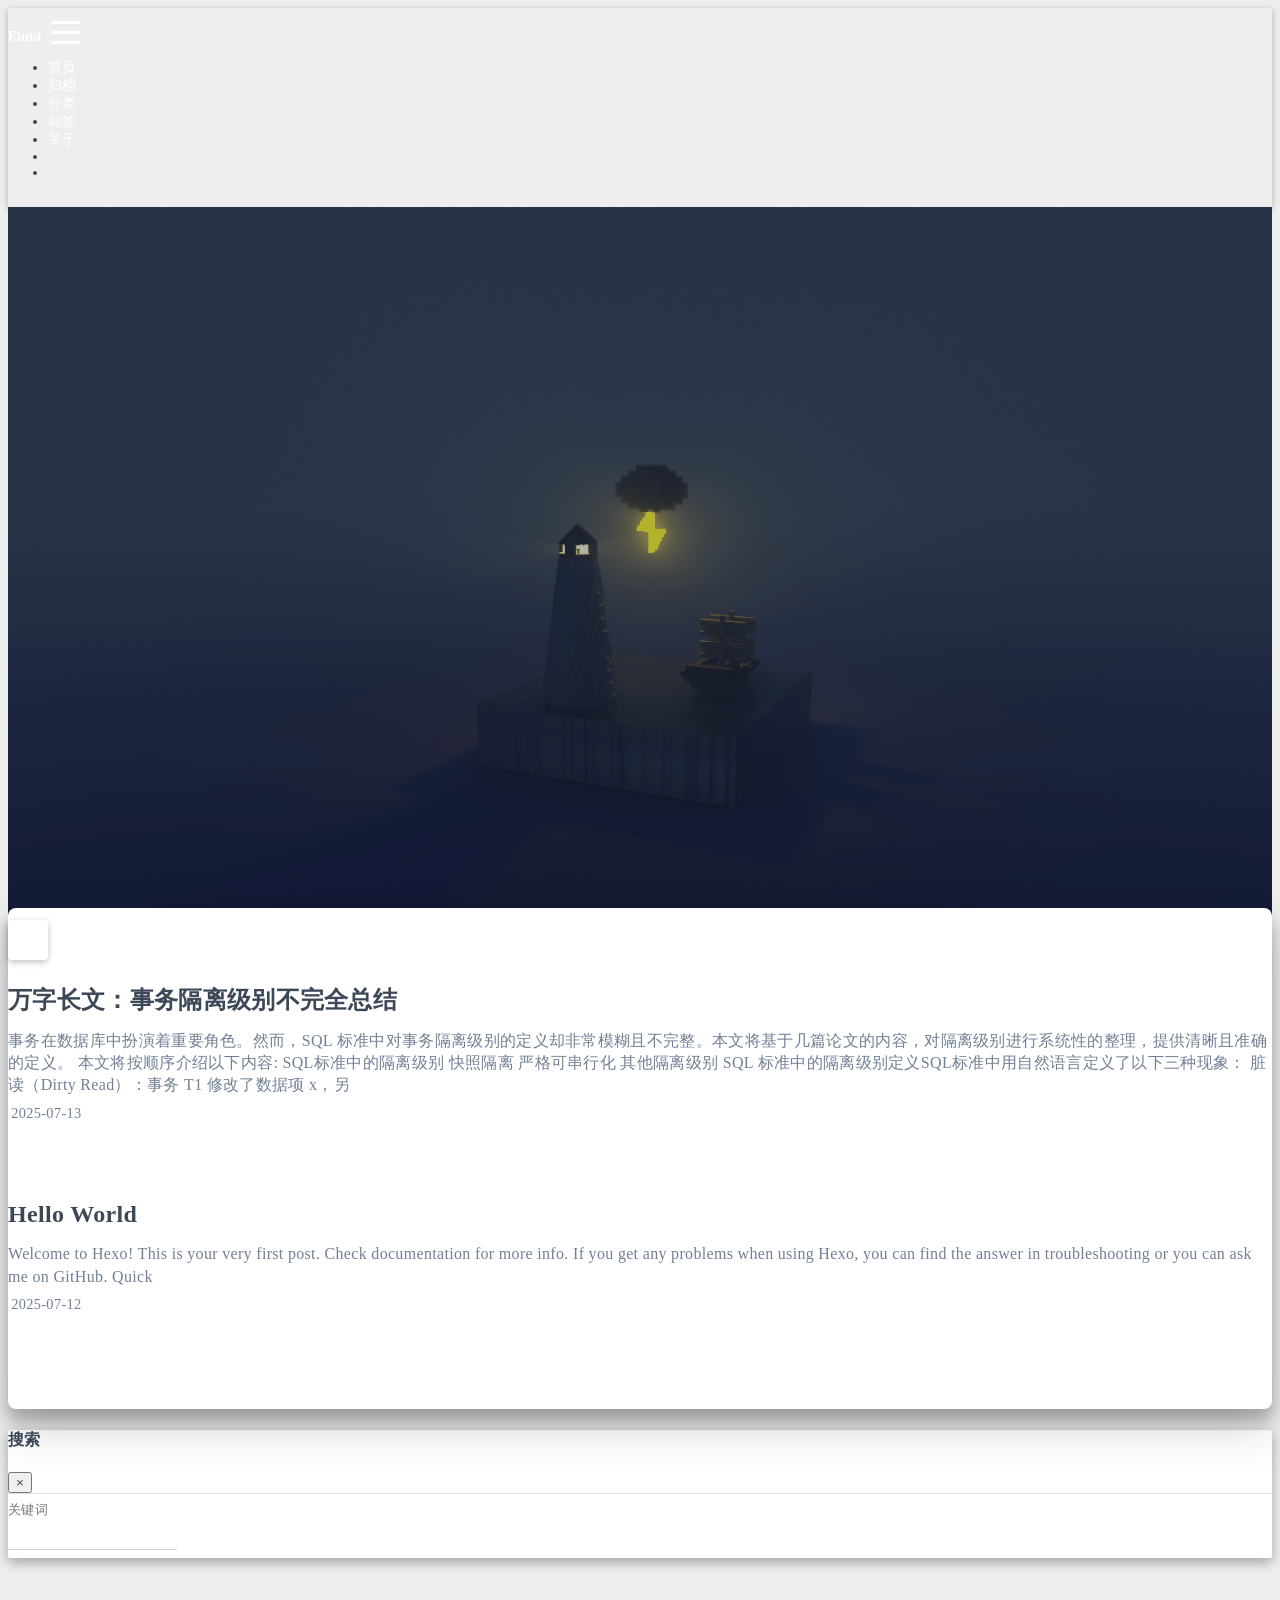
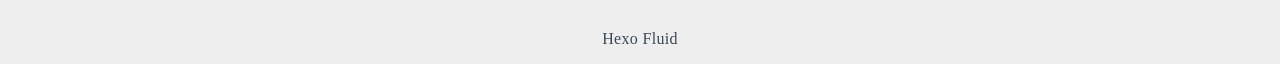
<file: index.html>
<!DOCTYPE html>
<html lang="zh-CN" data-default-color-scheme=auto>



<head>
  <meta charset="UTF-8">

  <link rel="apple-touch-icon" sizes="76x76" href="/img/fluid.png">
  <link rel="icon" href="/img/fluid.png">
  

  <meta name="viewport" content="width=device-width, initial-scale=1.0, maximum-scale=5.0, shrink-to-fit=no">
  <meta http-equiv="x-ua-compatible" content="ie=edge">
  
  <meta name="theme-color" content="#2f4154">
  <meta name="author" content="藏锋">
  <meta name="keywords" content="">
  
    <meta property="og:type" content="website">
<meta property="og:title" content="Hexo">
<meta property="og:url" content="http://cangfengzhs.github.io/index.html">
<meta property="og:site_name" content="Hexo">
<meta property="og:locale" content="zh_CN">
<meta property="article:author" content="藏锋">
<meta name="twitter:card" content="summary_large_image">
  
  
  
  <title>Hexo</title>

  <link  rel="stylesheet" href="https://lib.baomitu.com/twitter-bootstrap/4.6.1/css/bootstrap.min.css" />





<!-- 主题依赖的图标库，不要自行修改 -->
<!-- Do not modify the link that theme dependent icons -->

<link rel="stylesheet" href="//at.alicdn.com/t/c/font_1749284_5i9bdhy70f8.css">



<link rel="stylesheet" href="//at.alicdn.com/t/c/font_1736178_k526ubmyhba.css">


<link  rel="stylesheet" href="/css/main.css" />


  <link id="highlight-css" rel="stylesheet" href="/css/highlight.css" />
  
    <link id="highlight-css-dark" rel="stylesheet" href="/css/highlight-dark.css" />
  




  <script id="fluid-configs">
    var Fluid = window.Fluid || {};
    Fluid.ctx = Object.assign({}, Fluid.ctx)
    var CONFIG = {"hostname":"cangfengzhs.github.io","root":"/","version":"1.9.8","typing":{"enable":true,"typeSpeed":70,"cursorChar":"_","loop":false,"scope":[]},"anchorjs":{"enable":true,"element":"h1,h2,h3,h4,h5,h6","placement":"left","visible":"hover","icon":""},"progressbar":{"enable":true,"height_px":3,"color":"#29d","options":{"showSpinner":false,"trickleSpeed":100}},"code_language":{"enable":true,"default":"TEXT"},"copy_btn":true,"image_caption":{"enable":true},"image_zoom":{"enable":true,"img_url_replace":["",""]},"toc":{"enable":true,"placement":"right","headingSelector":"h1,h2,h3,h4,h5,h6","collapseDepth":0},"lazyload":{"enable":true,"loading_img":"/img/loading.gif","onlypost":false,"offset_factor":2},"web_analytics":{"enable":false,"follow_dnt":true,"baidu":null,"google":{"measurement_id":null},"tencent":{"sid":null,"cid":null},"leancloud":{"app_id":null,"app_key":null,"server_url":null,"path":"window.location.pathname","ignore_local":false},"umami":{"src":null,"website_id":null,"domains":null,"start_time":"2024-01-01T00:00:00.000Z","token":null,"api_server":null}},"search_path":"/local-search.xml","include_content_in_search":true};

    if (CONFIG.web_analytics.follow_dnt) {
      var dntVal = navigator.doNotTrack || window.doNotTrack || navigator.msDoNotTrack;
      Fluid.ctx.dnt = dntVal && (dntVal.startsWith('1') || dntVal.startsWith('yes') || dntVal.startsWith('on'));
    }
  </script>
  <script  src="/js/utils.js" ></script>
  <script  src="/js/color-schema.js" ></script>
  


  
<meta name="generator" content="Hexo 7.3.0"></head>


<body>
  

  <header>
    

<div class="header-inner" style="height: 100vh;">
  <nav id="navbar" class="navbar fixed-top  navbar-expand-lg navbar-dark scrolling-navbar">
  <div class="container">
    <a class="navbar-brand" href="/">
      <strong>Fluid</strong>
    </a>

    <button id="navbar-toggler-btn" class="navbar-toggler" type="button" data-toggle="collapse"
            data-target="#navbarSupportedContent"
            aria-controls="navbarSupportedContent" aria-expanded="false" aria-label="Toggle navigation">
      <div class="animated-icon"><span></span><span></span><span></span></div>
    </button>

    <!-- Collapsible content -->
    <div class="collapse navbar-collapse" id="navbarSupportedContent">
      <ul class="navbar-nav ml-auto text-center">
        
          
          
          
          
            <li class="nav-item">
              <a class="nav-link" href="/" target="_self">
                <i class="iconfont icon-home-fill"></i>
                <span>首页</span>
              </a>
            </li>
          
        
          
          
          
          
            <li class="nav-item">
              <a class="nav-link" href="/archives/" target="_self">
                <i class="iconfont icon-archive-fill"></i>
                <span>归档</span>
              </a>
            </li>
          
        
          
          
          
          
            <li class="nav-item">
              <a class="nav-link" href="/categories/" target="_self">
                <i class="iconfont icon-category-fill"></i>
                <span>分类</span>
              </a>
            </li>
          
        
          
          
          
          
            <li class="nav-item">
              <a class="nav-link" href="/tags/" target="_self">
                <i class="iconfont icon-tags-fill"></i>
                <span>标签</span>
              </a>
            </li>
          
        
          
          
          
          
            <li class="nav-item">
              <a class="nav-link" href="/about/" target="_self">
                <i class="iconfont icon-user-fill"></i>
                <span>关于</span>
              </a>
            </li>
          
        
        
          <li class="nav-item" id="search-btn">
            <a class="nav-link" target="_self" href="javascript:;" data-toggle="modal" data-target="#modalSearch" aria-label="Search">
              <i class="iconfont icon-search"></i>
            </a>
          </li>
          
        
        
          <li class="nav-item" id="color-toggle-btn">
            <a class="nav-link" target="_self" href="javascript:;" aria-label="Color Toggle">
              <i class="iconfont icon-dark" id="color-toggle-icon"></i>
            </a>
          </li>
        
      </ul>
    </div>
  </div>
</nav>

  

<div id="banner" class="banner" parallax=true
     style="background: url('/img/default.png') no-repeat center center; background-size: cover;">
  <div class="full-bg-img">
    <div class="mask flex-center" style="background-color: rgba(0, 0, 0, 0.3)">
      <div class="banner-text text-center fade-in-up">
        <div class="h2">
          
            <span id="subtitle" data-typed-text="An elegant Material-Design theme for Hexo"></span>
          
        </div>

        
      </div>

      
        <div class="scroll-down-bar">
          <i class="iconfont icon-arrowdown"></i>
        </div>
      
    </div>
  </div>
</div>

</div>

  </header>

  <main>
    
      <div class="container nopadding-x-md">
        <div id="board"
          style="margin-top: 0">
          
          <div class="container">
            <div class="row">
              <div class="col-12 col-md-10 m-auto">
                


  <div class="row mx-auto index-card">
    
    
    <article class="col-12 col-md-12 mx-auto index-info">
      <h2 class="index-header">
        
        <a href="/2025/07/13/transaction-isolation-level/" target="_self">
          万字长文：事务隔离级别不完全总结
        </a>
      </h2>

      
      <a class="index-excerpt index-excerpt__noimg" href="/2025/07/13/transaction-isolation-level/" target="_self">
        <div>
          事务在数据库中扮演着重要角色。然而，SQL 标准中对事务隔离级别的定义却非常模糊且不完整。本文将基于几篇论文的内容，对隔离级别进行系统性的整理，提供清晰且准确的定义。 本文将按顺序介绍以下内容:  SQL标准中的隔离级别 快照隔离 严格可串行化 其他隔离级别   SQL 标准中的隔离级别定义SQL标准中用自然语言定义了以下三种现象：  脏读（Dirty Read）：事务 T1 修改了数据项 x，另
        </div>
      </a>

      <div class="index-btm post-metas">
        
          <div class="post-meta mr-3">
            <i class="iconfont icon-date"></i>
            <time datetime="2025-07-13 23:15" pubdate>
              2025-07-13
            </time>
          </div>
        
        
        
      </div>
    </article>
  </div>

  <div class="row mx-auto index-card">
    
    
    <article class="col-12 col-md-12 mx-auto index-info">
      <h2 class="index-header">
        
        <a href="/2025/07/12/hello-world/" target="_self">
          Hello World
        </a>
      </h2>

      
      <a class="index-excerpt index-excerpt__noimg" href="/2025/07/12/hello-world/" target="_self">
        <div>
          Welcome to Hexo! This is your very first post. Check documentation for more info. If you get any problems when using Hexo, you can find the answer in troubleshooting or you can ask me on GitHub. Quick
        </div>
      </a>

      <div class="index-btm post-metas">
        
          <div class="post-meta mr-3">
            <i class="iconfont icon-date"></i>
            <time datetime="2025-07-12 16:07" pubdate>
              2025-07-12
            </time>
          </div>
        
        
        
      </div>
    </article>
  </div>





              </div>
            </div>
          </div>
        </div>
      </div>
    

    
      <a id="scroll-top-button" aria-label="TOP" href="#" role="button">
        <i class="iconfont icon-arrowup" aria-hidden="true"></i>
      </a>
    

    
      <div class="modal fade" id="modalSearch" tabindex="-1" role="dialog" aria-labelledby="ModalLabel"
     aria-hidden="true">
  <div class="modal-dialog modal-dialog-scrollable modal-lg" role="document">
    <div class="modal-content">
      <div class="modal-header text-center">
        <h4 class="modal-title w-100 font-weight-bold">搜索</h4>
        <button type="button" id="local-search-close" class="close" data-dismiss="modal" aria-label="Close">
          <span aria-hidden="true">&times;</span>
        </button>
      </div>
      <div class="modal-body mx-3">
        <div class="md-form mb-5">
          <input type="text" id="local-search-input" class="form-control validate">
          <label data-error="x" data-success="v" for="local-search-input">关键词</label>
        </div>
        <div class="list-group" id="local-search-result"></div>
      </div>
    </div>
  </div>
</div>

    

    
  </main>

  <footer>
    <div class="footer-inner">
  
    <div class="footer-content">
       <a href="https://hexo.io" target="_blank" rel="nofollow noopener"><span>Hexo</span></a> <i class="iconfont icon-love"></i> <a href="https://github.com/fluid-dev/hexo-theme-fluid" target="_blank" rel="nofollow noopener"><span>Fluid</span></a> 
    </div>
  
  
  
</div>

  </footer>

  <!-- Scripts -->
  
  <script  src="https://lib.baomitu.com/nprogress/0.2.0/nprogress.min.js" ></script>
  <link  rel="stylesheet" href="https://lib.baomitu.com/nprogress/0.2.0/nprogress.min.css" />

  <script>
    NProgress.configure({"showSpinner":false,"trickleSpeed":100})
    NProgress.start()
    window.addEventListener('load', function() {
      NProgress.done();
    })
  </script>


<script  src="https://lib.baomitu.com/jquery/3.6.4/jquery.min.js" ></script>
<script  src="https://lib.baomitu.com/twitter-bootstrap/4.6.1/js/bootstrap.min.js" ></script>
<script  src="/js/events.js" ></script>
<script  src="/js/plugins.js" ></script>


  <script  src="https://lib.baomitu.com/typed.js/2.0.12/typed.min.js" ></script>
  <script>
    (function (window, document) {
      var typing = Fluid.plugins.typing;
      var subtitle = document.getElementById('subtitle');
      if (!subtitle || !typing) {
        return;
      }
      var text = subtitle.getAttribute('data-typed-text');
      
        typing(text);
      
    })(window, document);
  </script>




  
    <script  src="/js/img-lazyload.js" ></script>
  




  <script  src="/js/local-search.js" ></script>





<!-- 主题的启动项，将它保持在最底部 -->
<!-- the boot of the theme, keep it at the bottom -->
<script  src="/js/boot.js" ></script>


  

  <noscript>
    <div class="noscript-warning">博客在允许 JavaScript 运行的环境下浏览效果更佳</div>
  </noscript>
</body>
</html>
</file>
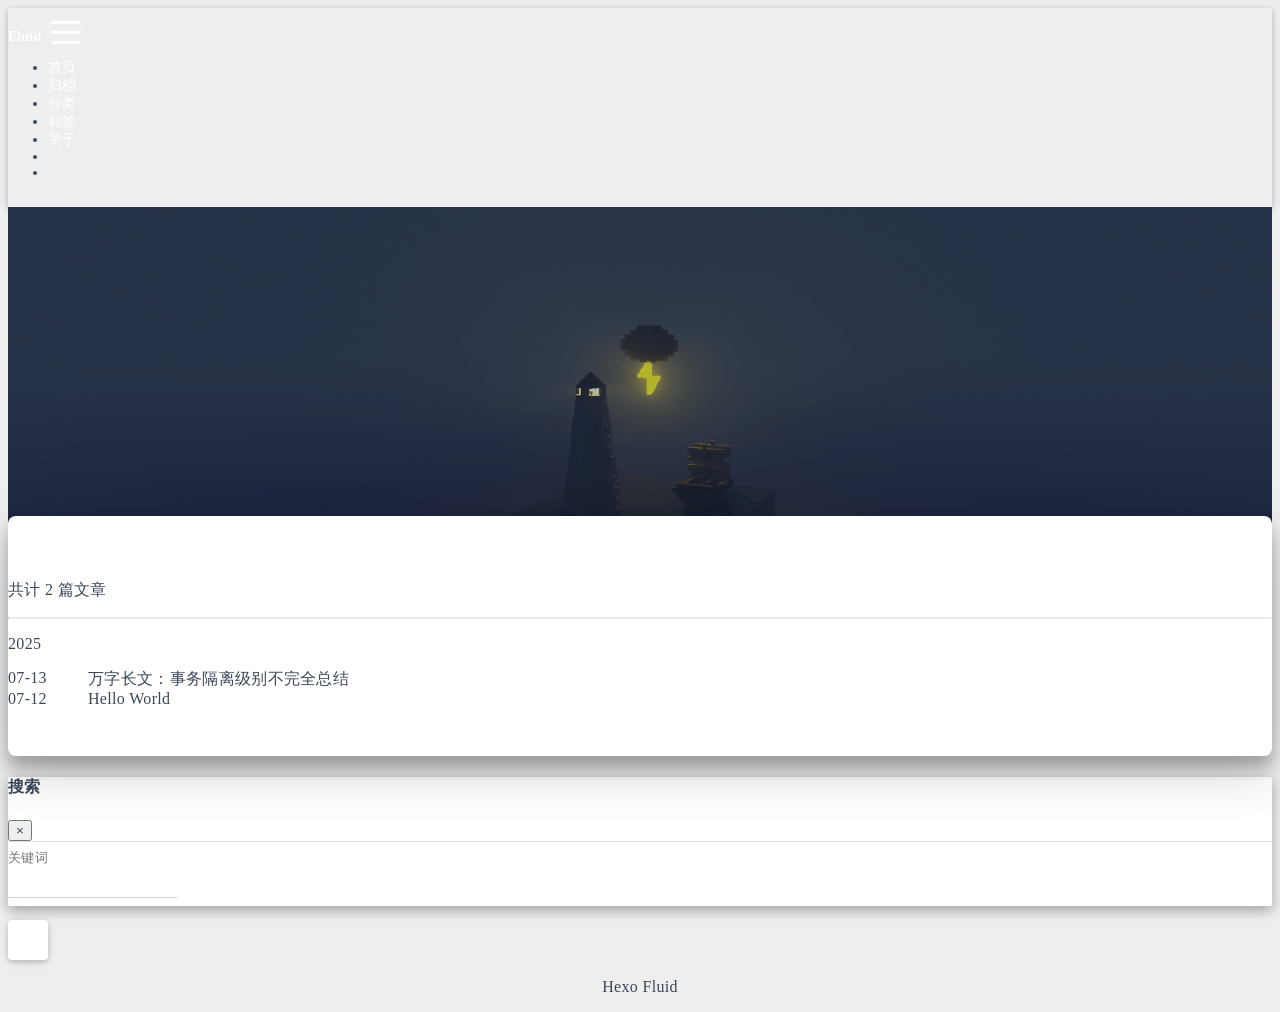
<file: archives/index.html>
<!DOCTYPE html>
<html lang="zh-CN" data-default-color-scheme=auto>



<head>
  <meta charset="UTF-8">

  <link rel="apple-touch-icon" sizes="76x76" href="/img/fluid.png">
  <link rel="icon" href="/img/fluid.png">
  

  <meta name="viewport" content="width=device-width, initial-scale=1.0, maximum-scale=5.0, shrink-to-fit=no">
  <meta http-equiv="x-ua-compatible" content="ie=edge">
  
  <meta name="theme-color" content="#2f4154">
  <meta name="author" content="藏锋">
  <meta name="keywords" content="">
  
    <meta property="og:type" content="website">
<meta property="og:title" content="归档">
<meta property="og:url" content="http://cangfengzhs.github.io/archives/index.html">
<meta property="og:site_name" content="Hexo">
<meta property="og:locale" content="zh_CN">
<meta property="article:author" content="藏锋">
<meta name="twitter:card" content="summary_large_image">
  
  
  
  <title>归档 - Hexo</title>

  <link  rel="stylesheet" href="https://lib.baomitu.com/twitter-bootstrap/4.6.1/css/bootstrap.min.css" />





<!-- 主题依赖的图标库，不要自行修改 -->
<!-- Do not modify the link that theme dependent icons -->

<link rel="stylesheet" href="//at.alicdn.com/t/c/font_1749284_5i9bdhy70f8.css">



<link rel="stylesheet" href="//at.alicdn.com/t/c/font_1736178_k526ubmyhba.css">


<link  rel="stylesheet" href="/css/main.css" />


  <link id="highlight-css" rel="stylesheet" href="/css/highlight.css" />
  
    <link id="highlight-css-dark" rel="stylesheet" href="/css/highlight-dark.css" />
  




  <script id="fluid-configs">
    var Fluid = window.Fluid || {};
    Fluid.ctx = Object.assign({}, Fluid.ctx)
    var CONFIG = {"hostname":"cangfengzhs.github.io","root":"/","version":"1.9.8","typing":{"enable":true,"typeSpeed":70,"cursorChar":"_","loop":false,"scope":[]},"anchorjs":{"enable":true,"element":"h1,h2,h3,h4,h5,h6","placement":"left","visible":"hover","icon":""},"progressbar":{"enable":true,"height_px":3,"color":"#29d","options":{"showSpinner":false,"trickleSpeed":100}},"code_language":{"enable":true,"default":"TEXT"},"copy_btn":true,"image_caption":{"enable":true},"image_zoom":{"enable":true,"img_url_replace":["",""]},"toc":{"enable":true,"placement":"right","headingSelector":"h1,h2,h3,h4,h5,h6","collapseDepth":0},"lazyload":{"enable":true,"loading_img":"/img/loading.gif","onlypost":false,"offset_factor":2},"web_analytics":{"enable":false,"follow_dnt":true,"baidu":null,"google":{"measurement_id":null},"tencent":{"sid":null,"cid":null},"leancloud":{"app_id":null,"app_key":null,"server_url":null,"path":"window.location.pathname","ignore_local":false},"umami":{"src":null,"website_id":null,"domains":null,"start_time":"2024-01-01T00:00:00.000Z","token":null,"api_server":null}},"search_path":"/local-search.xml","include_content_in_search":true};

    if (CONFIG.web_analytics.follow_dnt) {
      var dntVal = navigator.doNotTrack || window.doNotTrack || navigator.msDoNotTrack;
      Fluid.ctx.dnt = dntVal && (dntVal.startsWith('1') || dntVal.startsWith('yes') || dntVal.startsWith('on'));
    }
  </script>
  <script  src="/js/utils.js" ></script>
  <script  src="/js/color-schema.js" ></script>
  


  
<meta name="generator" content="Hexo 7.3.0"></head>


<body>
  

  <header>
    

<div class="header-inner" style="height: 60vh;">
  <nav id="navbar" class="navbar fixed-top  navbar-expand-lg navbar-dark scrolling-navbar">
  <div class="container">
    <a class="navbar-brand" href="/">
      <strong>Fluid</strong>
    </a>

    <button id="navbar-toggler-btn" class="navbar-toggler" type="button" data-toggle="collapse"
            data-target="#navbarSupportedContent"
            aria-controls="navbarSupportedContent" aria-expanded="false" aria-label="Toggle navigation">
      <div class="animated-icon"><span></span><span></span><span></span></div>
    </button>

    <!-- Collapsible content -->
    <div class="collapse navbar-collapse" id="navbarSupportedContent">
      <ul class="navbar-nav ml-auto text-center">
        
          
          
          
          
            <li class="nav-item">
              <a class="nav-link" href="/" target="_self">
                <i class="iconfont icon-home-fill"></i>
                <span>首页</span>
              </a>
            </li>
          
        
          
          
          
          
            <li class="nav-item">
              <a class="nav-link" href="/archives/" target="_self">
                <i class="iconfont icon-archive-fill"></i>
                <span>归档</span>
              </a>
            </li>
          
        
          
          
          
          
            <li class="nav-item">
              <a class="nav-link" href="/categories/" target="_self">
                <i class="iconfont icon-category-fill"></i>
                <span>分类</span>
              </a>
            </li>
          
        
          
          
          
          
            <li class="nav-item">
              <a class="nav-link" href="/tags/" target="_self">
                <i class="iconfont icon-tags-fill"></i>
                <span>标签</span>
              </a>
            </li>
          
        
          
          
          
          
            <li class="nav-item">
              <a class="nav-link" href="/about/" target="_self">
                <i class="iconfont icon-user-fill"></i>
                <span>关于</span>
              </a>
            </li>
          
        
        
          <li class="nav-item" id="search-btn">
            <a class="nav-link" target="_self" href="javascript:;" data-toggle="modal" data-target="#modalSearch" aria-label="Search">
              <i class="iconfont icon-search"></i>
            </a>
          </li>
          
        
        
          <li class="nav-item" id="color-toggle-btn">
            <a class="nav-link" target="_self" href="javascript:;" aria-label="Color Toggle">
              <i class="iconfont icon-dark" id="color-toggle-icon"></i>
            </a>
          </li>
        
      </ul>
    </div>
  </div>
</nav>

  

<div id="banner" class="banner" parallax=true
     style="background: url('/img/default.png') no-repeat center center; background-size: cover;">
  <div class="full-bg-img">
    <div class="mask flex-center" style="background-color: rgba(0, 0, 0, 0.3)">
      <div class="banner-text text-center fade-in-up">
        <div class="h2">
          
            <span id="subtitle" data-typed-text="归档"></span>
          
        </div>

        
      </div>

      
    </div>
  </div>
</div>

</div>

  </header>

  <main>
    
      <div class="container nopadding-x-md">
        <div id="board"
          >
          
          <div class="container">
            <div class="row">
              <div class="col-12 col-md-10 m-auto">
                

<div class="list-group">
  <p class="h4">共计 2 篇文章</p>
  <hr>
  
  
    
      
      <p class="h5">2025</p>
    
    <a href="/2025/07/13/transaction-isolation-level/" class="list-group-item list-group-item-action">
      <time>07-13</time>
      <div class="list-group-item-title">万字长文：事务隔离级别不完全总结</div>
    </a>
  
    
    <a href="/2025/07/12/hello-world/" class="list-group-item list-group-item-action">
      <time>07-12</time>
      <div class="list-group-item-title">Hello World</div>
    </a>
  
</div>





              </div>
            </div>
          </div>
        </div>
      </div>
    

    
      <a id="scroll-top-button" aria-label="TOP" href="#" role="button">
        <i class="iconfont icon-arrowup" aria-hidden="true"></i>
      </a>
    

    
      <div class="modal fade" id="modalSearch" tabindex="-1" role="dialog" aria-labelledby="ModalLabel"
     aria-hidden="true">
  <div class="modal-dialog modal-dialog-scrollable modal-lg" role="document">
    <div class="modal-content">
      <div class="modal-header text-center">
        <h4 class="modal-title w-100 font-weight-bold">搜索</h4>
        <button type="button" id="local-search-close" class="close" data-dismiss="modal" aria-label="Close">
          <span aria-hidden="true">&times;</span>
        </button>
      </div>
      <div class="modal-body mx-3">
        <div class="md-form mb-5">
          <input type="text" id="local-search-input" class="form-control validate">
          <label data-error="x" data-success="v" for="local-search-input">关键词</label>
        </div>
        <div class="list-group" id="local-search-result"></div>
      </div>
    </div>
  </div>
</div>

    

    
  </main>

  <footer>
    <div class="footer-inner">
  
    <div class="footer-content">
       <a href="https://hexo.io" target="_blank" rel="nofollow noopener"><span>Hexo</span></a> <i class="iconfont icon-love"></i> <a href="https://github.com/fluid-dev/hexo-theme-fluid" target="_blank" rel="nofollow noopener"><span>Fluid</span></a> 
    </div>
  
  
  
</div>

  </footer>

  <!-- Scripts -->
  
  <script  src="https://lib.baomitu.com/nprogress/0.2.0/nprogress.min.js" ></script>
  <link  rel="stylesheet" href="https://lib.baomitu.com/nprogress/0.2.0/nprogress.min.css" />

  <script>
    NProgress.configure({"showSpinner":false,"trickleSpeed":100})
    NProgress.start()
    window.addEventListener('load', function() {
      NProgress.done();
    })
  </script>


<script  src="https://lib.baomitu.com/jquery/3.6.4/jquery.min.js" ></script>
<script  src="https://lib.baomitu.com/twitter-bootstrap/4.6.1/js/bootstrap.min.js" ></script>
<script  src="/js/events.js" ></script>
<script  src="/js/plugins.js" ></script>


  <script  src="https://lib.baomitu.com/typed.js/2.0.12/typed.min.js" ></script>
  <script>
    (function (window, document) {
      var typing = Fluid.plugins.typing;
      var subtitle = document.getElementById('subtitle');
      if (!subtitle || !typing) {
        return;
      }
      var text = subtitle.getAttribute('data-typed-text');
      
        typing(text);
      
    })(window, document);
  </script>




  
    <script  src="/js/img-lazyload.js" ></script>
  




  <script  src="/js/local-search.js" ></script>





<!-- 主题的启动项，将它保持在最底部 -->
<!-- the boot of the theme, keep it at the bottom -->
<script  src="/js/boot.js" ></script>


  

  <noscript>
    <div class="noscript-warning">博客在允许 JavaScript 运行的环境下浏览效果更佳</div>
  </noscript>
</body>
</html>
</file>
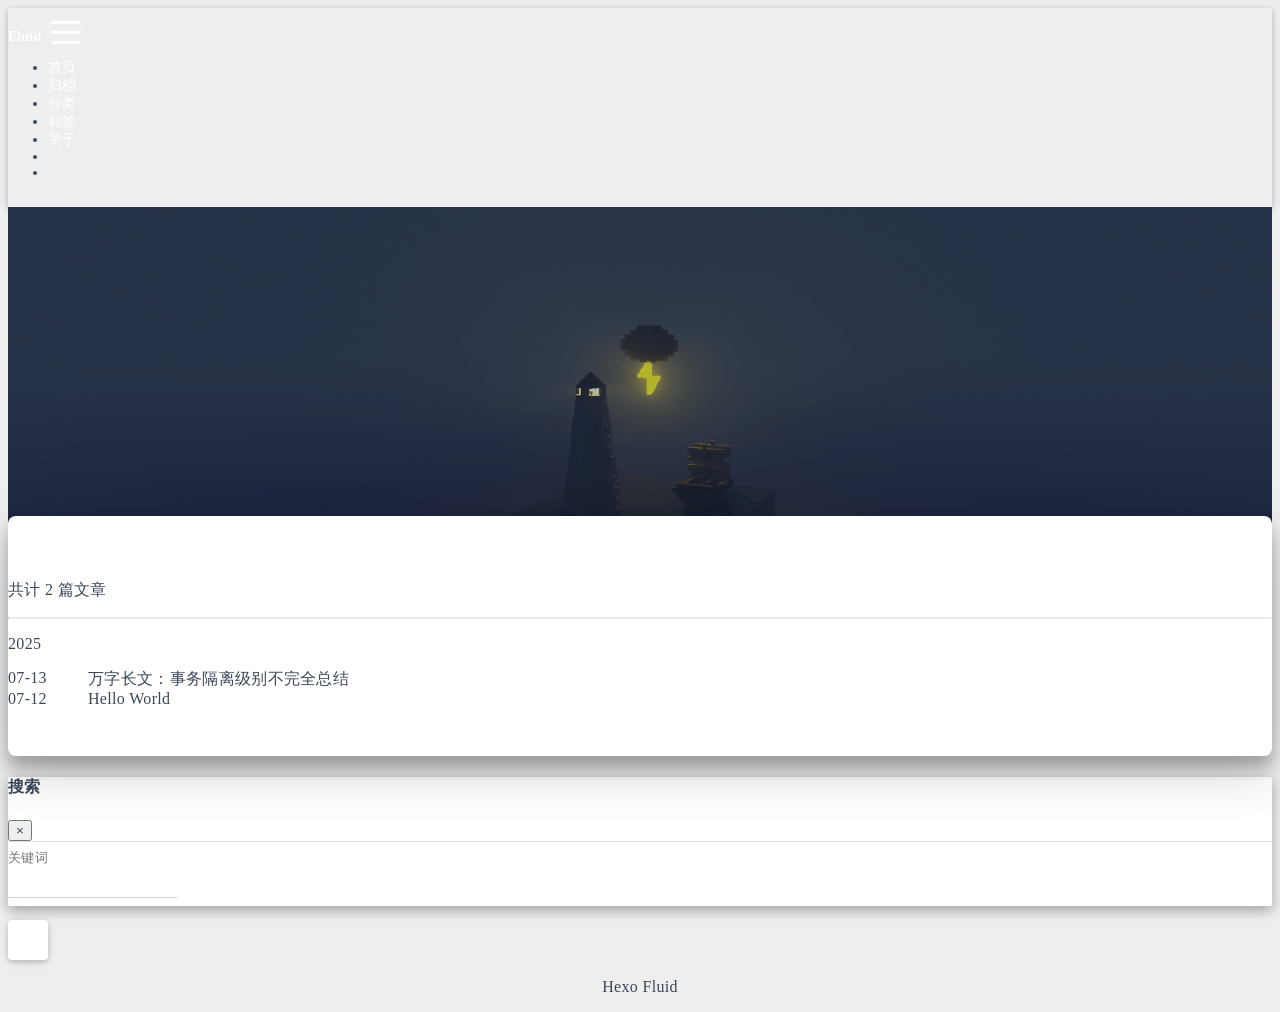
<file: archives/2025/index.html>
<!DOCTYPE html>
<html lang="zh-CN" data-default-color-scheme=auto>



<head>
  <meta charset="UTF-8">

  <link rel="apple-touch-icon" sizes="76x76" href="/img/fluid.png">
  <link rel="icon" href="/img/fluid.png">
  

  <meta name="viewport" content="width=device-width, initial-scale=1.0, maximum-scale=5.0, shrink-to-fit=no">
  <meta http-equiv="x-ua-compatible" content="ie=edge">
  
  <meta name="theme-color" content="#2f4154">
  <meta name="author" content="藏锋">
  <meta name="keywords" content="">
  
    <meta property="og:type" content="website">
<meta property="og:title" content="归档">
<meta property="og:url" content="http://cangfengzhs.github.io/archives/2025/index.html">
<meta property="og:site_name" content="Hexo">
<meta property="og:locale" content="zh_CN">
<meta property="article:author" content="藏锋">
<meta name="twitter:card" content="summary_large_image">
  
  
  
  <title>归档 - Hexo</title>

  <link  rel="stylesheet" href="https://lib.baomitu.com/twitter-bootstrap/4.6.1/css/bootstrap.min.css" />





<!-- 主题依赖的图标库，不要自行修改 -->
<!-- Do not modify the link that theme dependent icons -->

<link rel="stylesheet" href="//at.alicdn.com/t/c/font_1749284_5i9bdhy70f8.css">



<link rel="stylesheet" href="//at.alicdn.com/t/c/font_1736178_k526ubmyhba.css">


<link  rel="stylesheet" href="/css/main.css" />


  <link id="highlight-css" rel="stylesheet" href="/css/highlight.css" />
  
    <link id="highlight-css-dark" rel="stylesheet" href="/css/highlight-dark.css" />
  




  <script id="fluid-configs">
    var Fluid = window.Fluid || {};
    Fluid.ctx = Object.assign({}, Fluid.ctx)
    var CONFIG = {"hostname":"cangfengzhs.github.io","root":"/","version":"1.9.8","typing":{"enable":true,"typeSpeed":70,"cursorChar":"_","loop":false,"scope":[]},"anchorjs":{"enable":true,"element":"h1,h2,h3,h4,h5,h6","placement":"left","visible":"hover","icon":""},"progressbar":{"enable":true,"height_px":3,"color":"#29d","options":{"showSpinner":false,"trickleSpeed":100}},"code_language":{"enable":true,"default":"TEXT"},"copy_btn":true,"image_caption":{"enable":true},"image_zoom":{"enable":true,"img_url_replace":["",""]},"toc":{"enable":true,"placement":"right","headingSelector":"h1,h2,h3,h4,h5,h6","collapseDepth":0},"lazyload":{"enable":true,"loading_img":"/img/loading.gif","onlypost":false,"offset_factor":2},"web_analytics":{"enable":false,"follow_dnt":true,"baidu":null,"google":{"measurement_id":null},"tencent":{"sid":null,"cid":null},"leancloud":{"app_id":null,"app_key":null,"server_url":null,"path":"window.location.pathname","ignore_local":false},"umami":{"src":null,"website_id":null,"domains":null,"start_time":"2024-01-01T00:00:00.000Z","token":null,"api_server":null}},"search_path":"/local-search.xml","include_content_in_search":true};

    if (CONFIG.web_analytics.follow_dnt) {
      var dntVal = navigator.doNotTrack || window.doNotTrack || navigator.msDoNotTrack;
      Fluid.ctx.dnt = dntVal && (dntVal.startsWith('1') || dntVal.startsWith('yes') || dntVal.startsWith('on'));
    }
  </script>
  <script  src="/js/utils.js" ></script>
  <script  src="/js/color-schema.js" ></script>
  


  
<meta name="generator" content="Hexo 7.3.0"></head>


<body>
  

  <header>
    

<div class="header-inner" style="height: 60vh;">
  <nav id="navbar" class="navbar fixed-top  navbar-expand-lg navbar-dark scrolling-navbar">
  <div class="container">
    <a class="navbar-brand" href="/">
      <strong>Fluid</strong>
    </a>

    <button id="navbar-toggler-btn" class="navbar-toggler" type="button" data-toggle="collapse"
            data-target="#navbarSupportedContent"
            aria-controls="navbarSupportedContent" aria-expanded="false" aria-label="Toggle navigation">
      <div class="animated-icon"><span></span><span></span><span></span></div>
    </button>

    <!-- Collapsible content -->
    <div class="collapse navbar-collapse" id="navbarSupportedContent">
      <ul class="navbar-nav ml-auto text-center">
        
          
          
          
          
            <li class="nav-item">
              <a class="nav-link" href="/" target="_self">
                <i class="iconfont icon-home-fill"></i>
                <span>首页</span>
              </a>
            </li>
          
        
          
          
          
          
            <li class="nav-item">
              <a class="nav-link" href="/archives/" target="_self">
                <i class="iconfont icon-archive-fill"></i>
                <span>归档</span>
              </a>
            </li>
          
        
          
          
          
          
            <li class="nav-item">
              <a class="nav-link" href="/categories/" target="_self">
                <i class="iconfont icon-category-fill"></i>
                <span>分类</span>
              </a>
            </li>
          
        
          
          
          
          
            <li class="nav-item">
              <a class="nav-link" href="/tags/" target="_self">
                <i class="iconfont icon-tags-fill"></i>
                <span>标签</span>
              </a>
            </li>
          
        
          
          
          
          
            <li class="nav-item">
              <a class="nav-link" href="/about/" target="_self">
                <i class="iconfont icon-user-fill"></i>
                <span>关于</span>
              </a>
            </li>
          
        
        
          <li class="nav-item" id="search-btn">
            <a class="nav-link" target="_self" href="javascript:;" data-toggle="modal" data-target="#modalSearch" aria-label="Search">
              <i class="iconfont icon-search"></i>
            </a>
          </li>
          
        
        
          <li class="nav-item" id="color-toggle-btn">
            <a class="nav-link" target="_self" href="javascript:;" aria-label="Color Toggle">
              <i class="iconfont icon-dark" id="color-toggle-icon"></i>
            </a>
          </li>
        
      </ul>
    </div>
  </div>
</nav>

  

<div id="banner" class="banner" parallax=true
     style="background: url('/img/default.png') no-repeat center center; background-size: cover;">
  <div class="full-bg-img">
    <div class="mask flex-center" style="background-color: rgba(0, 0, 0, 0.3)">
      <div class="banner-text text-center fade-in-up">
        <div class="h2">
          
            <span id="subtitle" data-typed-text="归档"></span>
          
        </div>

        
      </div>

      
    </div>
  </div>
</div>

</div>

  </header>

  <main>
    
      <div class="container nopadding-x-md">
        <div id="board"
          >
          
          <div class="container">
            <div class="row">
              <div class="col-12 col-md-10 m-auto">
                

<div class="list-group">
  <p class="h4">共计 2 篇文章</p>
  <hr>
  
  
    
      
      <p class="h5">2025</p>
    
    <a href="/2025/07/13/transaction-isolation-level/" class="list-group-item list-group-item-action">
      <time>07-13</time>
      <div class="list-group-item-title">万字长文：事务隔离级别不完全总结</div>
    </a>
  
    
    <a href="/2025/07/12/hello-world/" class="list-group-item list-group-item-action">
      <time>07-12</time>
      <div class="list-group-item-title">Hello World</div>
    </a>
  
</div>





              </div>
            </div>
          </div>
        </div>
      </div>
    

    
      <a id="scroll-top-button" aria-label="TOP" href="#" role="button">
        <i class="iconfont icon-arrowup" aria-hidden="true"></i>
      </a>
    

    
      <div class="modal fade" id="modalSearch" tabindex="-1" role="dialog" aria-labelledby="ModalLabel"
     aria-hidden="true">
  <div class="modal-dialog modal-dialog-scrollable modal-lg" role="document">
    <div class="modal-content">
      <div class="modal-header text-center">
        <h4 class="modal-title w-100 font-weight-bold">搜索</h4>
        <button type="button" id="local-search-close" class="close" data-dismiss="modal" aria-label="Close">
          <span aria-hidden="true">&times;</span>
        </button>
      </div>
      <div class="modal-body mx-3">
        <div class="md-form mb-5">
          <input type="text" id="local-search-input" class="form-control validate">
          <label data-error="x" data-success="v" for="local-search-input">关键词</label>
        </div>
        <div class="list-group" id="local-search-result"></div>
      </div>
    </div>
  </div>
</div>

    

    
  </main>

  <footer>
    <div class="footer-inner">
  
    <div class="footer-content">
       <a href="https://hexo.io" target="_blank" rel="nofollow noopener"><span>Hexo</span></a> <i class="iconfont icon-love"></i> <a href="https://github.com/fluid-dev/hexo-theme-fluid" target="_blank" rel="nofollow noopener"><span>Fluid</span></a> 
    </div>
  
  
  
</div>

  </footer>

  <!-- Scripts -->
  
  <script  src="https://lib.baomitu.com/nprogress/0.2.0/nprogress.min.js" ></script>
  <link  rel="stylesheet" href="https://lib.baomitu.com/nprogress/0.2.0/nprogress.min.css" />

  <script>
    NProgress.configure({"showSpinner":false,"trickleSpeed":100})
    NProgress.start()
    window.addEventListener('load', function() {
      NProgress.done();
    })
  </script>


<script  src="https://lib.baomitu.com/jquery/3.6.4/jquery.min.js" ></script>
<script  src="https://lib.baomitu.com/twitter-bootstrap/4.6.1/js/bootstrap.min.js" ></script>
<script  src="/js/events.js" ></script>
<script  src="/js/plugins.js" ></script>


  <script  src="https://lib.baomitu.com/typed.js/2.0.12/typed.min.js" ></script>
  <script>
    (function (window, document) {
      var typing = Fluid.plugins.typing;
      var subtitle = document.getElementById('subtitle');
      if (!subtitle || !typing) {
        return;
      }
      var text = subtitle.getAttribute('data-typed-text');
      
        typing(text);
      
    })(window, document);
  </script>




  
    <script  src="/js/img-lazyload.js" ></script>
  




  <script  src="/js/local-search.js" ></script>





<!-- 主题的启动项，将它保持在最底部 -->
<!-- the boot of the theme, keep it at the bottom -->
<script  src="/js/boot.js" ></script>


  

  <noscript>
    <div class="noscript-warning">博客在允许 JavaScript 运行的环境下浏览效果更佳</div>
  </noscript>
</body>
</html>
</file>
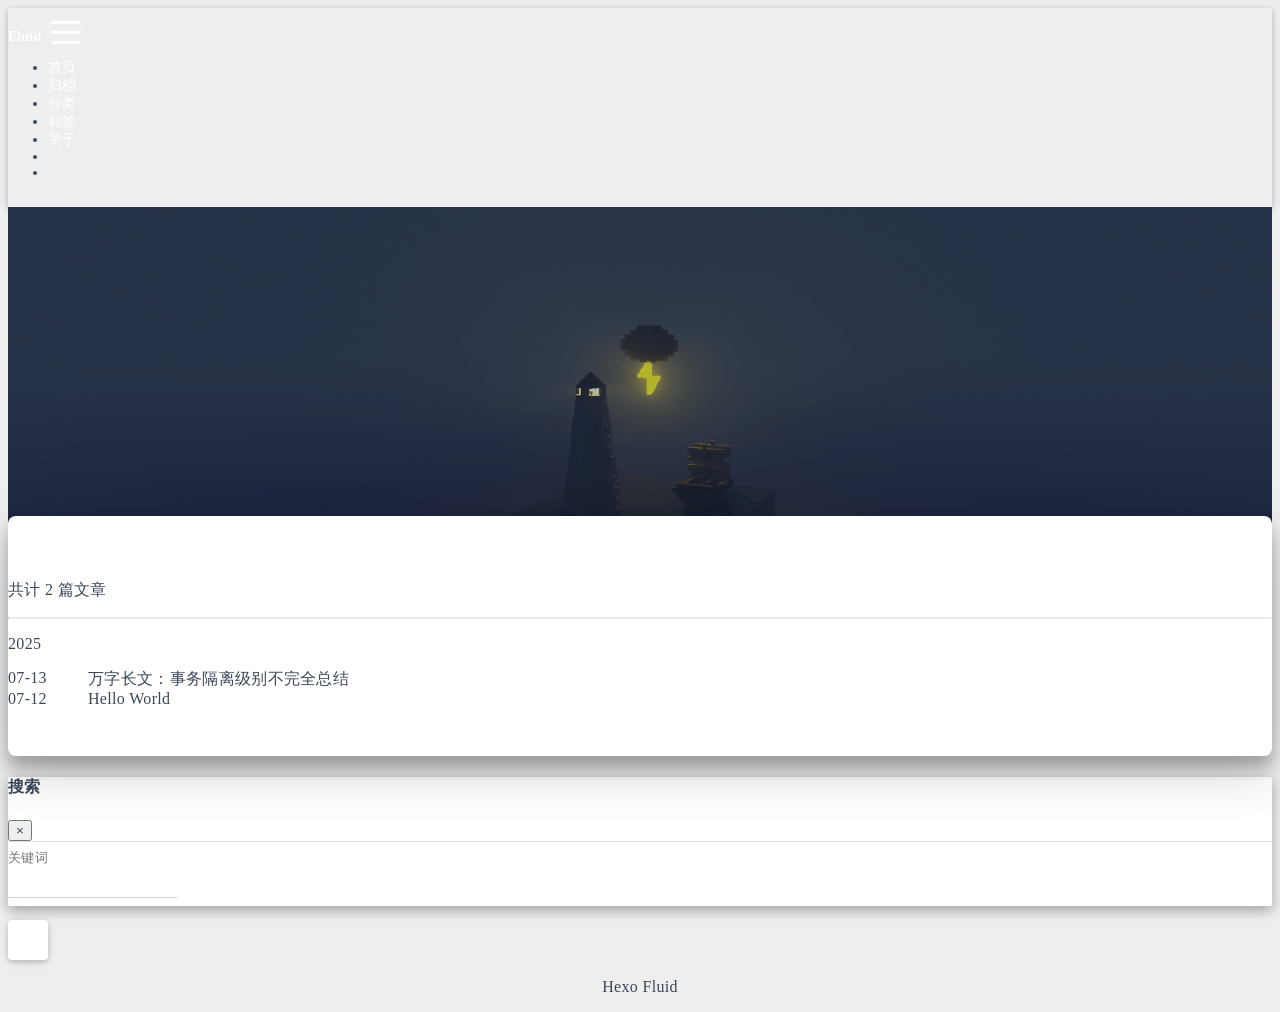
<file: archives/2025/07/index.html>
<!DOCTYPE html>
<html lang="zh-CN" data-default-color-scheme=auto>



<head>
  <meta charset="UTF-8">

  <link rel="apple-touch-icon" sizes="76x76" href="/img/fluid.png">
  <link rel="icon" href="/img/fluid.png">
  

  <meta name="viewport" content="width=device-width, initial-scale=1.0, maximum-scale=5.0, shrink-to-fit=no">
  <meta http-equiv="x-ua-compatible" content="ie=edge">
  
  <meta name="theme-color" content="#2f4154">
  <meta name="author" content="藏锋">
  <meta name="keywords" content="">
  
    <meta property="og:type" content="website">
<meta property="og:title" content="归档">
<meta property="og:url" content="http://cangfengzhs.github.io/archives/2025/07/index.html">
<meta property="og:site_name" content="Hexo">
<meta property="og:locale" content="zh_CN">
<meta property="article:author" content="藏锋">
<meta name="twitter:card" content="summary_large_image">
  
  
  
  <title>归档 - Hexo</title>

  <link  rel="stylesheet" href="https://lib.baomitu.com/twitter-bootstrap/4.6.1/css/bootstrap.min.css" />





<!-- 主题依赖的图标库，不要自行修改 -->
<!-- Do not modify the link that theme dependent icons -->

<link rel="stylesheet" href="//at.alicdn.com/t/c/font_1749284_5i9bdhy70f8.css">



<link rel="stylesheet" href="//at.alicdn.com/t/c/font_1736178_k526ubmyhba.css">


<link  rel="stylesheet" href="/css/main.css" />


  <link id="highlight-css" rel="stylesheet" href="/css/highlight.css" />
  
    <link id="highlight-css-dark" rel="stylesheet" href="/css/highlight-dark.css" />
  




  <script id="fluid-configs">
    var Fluid = window.Fluid || {};
    Fluid.ctx = Object.assign({}, Fluid.ctx)
    var CONFIG = {"hostname":"cangfengzhs.github.io","root":"/","version":"1.9.8","typing":{"enable":true,"typeSpeed":70,"cursorChar":"_","loop":false,"scope":[]},"anchorjs":{"enable":true,"element":"h1,h2,h3,h4,h5,h6","placement":"left","visible":"hover","icon":""},"progressbar":{"enable":true,"height_px":3,"color":"#29d","options":{"showSpinner":false,"trickleSpeed":100}},"code_language":{"enable":true,"default":"TEXT"},"copy_btn":true,"image_caption":{"enable":true},"image_zoom":{"enable":true,"img_url_replace":["",""]},"toc":{"enable":true,"placement":"right","headingSelector":"h1,h2,h3,h4,h5,h6","collapseDepth":0},"lazyload":{"enable":true,"loading_img":"/img/loading.gif","onlypost":false,"offset_factor":2},"web_analytics":{"enable":false,"follow_dnt":true,"baidu":null,"google":{"measurement_id":null},"tencent":{"sid":null,"cid":null},"leancloud":{"app_id":null,"app_key":null,"server_url":null,"path":"window.location.pathname","ignore_local":false},"umami":{"src":null,"website_id":null,"domains":null,"start_time":"2024-01-01T00:00:00.000Z","token":null,"api_server":null}},"search_path":"/local-search.xml","include_content_in_search":true};

    if (CONFIG.web_analytics.follow_dnt) {
      var dntVal = navigator.doNotTrack || window.doNotTrack || navigator.msDoNotTrack;
      Fluid.ctx.dnt = dntVal && (dntVal.startsWith('1') || dntVal.startsWith('yes') || dntVal.startsWith('on'));
    }
  </script>
  <script  src="/js/utils.js" ></script>
  <script  src="/js/color-schema.js" ></script>
  


  
<meta name="generator" content="Hexo 7.3.0"></head>


<body>
  

  <header>
    

<div class="header-inner" style="height: 60vh;">
  <nav id="navbar" class="navbar fixed-top  navbar-expand-lg navbar-dark scrolling-navbar">
  <div class="container">
    <a class="navbar-brand" href="/">
      <strong>Fluid</strong>
    </a>

    <button id="navbar-toggler-btn" class="navbar-toggler" type="button" data-toggle="collapse"
            data-target="#navbarSupportedContent"
            aria-controls="navbarSupportedContent" aria-expanded="false" aria-label="Toggle navigation">
      <div class="animated-icon"><span></span><span></span><span></span></div>
    </button>

    <!-- Collapsible content -->
    <div class="collapse navbar-collapse" id="navbarSupportedContent">
      <ul class="navbar-nav ml-auto text-center">
        
          
          
          
          
            <li class="nav-item">
              <a class="nav-link" href="/" target="_self">
                <i class="iconfont icon-home-fill"></i>
                <span>首页</span>
              </a>
            </li>
          
        
          
          
          
          
            <li class="nav-item">
              <a class="nav-link" href="/archives/" target="_self">
                <i class="iconfont icon-archive-fill"></i>
                <span>归档</span>
              </a>
            </li>
          
        
          
          
          
          
            <li class="nav-item">
              <a class="nav-link" href="/categories/" target="_self">
                <i class="iconfont icon-category-fill"></i>
                <span>分类</span>
              </a>
            </li>
          
        
          
          
          
          
            <li class="nav-item">
              <a class="nav-link" href="/tags/" target="_self">
                <i class="iconfont icon-tags-fill"></i>
                <span>标签</span>
              </a>
            </li>
          
        
          
          
          
          
            <li class="nav-item">
              <a class="nav-link" href="/about/" target="_self">
                <i class="iconfont icon-user-fill"></i>
                <span>关于</span>
              </a>
            </li>
          
        
        
          <li class="nav-item" id="search-btn">
            <a class="nav-link" target="_self" href="javascript:;" data-toggle="modal" data-target="#modalSearch" aria-label="Search">
              <i class="iconfont icon-search"></i>
            </a>
          </li>
          
        
        
          <li class="nav-item" id="color-toggle-btn">
            <a class="nav-link" target="_self" href="javascript:;" aria-label="Color Toggle">
              <i class="iconfont icon-dark" id="color-toggle-icon"></i>
            </a>
          </li>
        
      </ul>
    </div>
  </div>
</nav>

  

<div id="banner" class="banner" parallax=true
     style="background: url('/img/default.png') no-repeat center center; background-size: cover;">
  <div class="full-bg-img">
    <div class="mask flex-center" style="background-color: rgba(0, 0, 0, 0.3)">
      <div class="banner-text text-center fade-in-up">
        <div class="h2">
          
            <span id="subtitle" data-typed-text="归档"></span>
          
        </div>

        
      </div>

      
    </div>
  </div>
</div>

</div>

  </header>

  <main>
    
      <div class="container nopadding-x-md">
        <div id="board"
          >
          
          <div class="container">
            <div class="row">
              <div class="col-12 col-md-10 m-auto">
                

<div class="list-group">
  <p class="h4">共计 2 篇文章</p>
  <hr>
  
  
    
      
      <p class="h5">2025</p>
    
    <a href="/2025/07/13/transaction-isolation-level/" class="list-group-item list-group-item-action">
      <time>07-13</time>
      <div class="list-group-item-title">万字长文：事务隔离级别不完全总结</div>
    </a>
  
    
    <a href="/2025/07/12/hello-world/" class="list-group-item list-group-item-action">
      <time>07-12</time>
      <div class="list-group-item-title">Hello World</div>
    </a>
  
</div>





              </div>
            </div>
          </div>
        </div>
      </div>
    

    
      <a id="scroll-top-button" aria-label="TOP" href="#" role="button">
        <i class="iconfont icon-arrowup" aria-hidden="true"></i>
      </a>
    

    
      <div class="modal fade" id="modalSearch" tabindex="-1" role="dialog" aria-labelledby="ModalLabel"
     aria-hidden="true">
  <div class="modal-dialog modal-dialog-scrollable modal-lg" role="document">
    <div class="modal-content">
      <div class="modal-header text-center">
        <h4 class="modal-title w-100 font-weight-bold">搜索</h4>
        <button type="button" id="local-search-close" class="close" data-dismiss="modal" aria-label="Close">
          <span aria-hidden="true">&times;</span>
        </button>
      </div>
      <div class="modal-body mx-3">
        <div class="md-form mb-5">
          <input type="text" id="local-search-input" class="form-control validate">
          <label data-error="x" data-success="v" for="local-search-input">关键词</label>
        </div>
        <div class="list-group" id="local-search-result"></div>
      </div>
    </div>
  </div>
</div>

    

    
  </main>

  <footer>
    <div class="footer-inner">
  
    <div class="footer-content">
       <a href="https://hexo.io" target="_blank" rel="nofollow noopener"><span>Hexo</span></a> <i class="iconfont icon-love"></i> <a href="https://github.com/fluid-dev/hexo-theme-fluid" target="_blank" rel="nofollow noopener"><span>Fluid</span></a> 
    </div>
  
  
  
</div>

  </footer>

  <!-- Scripts -->
  
  <script  src="https://lib.baomitu.com/nprogress/0.2.0/nprogress.min.js" ></script>
  <link  rel="stylesheet" href="https://lib.baomitu.com/nprogress/0.2.0/nprogress.min.css" />

  <script>
    NProgress.configure({"showSpinner":false,"trickleSpeed":100})
    NProgress.start()
    window.addEventListener('load', function() {
      NProgress.done();
    })
  </script>


<script  src="https://lib.baomitu.com/jquery/3.6.4/jquery.min.js" ></script>
<script  src="https://lib.baomitu.com/twitter-bootstrap/4.6.1/js/bootstrap.min.js" ></script>
<script  src="/js/events.js" ></script>
<script  src="/js/plugins.js" ></script>


  <script  src="https://lib.baomitu.com/typed.js/2.0.12/typed.min.js" ></script>
  <script>
    (function (window, document) {
      var typing = Fluid.plugins.typing;
      var subtitle = document.getElementById('subtitle');
      if (!subtitle || !typing) {
        return;
      }
      var text = subtitle.getAttribute('data-typed-text');
      
        typing(text);
      
    })(window, document);
  </script>




  
    <script  src="/js/img-lazyload.js" ></script>
  




  <script  src="/js/local-search.js" ></script>





<!-- 主题的启动项，将它保持在最底部 -->
<!-- the boot of the theme, keep it at the bottom -->
<script  src="/js/boot.js" ></script>


  

  <noscript>
    <div class="noscript-warning">博客在允许 JavaScript 运行的环境下浏览效果更佳</div>
  </noscript>
</body>
</html>
</file>
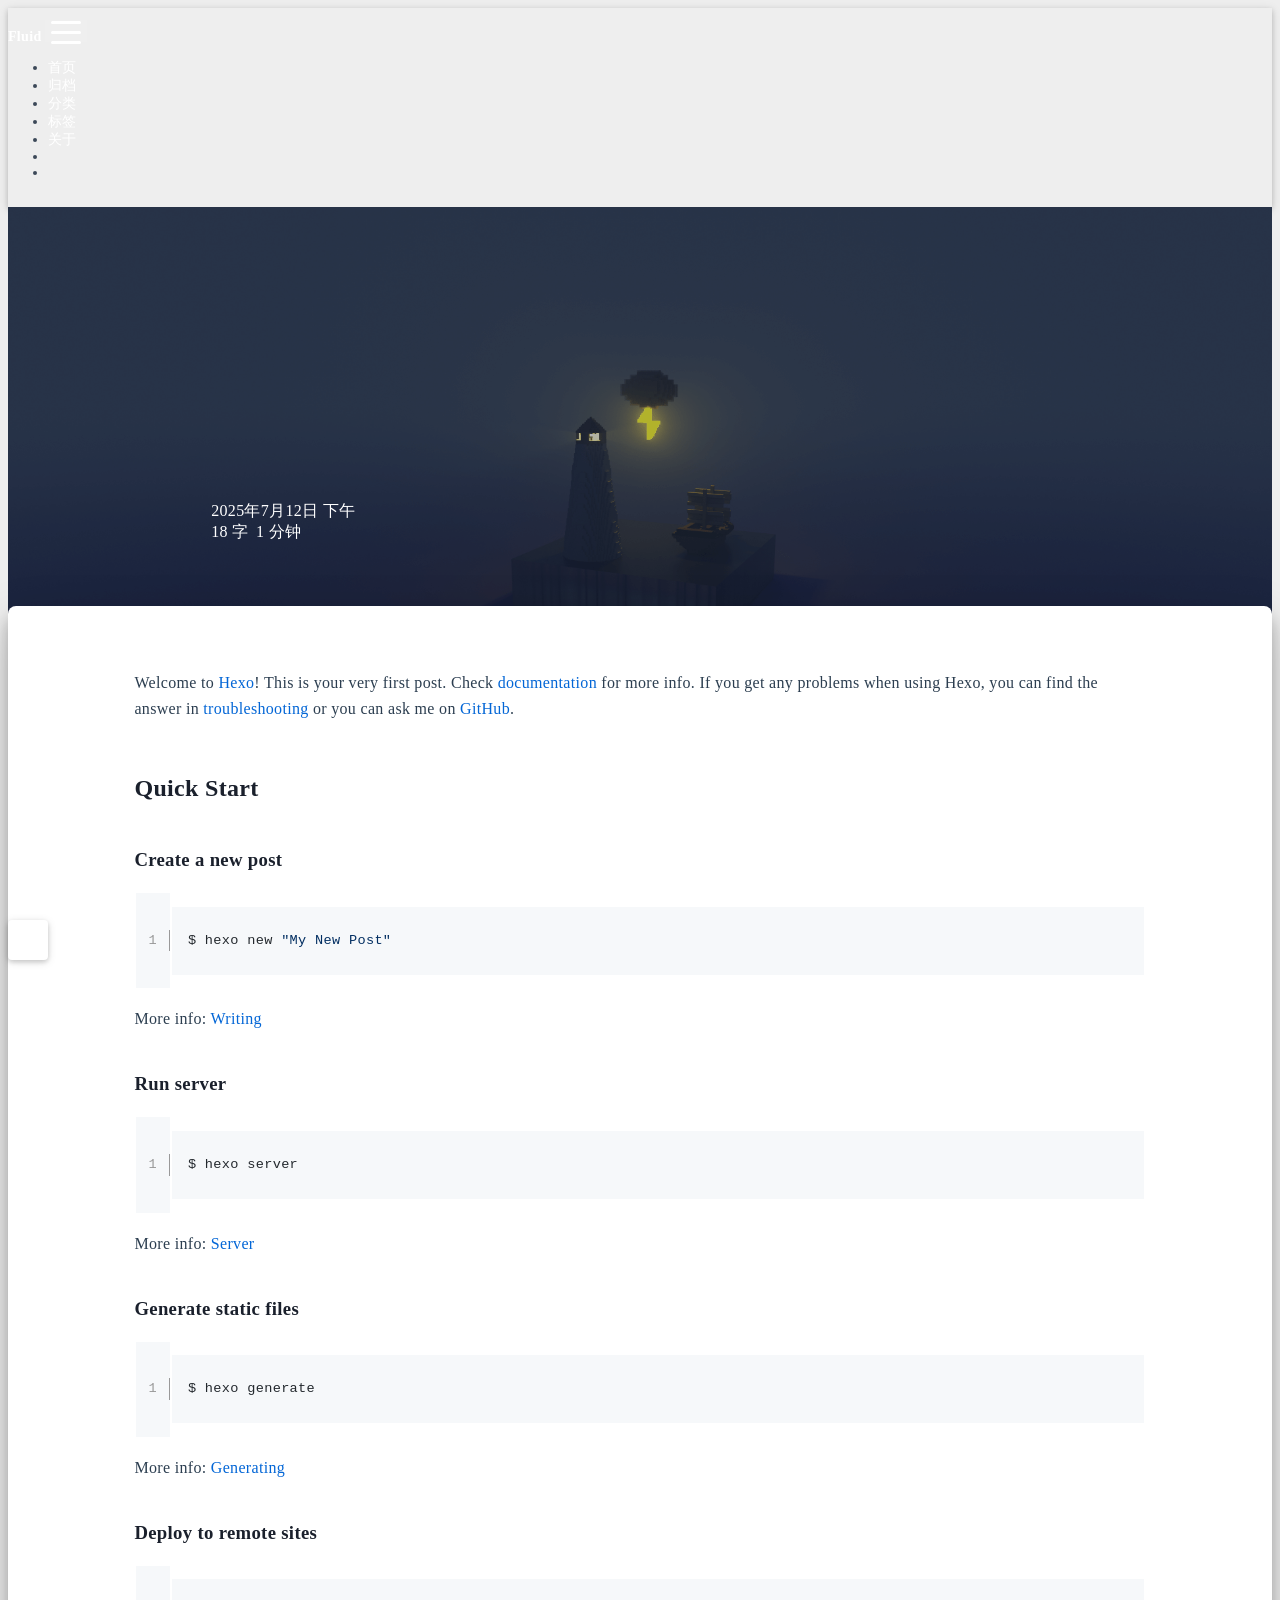
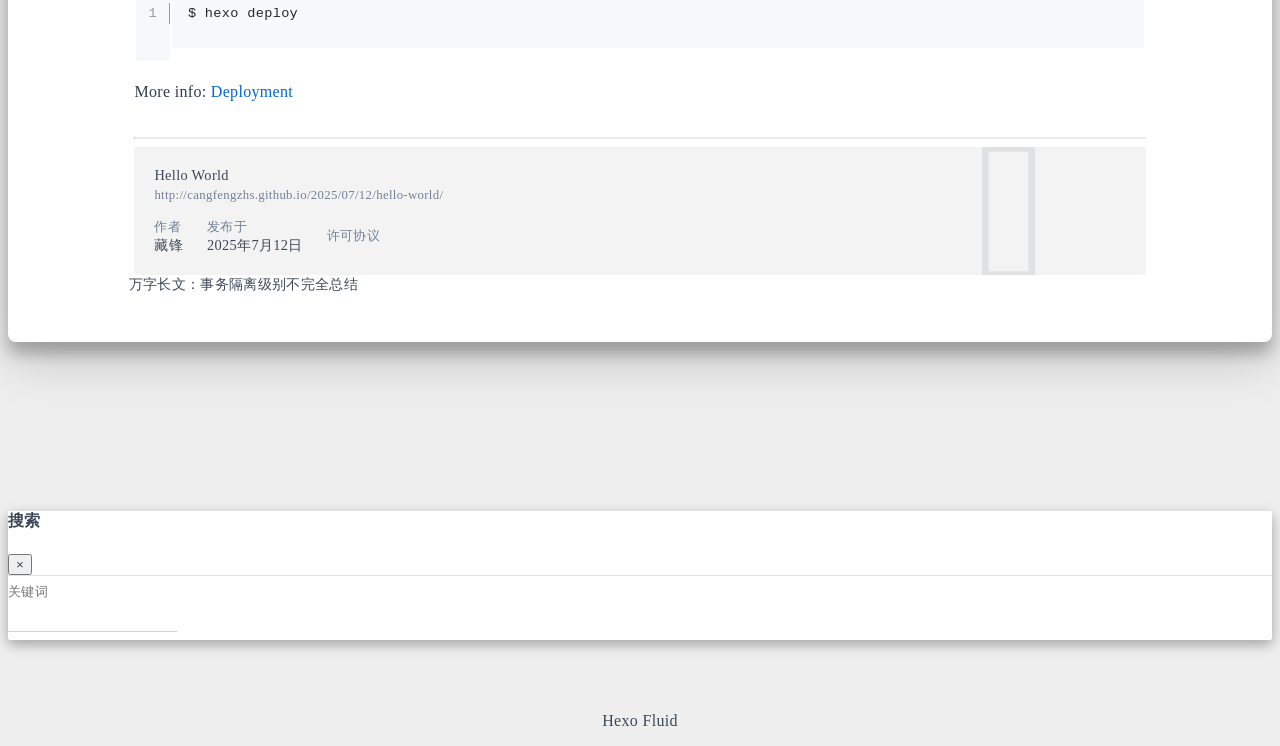
<file: 2025/07/12/hello-world/index.html>
<!DOCTYPE html>
<html lang="zh-CN" data-default-color-scheme=auto>



<head>
  <meta charset="UTF-8">

  <link rel="apple-touch-icon" sizes="76x76" href="/img/fluid.png">
  <link rel="icon" href="/img/fluid.png">
  

  <meta name="viewport" content="width=device-width, initial-scale=1.0, maximum-scale=5.0, shrink-to-fit=no">
  <meta http-equiv="x-ua-compatible" content="ie=edge">
  
  <meta name="theme-color" content="#2f4154">
  <meta name="author" content="藏锋">
  <meta name="keywords" content="">
  
    <meta name="description" content="Welcome to Hexo! This is your very first post. Check documentation for more info. If you get any problems when using Hexo, you can find the answer in troubleshooting or you can ask me on GitHub. Quick">
<meta property="og:type" content="article">
<meta property="og:title" content="Hello World">
<meta property="og:url" content="http://cangfengzhs.github.io/2025/07/12/hello-world/index.html">
<meta property="og:site_name" content="Hexo">
<meta property="og:description" content="Welcome to Hexo! This is your very first post. Check documentation for more info. If you get any problems when using Hexo, you can find the answer in troubleshooting or you can ask me on GitHub. Quick">
<meta property="og:locale" content="zh_CN">
<meta property="article:published_time" content="2025-07-12T08:07:48.143Z">
<meta property="article:modified_time" content="2025-07-12T08:07:48.143Z">
<meta property="article:author" content="藏锋">
<meta name="twitter:card" content="summary_large_image">
  
  
  
  <title>Hello World - Hexo</title>

  <link  rel="stylesheet" href="https://lib.baomitu.com/twitter-bootstrap/4.6.1/css/bootstrap.min.css" />



  <link  rel="stylesheet" href="https://lib.baomitu.com/github-markdown-css/4.0.0/github-markdown.min.css" />

  <link  rel="stylesheet" href="https://lib.baomitu.com/hint.css/2.7.0/hint.min.css" />

  <link  rel="stylesheet" href="https://lib.baomitu.com/fancybox/3.5.7/jquery.fancybox.min.css" />



<!-- 主题依赖的图标库，不要自行修改 -->
<!-- Do not modify the link that theme dependent icons -->

<link rel="stylesheet" href="//at.alicdn.com/t/c/font_1749284_5i9bdhy70f8.css">



<link rel="stylesheet" href="//at.alicdn.com/t/c/font_1736178_k526ubmyhba.css">


<link  rel="stylesheet" href="/css/main.css" />


  <link id="highlight-css" rel="stylesheet" href="/css/highlight.css" />
  
    <link id="highlight-css-dark" rel="stylesheet" href="/css/highlight-dark.css" />
  




  <script id="fluid-configs">
    var Fluid = window.Fluid || {};
    Fluid.ctx = Object.assign({}, Fluid.ctx)
    var CONFIG = {"hostname":"cangfengzhs.github.io","root":"/","version":"1.9.8","typing":{"enable":true,"typeSpeed":70,"cursorChar":"_","loop":false,"scope":[]},"anchorjs":{"enable":true,"element":"h1,h2,h3,h4,h5,h6","placement":"left","visible":"hover","icon":""},"progressbar":{"enable":true,"height_px":3,"color":"#29d","options":{"showSpinner":false,"trickleSpeed":100}},"code_language":{"enable":true,"default":"TEXT"},"copy_btn":true,"image_caption":{"enable":true},"image_zoom":{"enable":true,"img_url_replace":["",""]},"toc":{"enable":true,"placement":"right","headingSelector":"h1,h2,h3,h4,h5,h6","collapseDepth":0},"lazyload":{"enable":true,"loading_img":"/img/loading.gif","onlypost":false,"offset_factor":2},"web_analytics":{"enable":false,"follow_dnt":true,"baidu":null,"google":{"measurement_id":null},"tencent":{"sid":null,"cid":null},"leancloud":{"app_id":null,"app_key":null,"server_url":null,"path":"window.location.pathname","ignore_local":false},"umami":{"src":null,"website_id":null,"domains":null,"start_time":"2024-01-01T00:00:00.000Z","token":null,"api_server":null}},"search_path":"/local-search.xml","include_content_in_search":true};

    if (CONFIG.web_analytics.follow_dnt) {
      var dntVal = navigator.doNotTrack || window.doNotTrack || navigator.msDoNotTrack;
      Fluid.ctx.dnt = dntVal && (dntVal.startsWith('1') || dntVal.startsWith('yes') || dntVal.startsWith('on'));
    }
  </script>
  <script  src="/js/utils.js" ></script>
  <script  src="/js/color-schema.js" ></script>
  


  
<meta name="generator" content="Hexo 7.3.0"></head>


<body>
  

  <header>
    

<div class="header-inner" style="height: 70vh;">
  <nav id="navbar" class="navbar fixed-top  navbar-expand-lg navbar-dark scrolling-navbar">
  <div class="container">
    <a class="navbar-brand" href="/">
      <strong>Fluid</strong>
    </a>

    <button id="navbar-toggler-btn" class="navbar-toggler" type="button" data-toggle="collapse"
            data-target="#navbarSupportedContent"
            aria-controls="navbarSupportedContent" aria-expanded="false" aria-label="Toggle navigation">
      <div class="animated-icon"><span></span><span></span><span></span></div>
    </button>

    <!-- Collapsible content -->
    <div class="collapse navbar-collapse" id="navbarSupportedContent">
      <ul class="navbar-nav ml-auto text-center">
        
          
          
          
          
            <li class="nav-item">
              <a class="nav-link" href="/" target="_self">
                <i class="iconfont icon-home-fill"></i>
                <span>首页</span>
              </a>
            </li>
          
        
          
          
          
          
            <li class="nav-item">
              <a class="nav-link" href="/archives/" target="_self">
                <i class="iconfont icon-archive-fill"></i>
                <span>归档</span>
              </a>
            </li>
          
        
          
          
          
          
            <li class="nav-item">
              <a class="nav-link" href="/categories/" target="_self">
                <i class="iconfont icon-category-fill"></i>
                <span>分类</span>
              </a>
            </li>
          
        
          
          
          
          
            <li class="nav-item">
              <a class="nav-link" href="/tags/" target="_self">
                <i class="iconfont icon-tags-fill"></i>
                <span>标签</span>
              </a>
            </li>
          
        
          
          
          
          
            <li class="nav-item">
              <a class="nav-link" href="/about/" target="_self">
                <i class="iconfont icon-user-fill"></i>
                <span>关于</span>
              </a>
            </li>
          
        
        
          <li class="nav-item" id="search-btn">
            <a class="nav-link" target="_self" href="javascript:;" data-toggle="modal" data-target="#modalSearch" aria-label="Search">
              <i class="iconfont icon-search"></i>
            </a>
          </li>
          
        
        
          <li class="nav-item" id="color-toggle-btn">
            <a class="nav-link" target="_self" href="javascript:;" aria-label="Color Toggle">
              <i class="iconfont icon-dark" id="color-toggle-icon"></i>
            </a>
          </li>
        
      </ul>
    </div>
  </div>
</nav>

  

<div id="banner" class="banner" parallax=true
     style="background: url('/img/default.png') no-repeat center center; background-size: cover;">
  <div class="full-bg-img">
    <div class="mask flex-center" style="background-color: rgba(0, 0, 0, 0.3)">
      <div class="banner-text text-center fade-in-up">
        <div class="h2">
          
            <span id="subtitle" data-typed-text="Hello World"></span>
          
        </div>

        
          
  <div class="mt-3">
    
    
      <span class="post-meta">
        <i class="iconfont icon-date-fill" aria-hidden="true"></i>
        <time datetime="2025-07-12 16:07" pubdate>
          2025年7月12日 下午
        </time>
      </span>
    
  </div>

  <div class="mt-1">
    
      <span class="post-meta mr-2">
        <i class="iconfont icon-chart"></i>
        
          18 字
        
      </span>
    

    
      <span class="post-meta mr-2">
        <i class="iconfont icon-clock-fill"></i>
        
        
        
          1 分钟
        
      </span>
    

    
    
  </div>


        
      </div>

      
    </div>
  </div>
</div>

</div>

  </header>

  <main>
    
      

<div class="container-fluid nopadding-x">
  <div class="row nomargin-x">
    <div class="side-col d-none d-lg-block col-lg-2">
      

    </div>

    <div class="col-lg-8 nopadding-x-md">
      <div class="container nopadding-x-md" id="board-ctn">
        <div id="board">
          <article class="post-content mx-auto">
            <h1 id="seo-header">Hello World</h1>
            
            
              <div class="markdown-body">
                
                <p>Welcome to <a target="_blank" rel="noopener" href="https://hexo.io/">Hexo</a>! This is your very first post. Check <a target="_blank" rel="noopener" href="https://hexo.io/docs/">documentation</a> for more info. If you get any problems when using Hexo, you can find the answer in <a target="_blank" rel="noopener" href="https://hexo.io/docs/troubleshooting.html">troubleshooting</a> or you can ask me on <a target="_blank" rel="noopener" href="https://github.com/hexojs/hexo/issues">GitHub</a>.</p>
<h2 id="Quick-Start"><a href="#Quick-Start" class="headerlink" title="Quick Start"></a>Quick Start</h2><h3 id="Create-a-new-post"><a href="#Create-a-new-post" class="headerlink" title="Create a new post"></a>Create a new post</h3><figure class="highlight bash"><table><tr><td class="gutter"><pre><span class="line">1</span><br></pre></td><td class="code"><pre><code class="hljs bash">$ hexo new <span class="hljs-string">&quot;My New Post&quot;</span><br></code></pre></td></tr></table></figure>

<p>More info: <a target="_blank" rel="noopener" href="https://hexo.io/docs/writing.html">Writing</a></p>
<h3 id="Run-server"><a href="#Run-server" class="headerlink" title="Run server"></a>Run server</h3><figure class="highlight bash"><table><tr><td class="gutter"><pre><span class="line">1</span><br></pre></td><td class="code"><pre><code class="hljs bash">$ hexo server<br></code></pre></td></tr></table></figure>

<p>More info: <a target="_blank" rel="noopener" href="https://hexo.io/docs/server.html">Server</a></p>
<h3 id="Generate-static-files"><a href="#Generate-static-files" class="headerlink" title="Generate static files"></a>Generate static files</h3><figure class="highlight bash"><table><tr><td class="gutter"><pre><span class="line">1</span><br></pre></td><td class="code"><pre><code class="hljs bash">$ hexo generate<br></code></pre></td></tr></table></figure>

<p>More info: <a target="_blank" rel="noopener" href="https://hexo.io/docs/generating.html">Generating</a></p>
<h3 id="Deploy-to-remote-sites"><a href="#Deploy-to-remote-sites" class="headerlink" title="Deploy to remote sites"></a>Deploy to remote sites</h3><figure class="highlight bash"><table><tr><td class="gutter"><pre><span class="line">1</span><br></pre></td><td class="code"><pre><code class="hljs bash">$ hexo deploy<br></code></pre></td></tr></table></figure>

<p>More info: <a target="_blank" rel="noopener" href="https://hexo.io/docs/one-command-deployment.html">Deployment</a></p>

                
              </div>
            
            <hr/>
            <div>
              <div class="post-metas my-3">
  
  
</div>


              
  

  <div class="license-box my-3">
    <div class="license-title">
      <div>Hello World</div>
      <div>http://cangfengzhs.github.io/2025/07/12/hello-world/</div>
    </div>
    <div class="license-meta">
      
        <div class="license-meta-item">
          <div>作者</div>
          <div>藏锋</div>
        </div>
      
      
        <div class="license-meta-item license-meta-date">
          <div>发布于</div>
          <div>2025年7月12日</div>
        </div>
      
      
      
        <div class="license-meta-item">
          <div>许可协议</div>
          <div>
            
              
              
                <a class="print-no-link" target="_blank" href="https://creativecommons.org/licenses/by/4.0/">
                  <span class="hint--top hint--rounded" aria-label="BY - 署名">
                    <i class="iconfont icon-cc-by"></i>
                  </span>
                </a>
              
            
          </div>
        </div>
      
    </div>
    <div class="license-icon iconfont"></div>
  </div>



              
                <div class="post-prevnext my-3">
                  <article class="post-prev col-6">
                    
                    
                      <a href="/2025/07/13/transaction-isolation-level/" title="万字长文：事务隔离级别不完全总结">
                        <i class="iconfont icon-arrowleft"></i>
                        <span class="hidden-mobile">万字长文：事务隔离级别不完全总结</span>
                        <span class="visible-mobile">上一篇</span>
                      </a>
                    
                  </article>
                  <article class="post-next col-6">
                    
                    
                  </article>
                </div>
              
            </div>

            
          </article>
        </div>
      </div>
    </div>

    <div class="side-col d-none d-lg-block col-lg-2">
      
  <aside class="sidebar" style="margin-left: -1rem">
    <div id="toc">
  <p class="toc-header">
    <i class="iconfont icon-list"></i>
    <span>目录</span>
  </p>
  <div class="toc-body" id="toc-body"></div>
</div>



  </aside>


    </div>
  </div>
</div>





  



  



  



  



  



  <script>
  Fluid.utils.createScript('https://lib.baomitu.com/mermaid/8.14.0/mermaid.min.js', function() {
    mermaid.initialize({});

    Fluid.utils.listenDOMLoaded(function() {
      Fluid.events.registerRefreshCallback(function() {
        if ('mermaid' in window) {
          mermaid.init();
        }
      });
    });
  });
</script>






    

    
      <a id="scroll-top-button" aria-label="TOP" href="#" role="button">
        <i class="iconfont icon-arrowup" aria-hidden="true"></i>
      </a>
    

    
      <div class="modal fade" id="modalSearch" tabindex="-1" role="dialog" aria-labelledby="ModalLabel"
     aria-hidden="true">
  <div class="modal-dialog modal-dialog-scrollable modal-lg" role="document">
    <div class="modal-content">
      <div class="modal-header text-center">
        <h4 class="modal-title w-100 font-weight-bold">搜索</h4>
        <button type="button" id="local-search-close" class="close" data-dismiss="modal" aria-label="Close">
          <span aria-hidden="true">&times;</span>
        </button>
      </div>
      <div class="modal-body mx-3">
        <div class="md-form mb-5">
          <input type="text" id="local-search-input" class="form-control validate">
          <label data-error="x" data-success="v" for="local-search-input">关键词</label>
        </div>
        <div class="list-group" id="local-search-result"></div>
      </div>
    </div>
  </div>
</div>

    

    
  </main>

  <footer>
    <div class="footer-inner">
  
    <div class="footer-content">
       <a href="https://hexo.io" target="_blank" rel="nofollow noopener"><span>Hexo</span></a> <i class="iconfont icon-love"></i> <a href="https://github.com/fluid-dev/hexo-theme-fluid" target="_blank" rel="nofollow noopener"><span>Fluid</span></a> 
    </div>
  
  
  
</div>

  </footer>

  <!-- Scripts -->
  
  <script  src="https://lib.baomitu.com/nprogress/0.2.0/nprogress.min.js" ></script>
  <link  rel="stylesheet" href="https://lib.baomitu.com/nprogress/0.2.0/nprogress.min.css" />

  <script>
    NProgress.configure({"showSpinner":false,"trickleSpeed":100})
    NProgress.start()
    window.addEventListener('load', function() {
      NProgress.done();
    })
  </script>


<script  src="https://lib.baomitu.com/jquery/3.6.4/jquery.min.js" ></script>
<script  src="https://lib.baomitu.com/twitter-bootstrap/4.6.1/js/bootstrap.min.js" ></script>
<script  src="/js/events.js" ></script>
<script  src="/js/plugins.js" ></script>


  <script  src="https://lib.baomitu.com/typed.js/2.0.12/typed.min.js" ></script>
  <script>
    (function (window, document) {
      var typing = Fluid.plugins.typing;
      var subtitle = document.getElementById('subtitle');
      if (!subtitle || !typing) {
        return;
      }
      var text = subtitle.getAttribute('data-typed-text');
      
        typing(text);
      
    })(window, document);
  </script>




  
    <script  src="/js/img-lazyload.js" ></script>
  




  
<script>
  Fluid.utils.createScript('https://lib.baomitu.com/tocbot/4.20.1/tocbot.min.js', function() {
    var toc = jQuery('#toc');
    if (toc.length === 0 || !window.tocbot) { return; }
    var boardCtn = jQuery('#board-ctn');
    var boardTop = boardCtn.offset().top;

    window.tocbot.init(Object.assign({
      tocSelector     : '#toc-body',
      contentSelector : '.markdown-body',
      linkClass       : 'tocbot-link',
      activeLinkClass : 'tocbot-active-link',
      listClass       : 'tocbot-list',
      isCollapsedClass: 'tocbot-is-collapsed',
      collapsibleClass: 'tocbot-is-collapsible',
      scrollSmooth    : true,
      includeTitleTags: true,
      headingsOffset  : -boardTop,
    }, CONFIG.toc));
    if (toc.find('.toc-list-item').length > 0) {
      toc.css('visibility', 'visible');
    }

    Fluid.events.registerRefreshCallback(function() {
      if ('tocbot' in window) {
        tocbot.refresh();
        var toc = jQuery('#toc');
        if (toc.length === 0 || !tocbot) {
          return;
        }
        if (toc.find('.toc-list-item').length > 0) {
          toc.css('visibility', 'visible');
        }
      }
    });
  });
</script>


  <script src=https://lib.baomitu.com/clipboard.js/2.0.11/clipboard.min.js></script>

  <script>Fluid.plugins.codeWidget();</script>


  
<script>
  Fluid.utils.createScript('https://lib.baomitu.com/anchor-js/5.0.0/anchor.min.js', function() {
    window.anchors.options = {
      placement: CONFIG.anchorjs.placement,
      visible  : CONFIG.anchorjs.visible
    };
    if (CONFIG.anchorjs.icon) {
      window.anchors.options.icon = CONFIG.anchorjs.icon;
    }
    var el = (CONFIG.anchorjs.element || 'h1,h2,h3,h4,h5,h6').split(',');
    var res = [];
    for (var item of el) {
      res.push('.markdown-body > ' + item.trim());
    }
    if (CONFIG.anchorjs.placement === 'left') {
      window.anchors.options.class = 'anchorjs-link-left';
    }
    window.anchors.add(res.join(', '));

    Fluid.events.registerRefreshCallback(function() {
      if ('anchors' in window) {
        anchors.removeAll();
        var el = (CONFIG.anchorjs.element || 'h1,h2,h3,h4,h5,h6').split(',');
        var res = [];
        for (var item of el) {
          res.push('.markdown-body > ' + item.trim());
        }
        if (CONFIG.anchorjs.placement === 'left') {
          anchors.options.class = 'anchorjs-link-left';
        }
        anchors.add(res.join(', '));
      }
    });
  });
</script>


  
<script>
  Fluid.utils.createScript('https://lib.baomitu.com/fancybox/3.5.7/jquery.fancybox.min.js', function() {
    Fluid.plugins.fancyBox();
  });
</script>


  <script>Fluid.plugins.imageCaption();</script>

  <script  src="/js/local-search.js" ></script>





<!-- 主题的启动项，将它保持在最底部 -->
<!-- the boot of the theme, keep it at the bottom -->
<script  src="/js/boot.js" ></script>


  

  <noscript>
    <div class="noscript-warning">博客在允许 JavaScript 运行的环境下浏览效果更佳</div>
  </noscript>
</body>
</html>
</file>
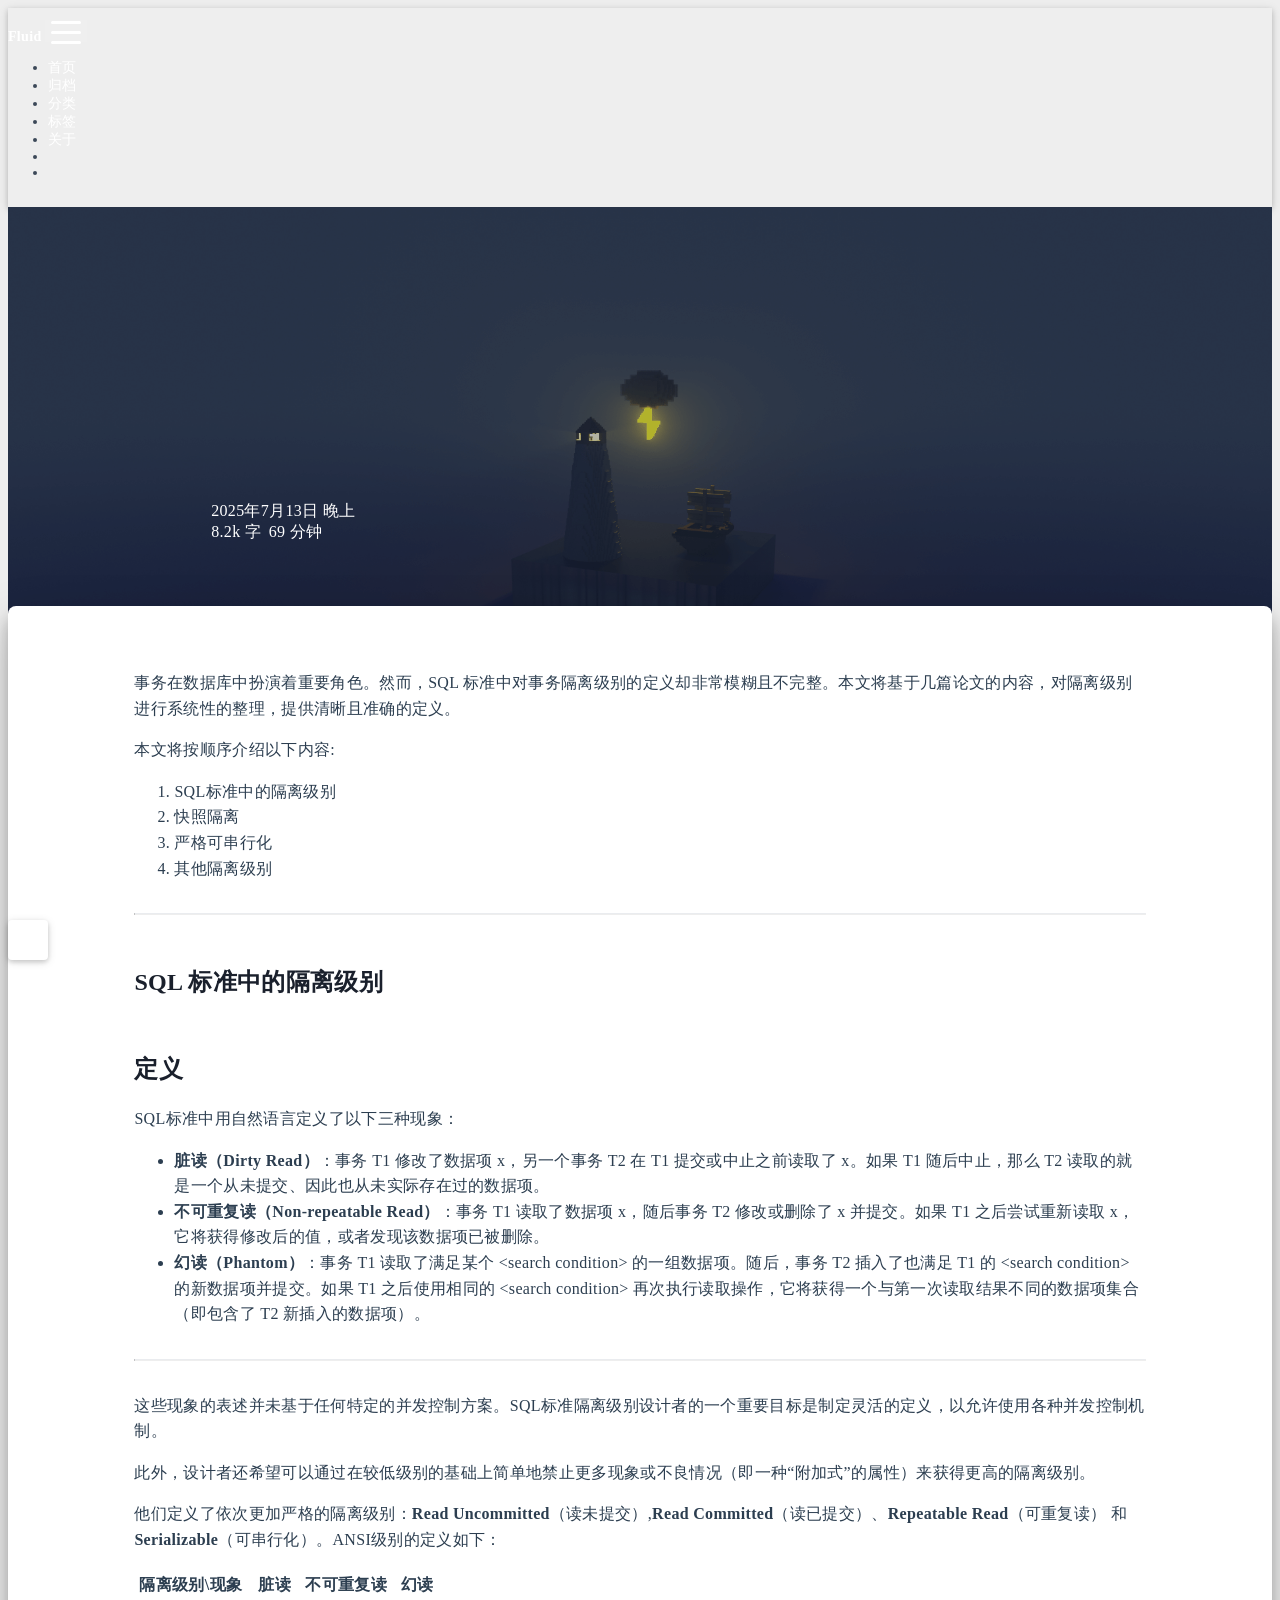
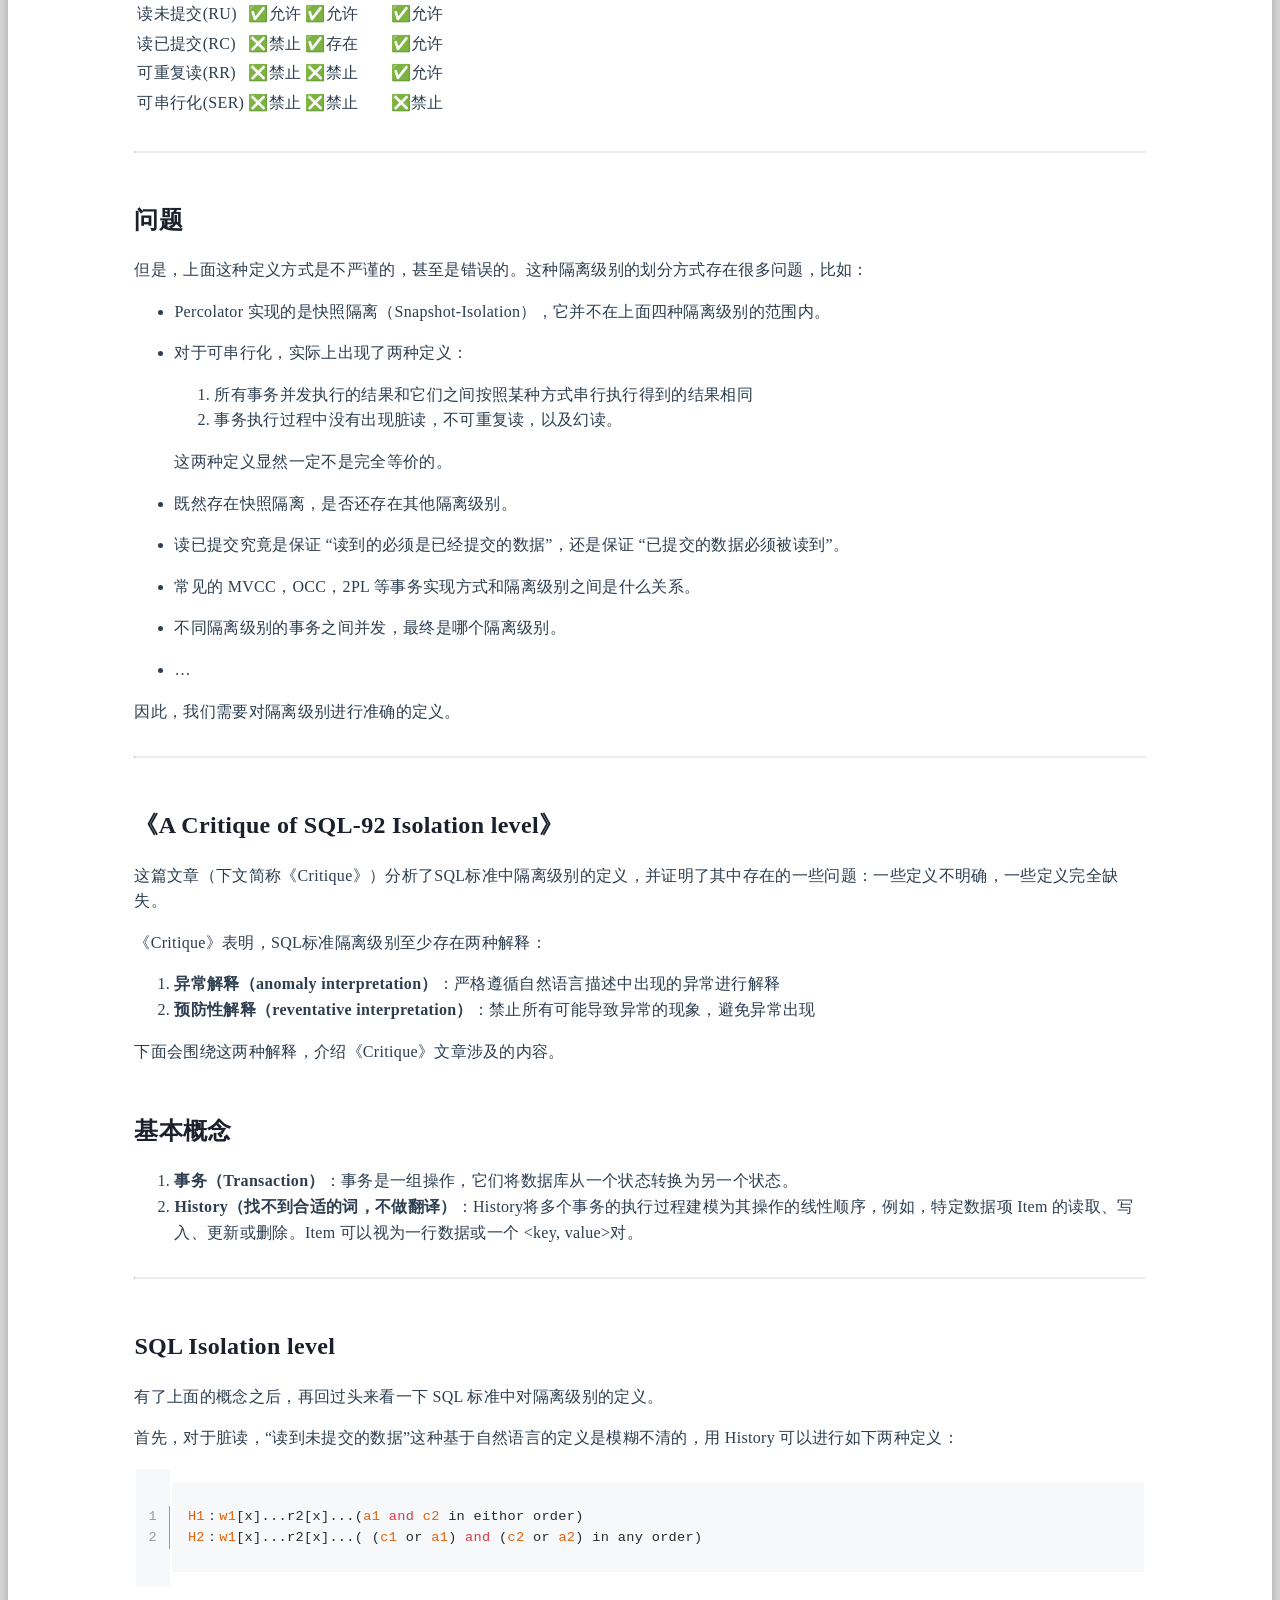
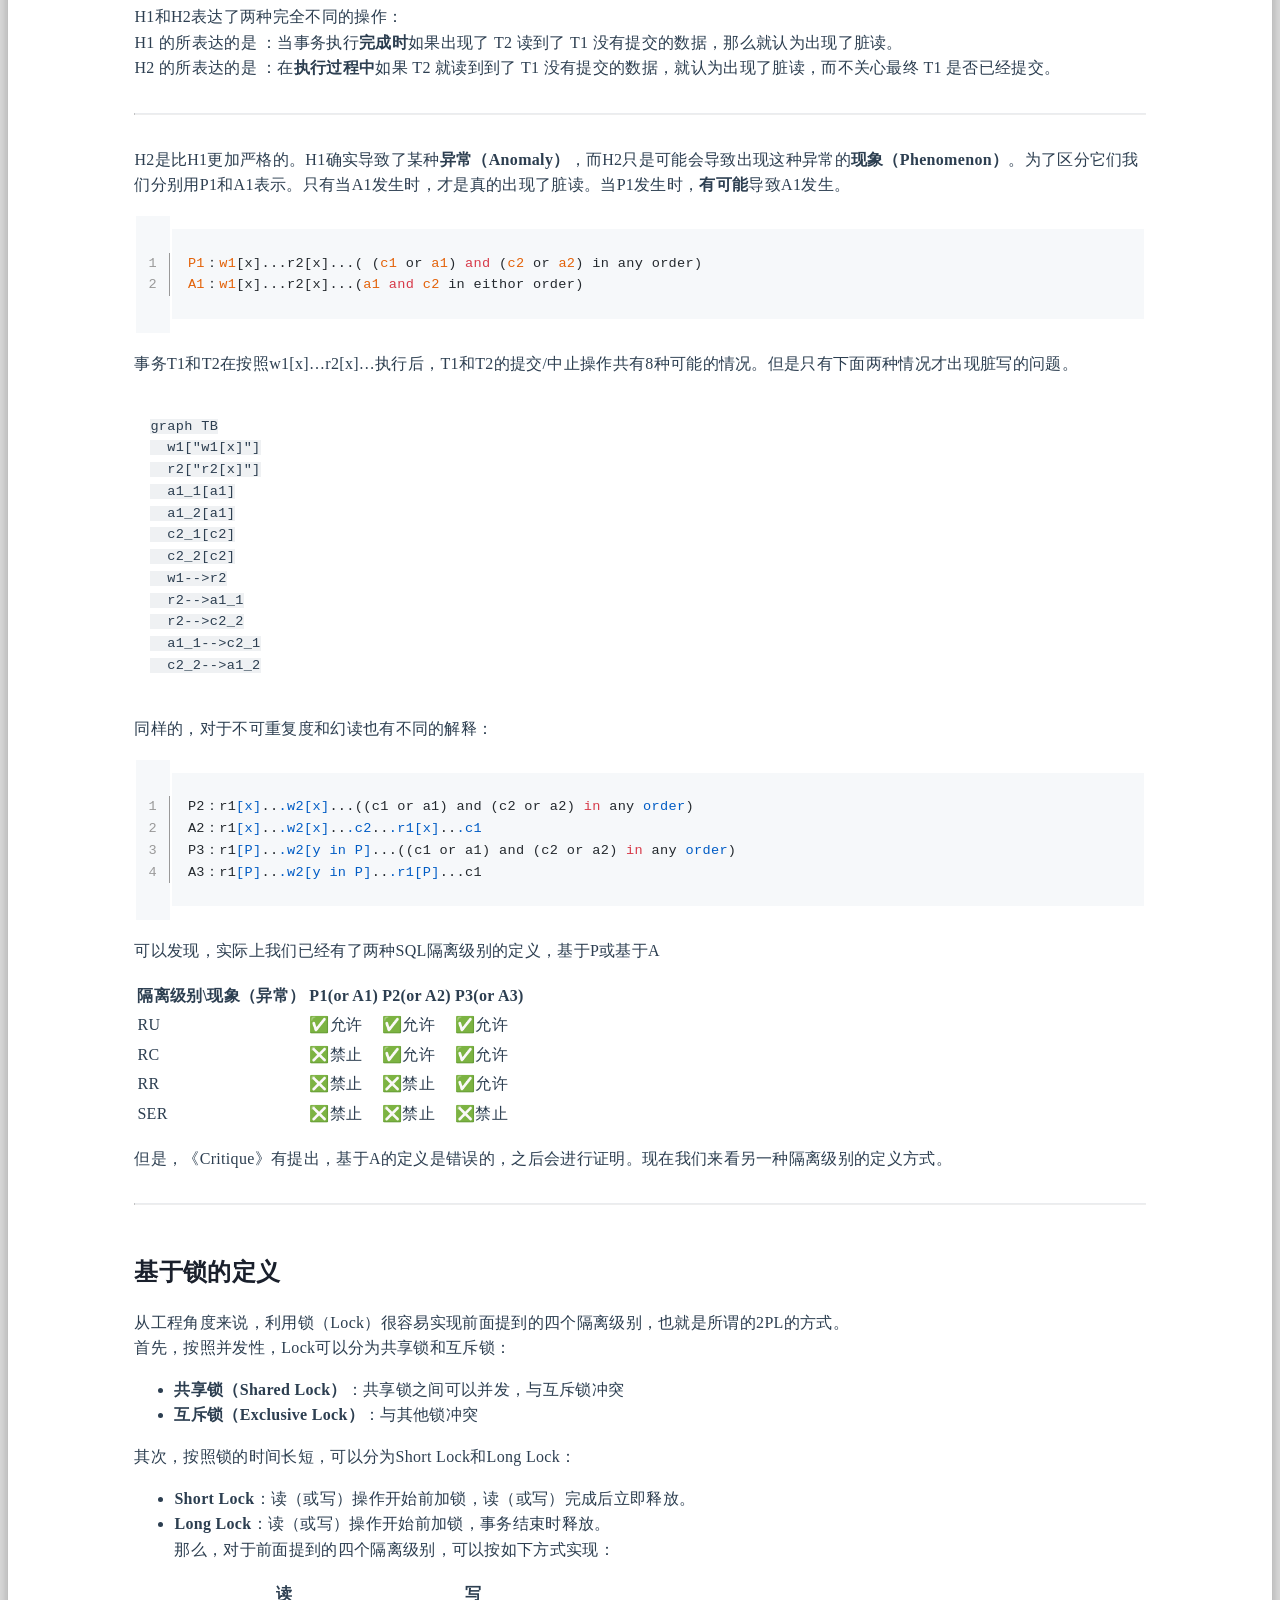
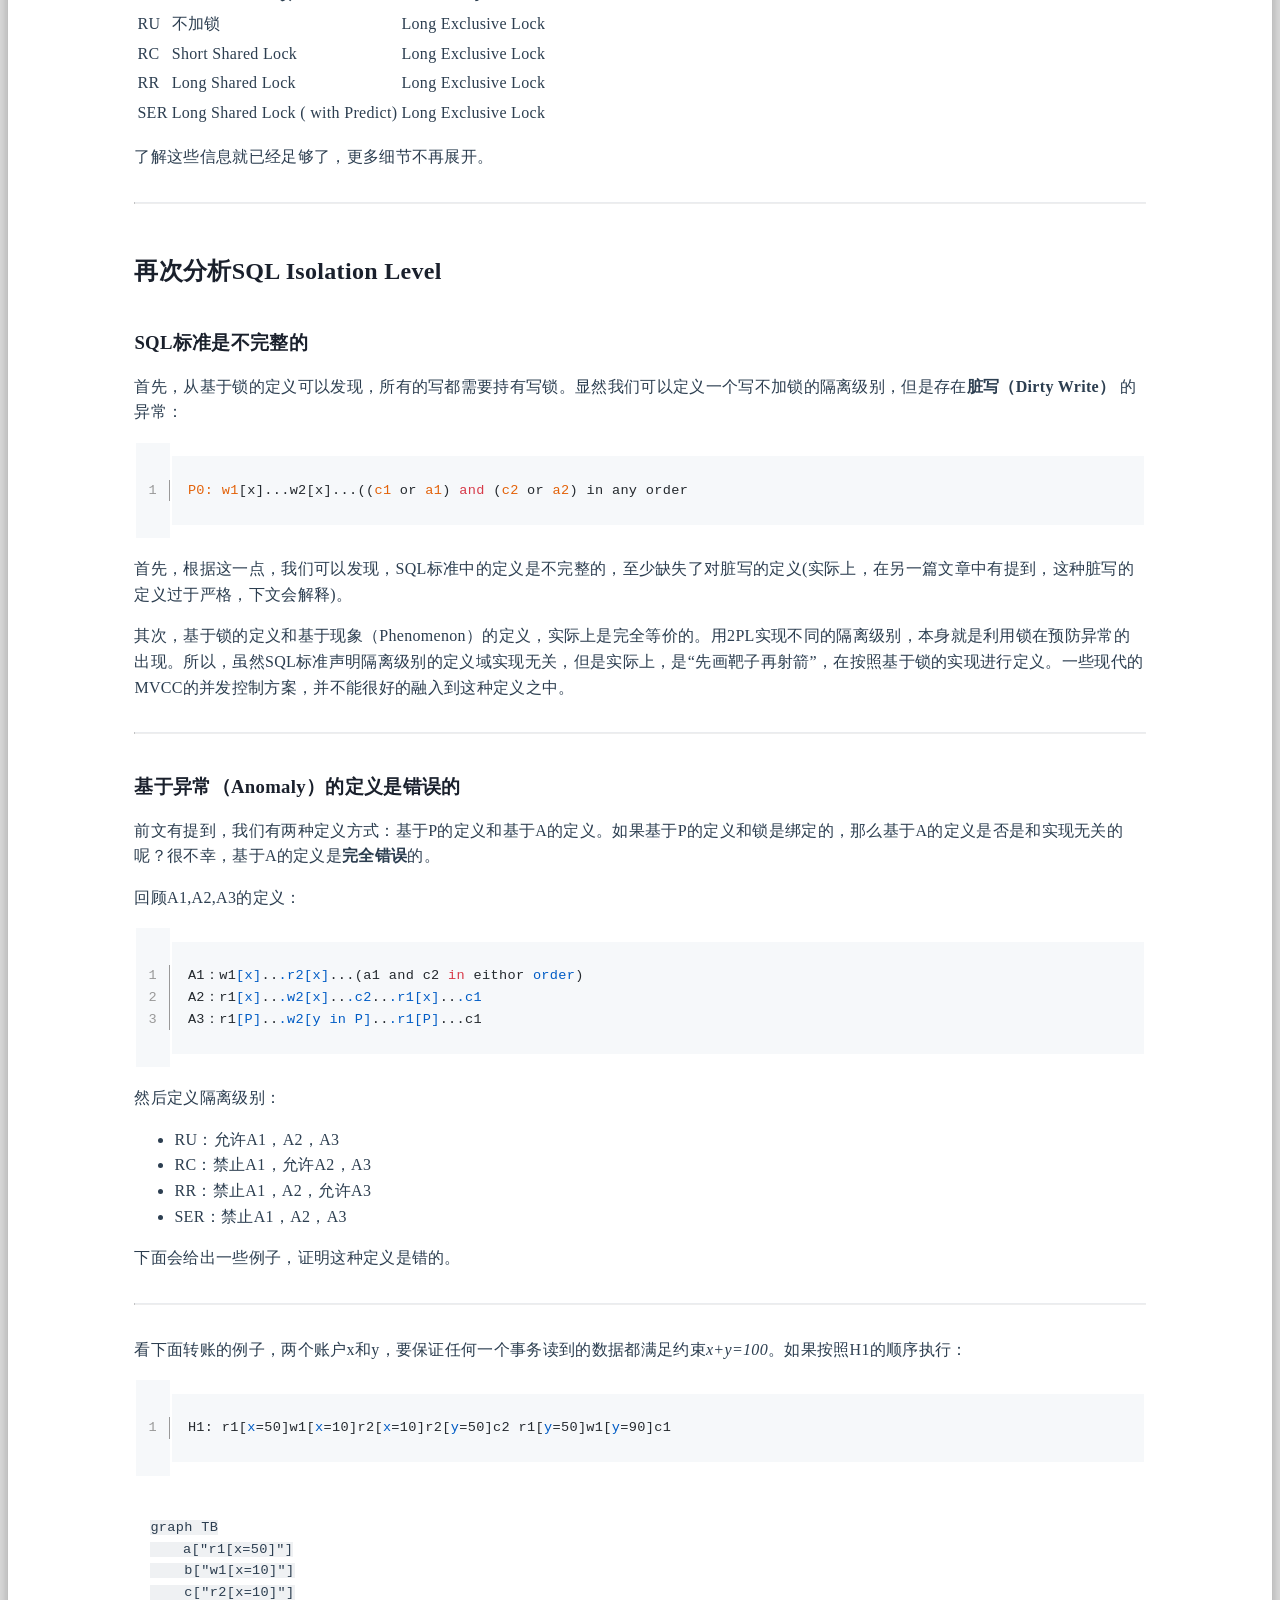
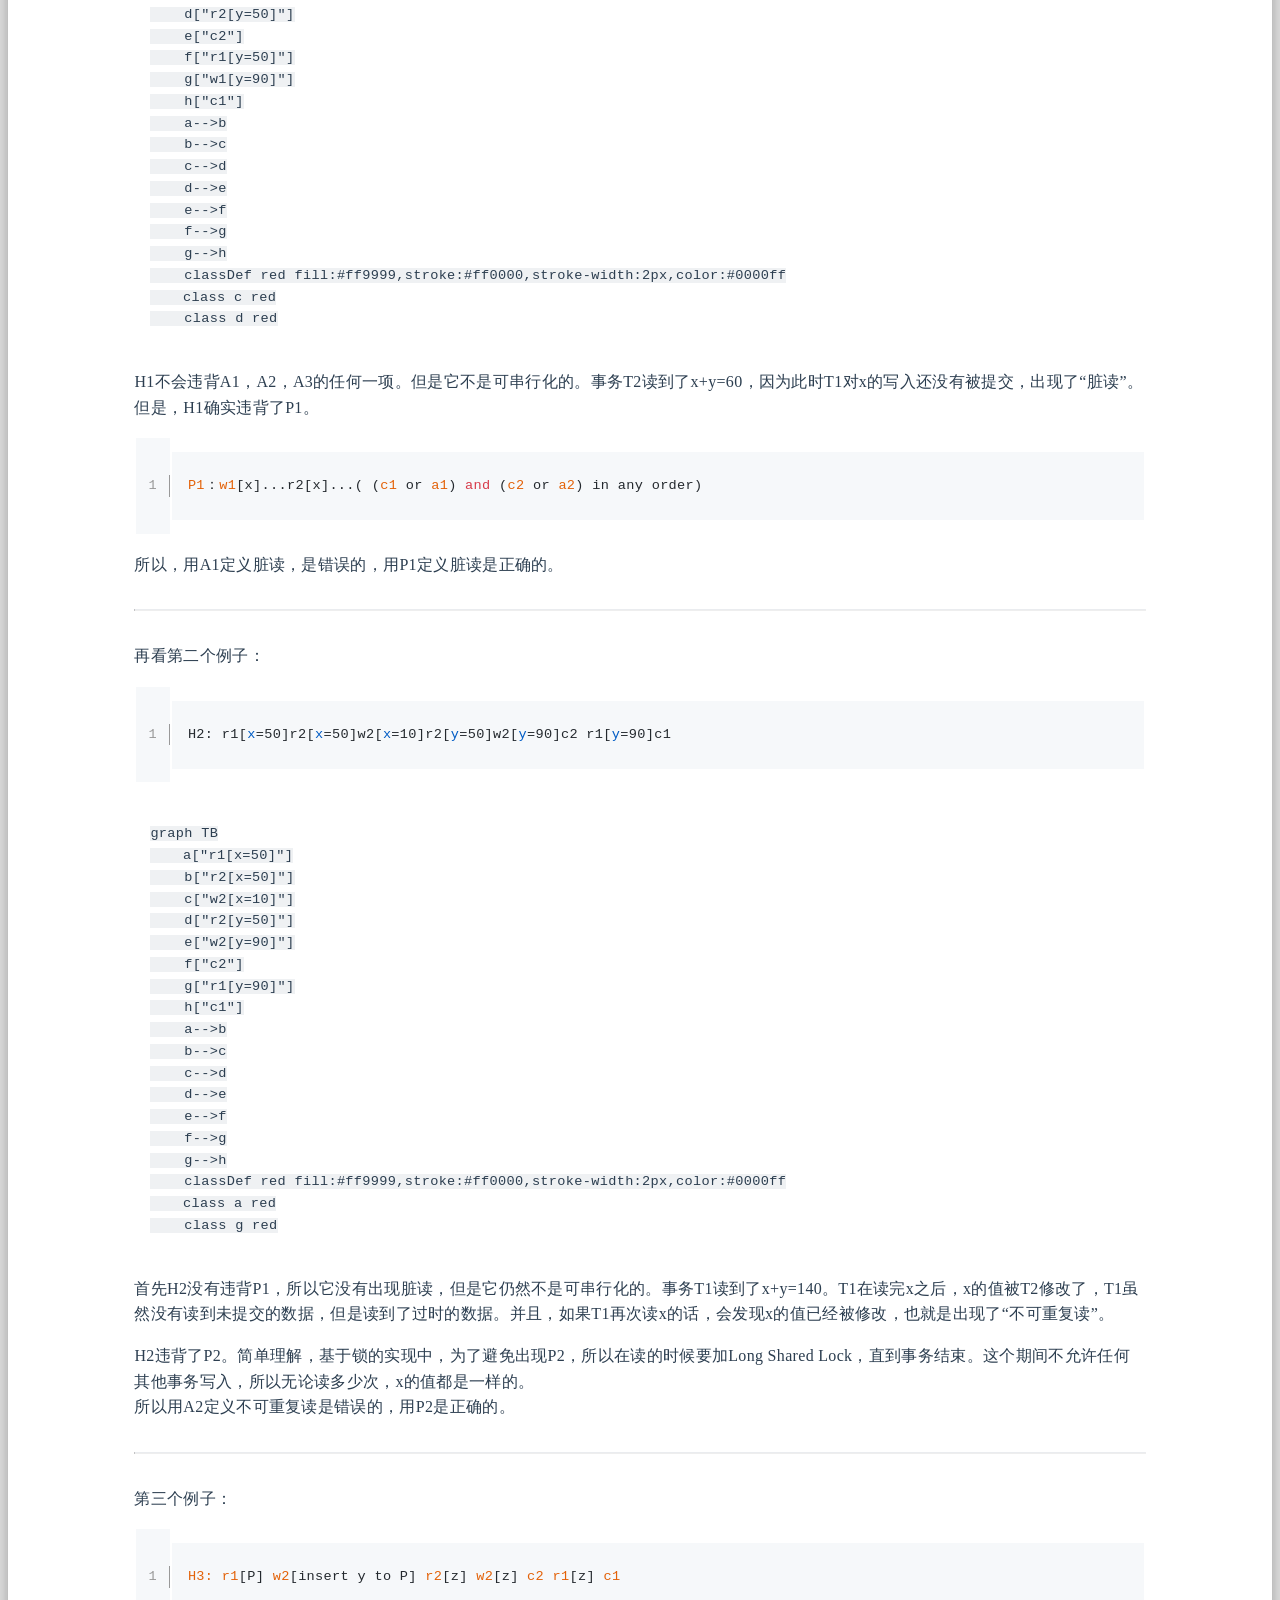
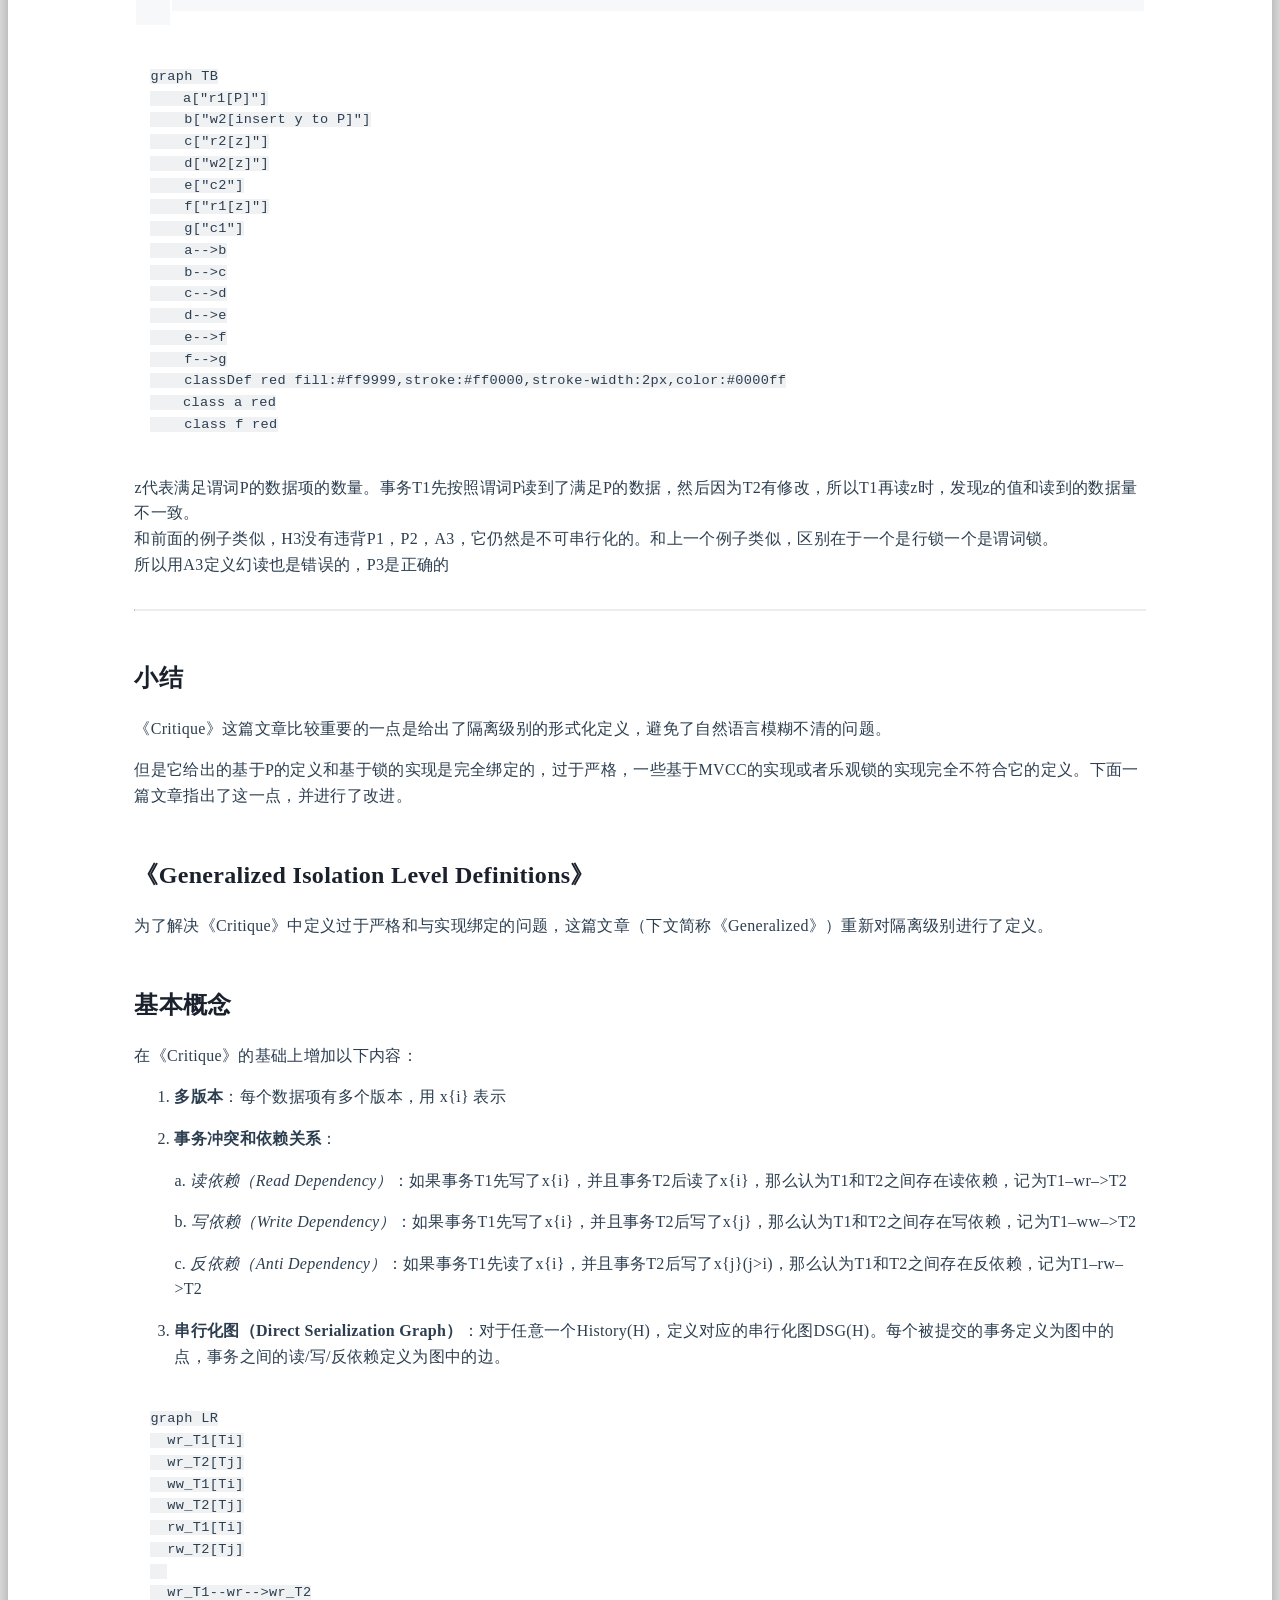
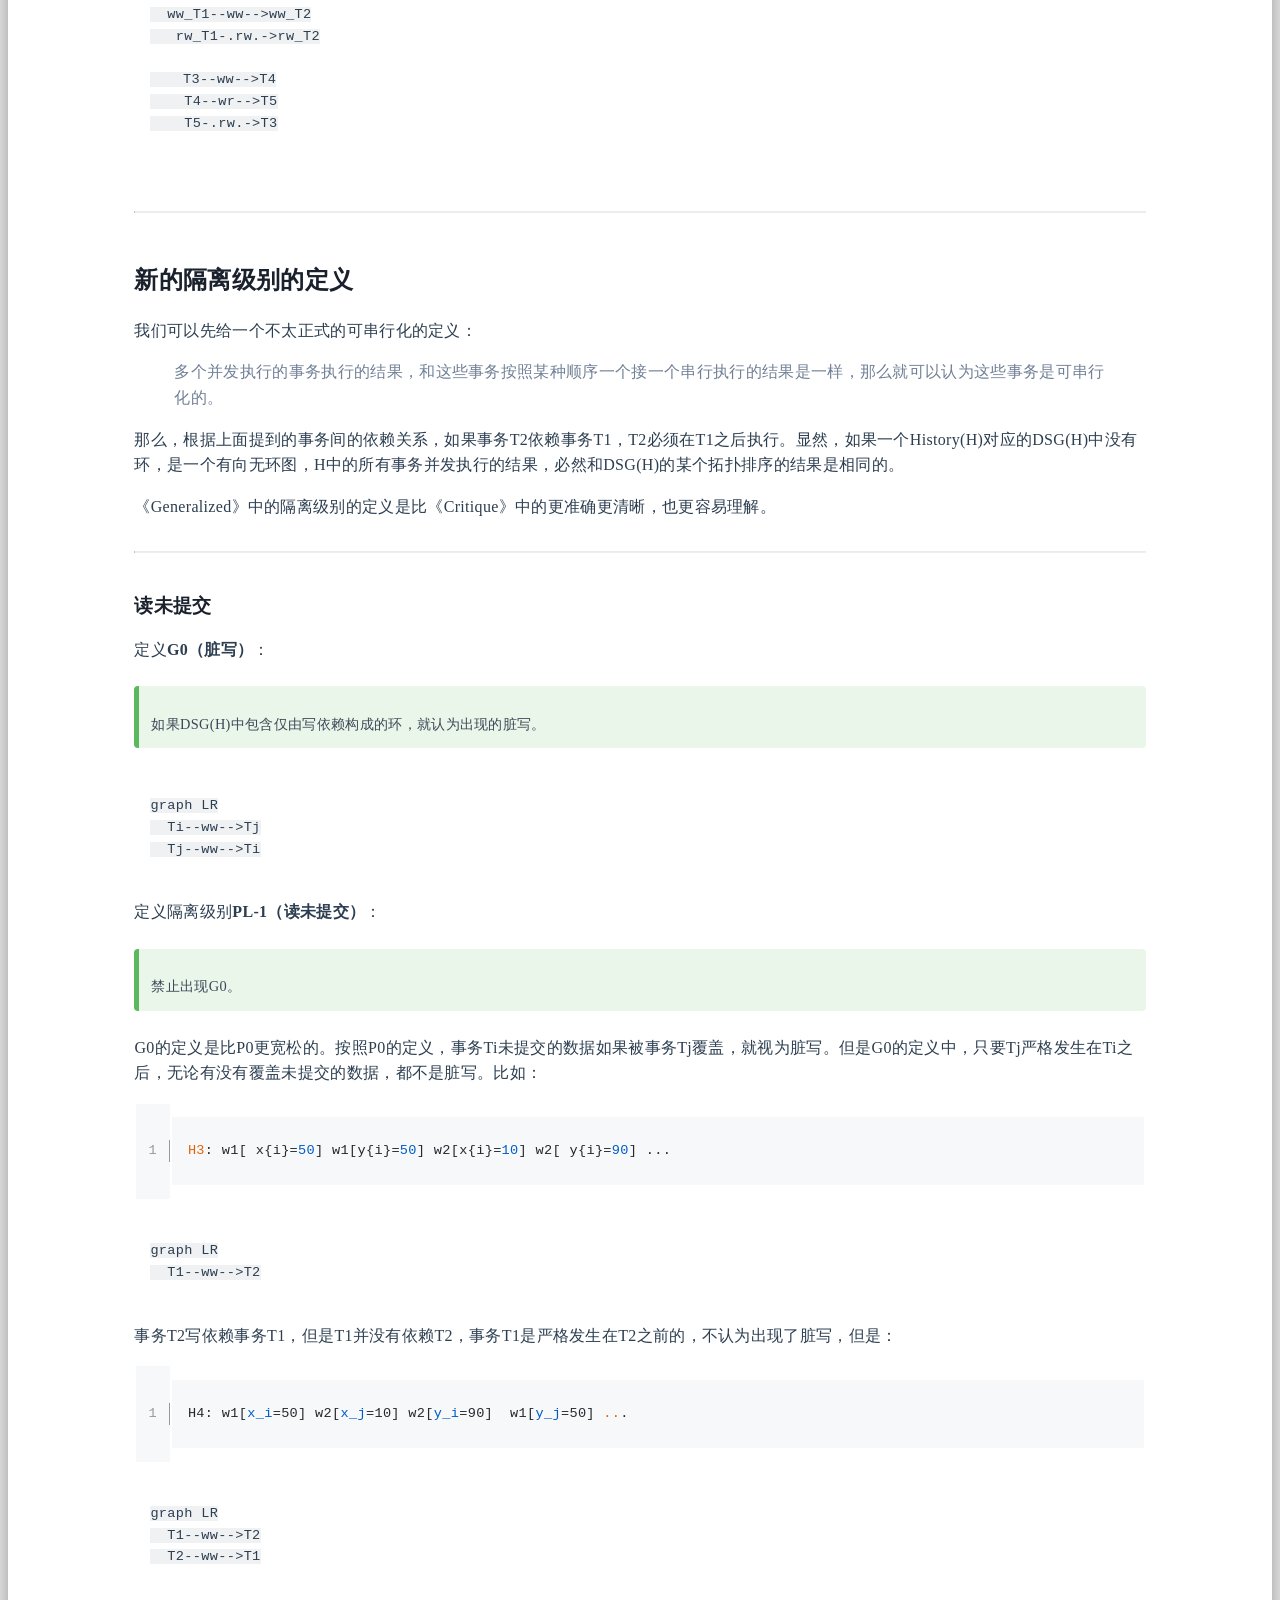
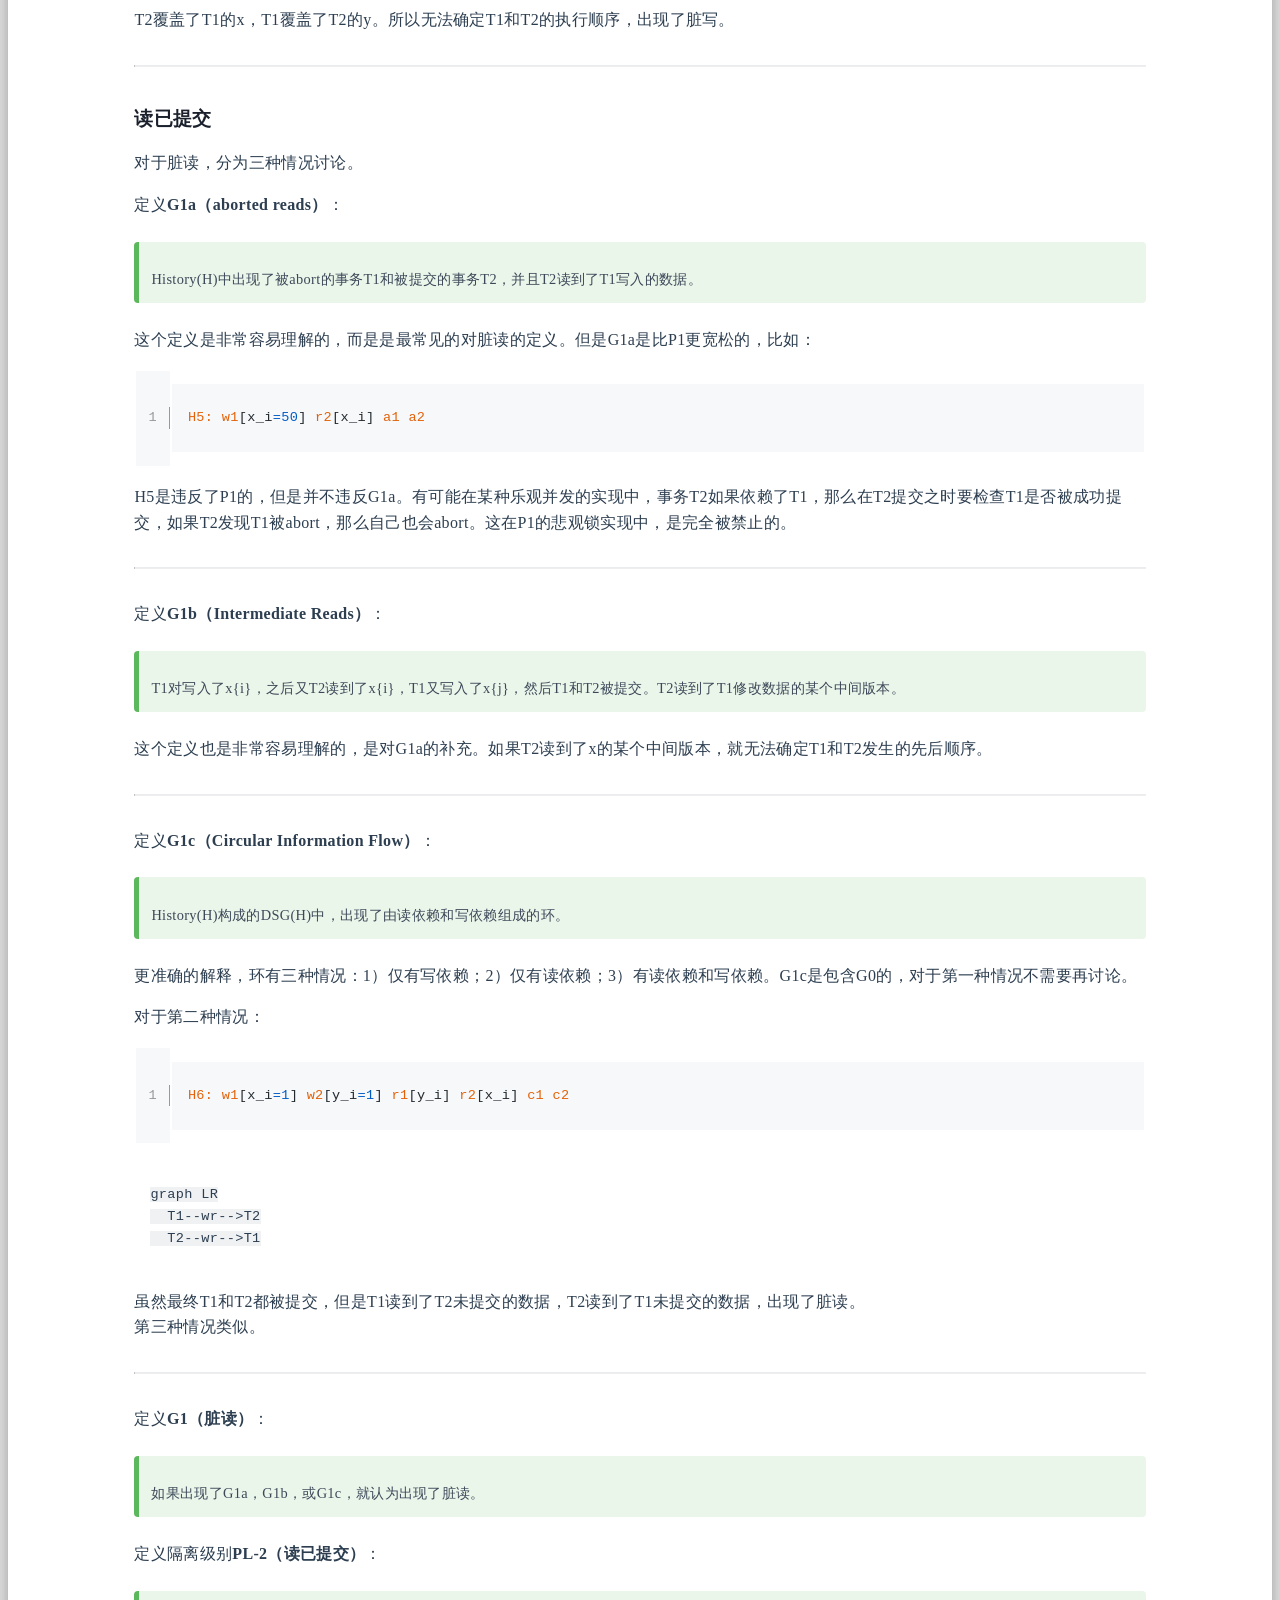
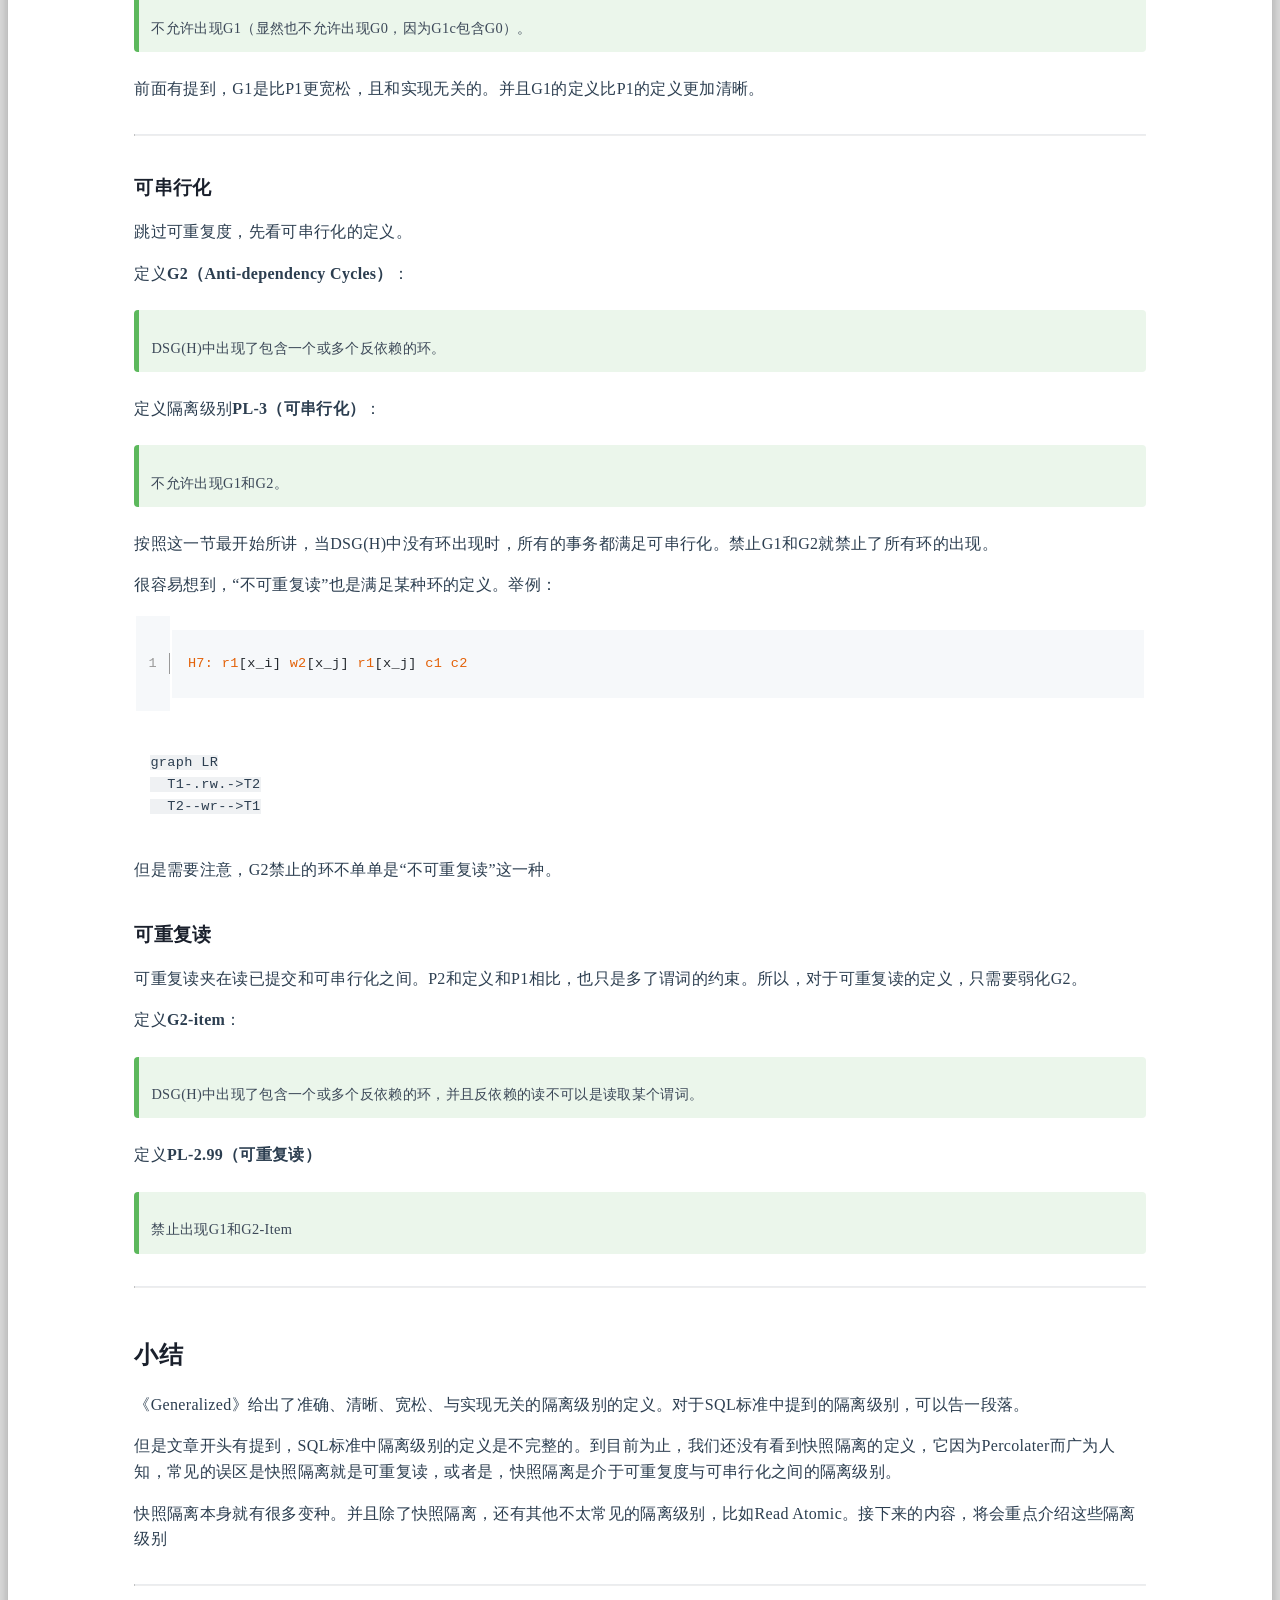
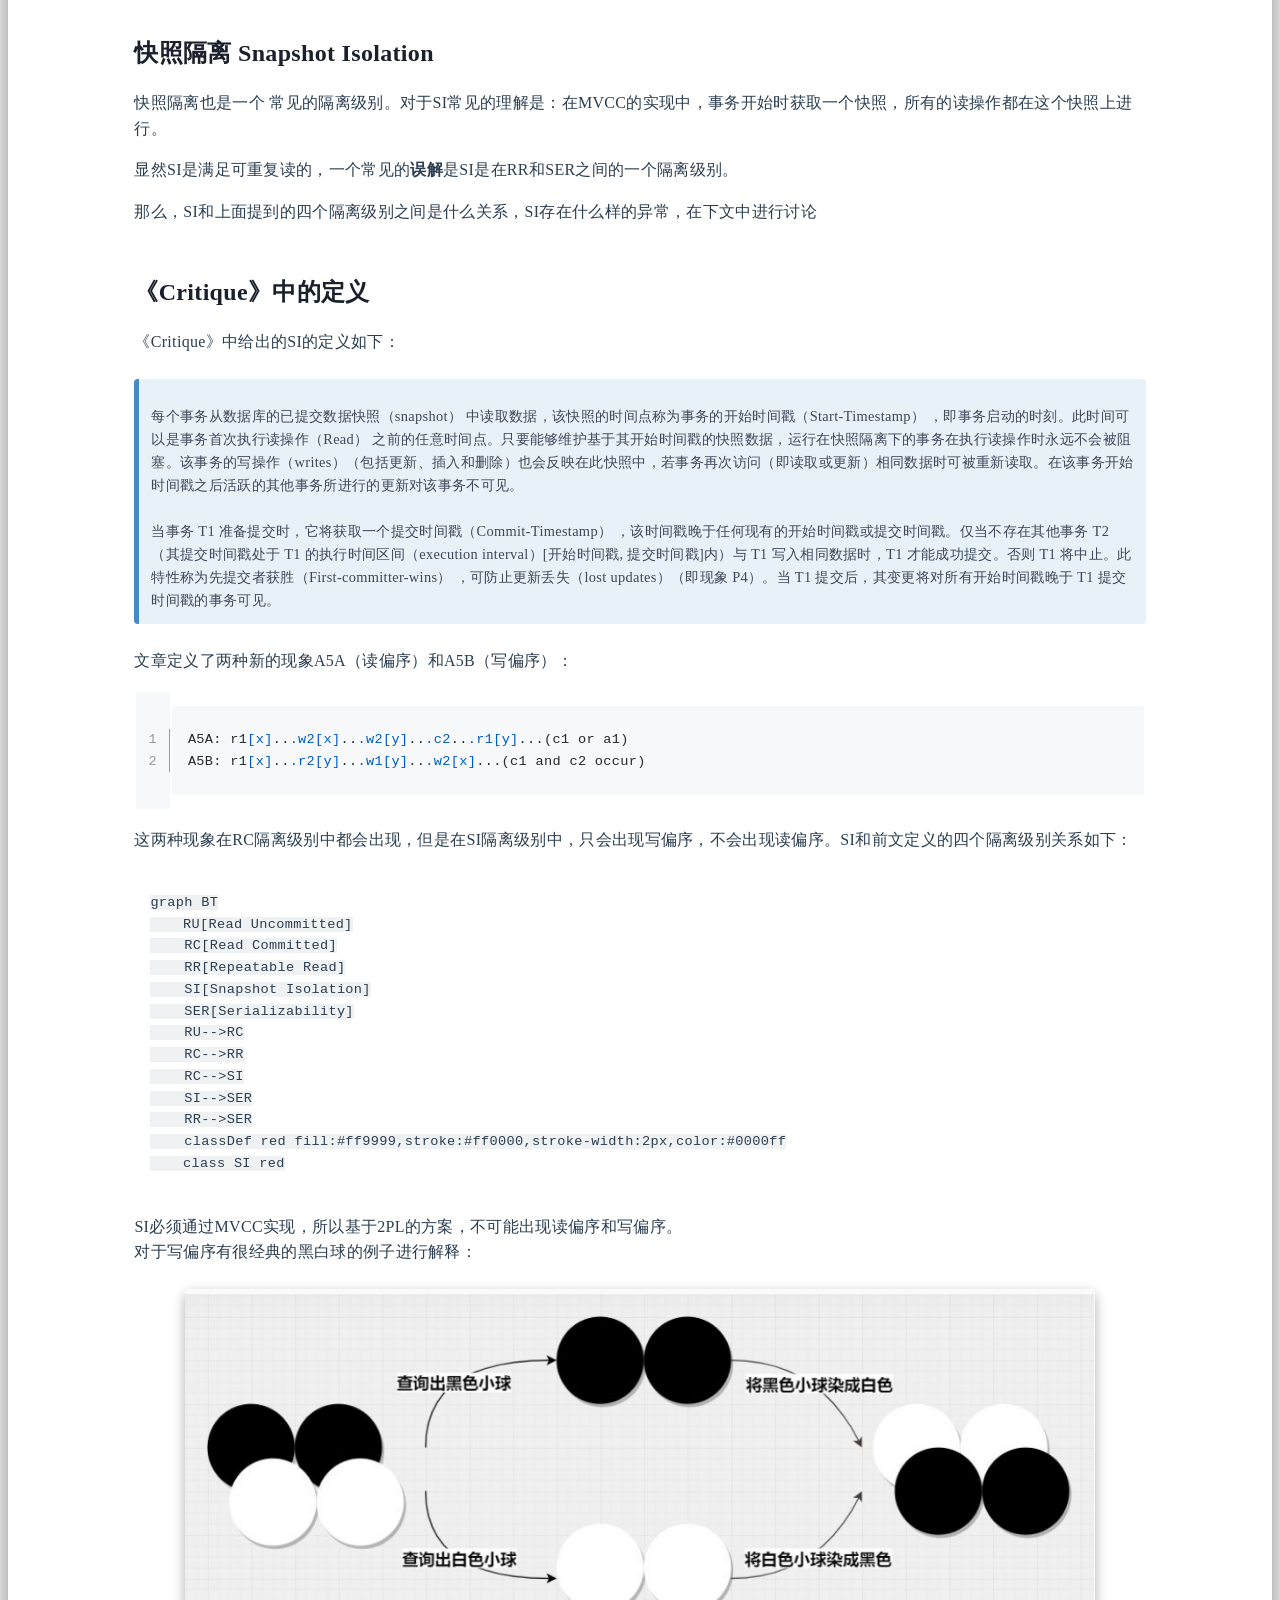
<file: 2025/07/13/transaction-isolation-level/index.html>
<!DOCTYPE html>
<html lang="zh-CN" data-default-color-scheme=auto>



<head>
  <meta charset="UTF-8">

  <link rel="apple-touch-icon" sizes="76x76" href="/img/fluid.png">
  <link rel="icon" href="/img/fluid.png">
  

  <meta name="viewport" content="width=device-width, initial-scale=1.0, maximum-scale=5.0, shrink-to-fit=no">
  <meta http-equiv="x-ua-compatible" content="ie=edge">
  
  <meta name="theme-color" content="#2f4154">
  <meta name="author" content="藏锋">
  <meta name="keywords" content="">
  
    <meta name="description" content="事务在数据库中扮演着重要角色。然而，SQL 标准中对事务隔离级别的定义却非常模糊且不完整。本文将基于几篇论文的内容，对隔离级别进行系统性的整理，提供清晰且准确的定义。 本文将按顺序介绍以下内容:  SQL标准中的隔离级别 快照隔离 严格可串行化 其他隔离级别   SQL 标准中的隔离级别定义SQL标准中用自然语言定义了以下三种现象：  脏读（Dirty Read）：事务 T1 修改了数据项 x，另">
<meta property="og:type" content="article">
<meta property="og:title" content="万字长文：事务隔离级别不完全总结">
<meta property="og:url" content="http://cangfengzhs.github.io/2025/07/13/transaction-isolation-level/index.html">
<meta property="og:site_name" content="Hexo">
<meta property="og:description" content="事务在数据库中扮演着重要角色。然而，SQL 标准中对事务隔离级别的定义却非常模糊且不完整。本文将基于几篇论文的内容，对隔离级别进行系统性的整理，提供清晰且准确的定义。 本文将按顺序介绍以下内容:  SQL标准中的隔离级别 快照隔离 严格可串行化 其他隔离级别   SQL 标准中的隔离级别定义SQL标准中用自然语言定义了以下三种现象：  脏读（Dirty Read）：事务 T1 修改了数据项 x，另">
<meta property="og:locale" content="zh_CN">
<meta property="og:image" content="http://cangfengzhs.github.io/images/1.png">
<meta property="og:image" content="http://cangfengzhs.github.io/images/2.png">
<meta property="og:image" content="http://cangfengzhs.github.io/images/3.png">
<meta property="article:published_time" content="2025-07-13T15:15:54.000Z">
<meta property="article:modified_time" content="2025-07-17T09:31:20.393Z">
<meta property="article:author" content="藏锋">
<meta name="twitter:card" content="summary_large_image">
<meta name="twitter:image" content="http://cangfengzhs.github.io/images/1.png">
  
  
  
  <title>万字长文：事务隔离级别不完全总结 - Hexo</title>

  <link  rel="stylesheet" href="https://lib.baomitu.com/twitter-bootstrap/4.6.1/css/bootstrap.min.css" />



  <link  rel="stylesheet" href="https://lib.baomitu.com/github-markdown-css/4.0.0/github-markdown.min.css" />

  <link  rel="stylesheet" href="https://lib.baomitu.com/hint.css/2.7.0/hint.min.css" />

  <link  rel="stylesheet" href="https://lib.baomitu.com/fancybox/3.5.7/jquery.fancybox.min.css" />



<!-- 主题依赖的图标库，不要自行修改 -->
<!-- Do not modify the link that theme dependent icons -->

<link rel="stylesheet" href="//at.alicdn.com/t/c/font_1749284_5i9bdhy70f8.css">



<link rel="stylesheet" href="//at.alicdn.com/t/c/font_1736178_k526ubmyhba.css">


<link  rel="stylesheet" href="/css/main.css" />


  <link id="highlight-css" rel="stylesheet" href="/css/highlight.css" />
  
    <link id="highlight-css-dark" rel="stylesheet" href="/css/highlight-dark.css" />
  




  <script id="fluid-configs">
    var Fluid = window.Fluid || {};
    Fluid.ctx = Object.assign({}, Fluid.ctx)
    var CONFIG = {"hostname":"cangfengzhs.github.io","root":"/","version":"1.9.8","typing":{"enable":true,"typeSpeed":70,"cursorChar":"_","loop":false,"scope":[]},"anchorjs":{"enable":true,"element":"h1,h2,h3,h4,h5,h6","placement":"left","visible":"hover","icon":""},"progressbar":{"enable":true,"height_px":3,"color":"#29d","options":{"showSpinner":false,"trickleSpeed":100}},"code_language":{"enable":true,"default":"TEXT"},"copy_btn":true,"image_caption":{"enable":true},"image_zoom":{"enable":true,"img_url_replace":["",""]},"toc":{"enable":true,"placement":"right","headingSelector":"h1,h2,h3,h4,h5,h6","collapseDepth":0},"lazyload":{"enable":true,"loading_img":"/img/loading.gif","onlypost":false,"offset_factor":2},"web_analytics":{"enable":false,"follow_dnt":true,"baidu":null,"google":{"measurement_id":null},"tencent":{"sid":null,"cid":null},"leancloud":{"app_id":null,"app_key":null,"server_url":null,"path":"window.location.pathname","ignore_local":false},"umami":{"src":null,"website_id":null,"domains":null,"start_time":"2024-01-01T00:00:00.000Z","token":null,"api_server":null}},"search_path":"/local-search.xml","include_content_in_search":true};

    if (CONFIG.web_analytics.follow_dnt) {
      var dntVal = navigator.doNotTrack || window.doNotTrack || navigator.msDoNotTrack;
      Fluid.ctx.dnt = dntVal && (dntVal.startsWith('1') || dntVal.startsWith('yes') || dntVal.startsWith('on'));
    }
  </script>
  <script  src="/js/utils.js" ></script>
  <script  src="/js/color-schema.js" ></script>
  


  
<meta name="generator" content="Hexo 7.3.0"></head>


<body>
  

  <header>
    

<div class="header-inner" style="height: 70vh;">
  <nav id="navbar" class="navbar fixed-top  navbar-expand-lg navbar-dark scrolling-navbar">
  <div class="container">
    <a class="navbar-brand" href="/">
      <strong>Fluid</strong>
    </a>

    <button id="navbar-toggler-btn" class="navbar-toggler" type="button" data-toggle="collapse"
            data-target="#navbarSupportedContent"
            aria-controls="navbarSupportedContent" aria-expanded="false" aria-label="Toggle navigation">
      <div class="animated-icon"><span></span><span></span><span></span></div>
    </button>

    <!-- Collapsible content -->
    <div class="collapse navbar-collapse" id="navbarSupportedContent">
      <ul class="navbar-nav ml-auto text-center">
        
          
          
          
          
            <li class="nav-item">
              <a class="nav-link" href="/" target="_self">
                <i class="iconfont icon-home-fill"></i>
                <span>首页</span>
              </a>
            </li>
          
        
          
          
          
          
            <li class="nav-item">
              <a class="nav-link" href="/archives/" target="_self">
                <i class="iconfont icon-archive-fill"></i>
                <span>归档</span>
              </a>
            </li>
          
        
          
          
          
          
            <li class="nav-item">
              <a class="nav-link" href="/categories/" target="_self">
                <i class="iconfont icon-category-fill"></i>
                <span>分类</span>
              </a>
            </li>
          
        
          
          
          
          
            <li class="nav-item">
              <a class="nav-link" href="/tags/" target="_self">
                <i class="iconfont icon-tags-fill"></i>
                <span>标签</span>
              </a>
            </li>
          
        
          
          
          
          
            <li class="nav-item">
              <a class="nav-link" href="/about/" target="_self">
                <i class="iconfont icon-user-fill"></i>
                <span>关于</span>
              </a>
            </li>
          
        
        
          <li class="nav-item" id="search-btn">
            <a class="nav-link" target="_self" href="javascript:;" data-toggle="modal" data-target="#modalSearch" aria-label="Search">
              <i class="iconfont icon-search"></i>
            </a>
          </li>
          
        
        
          <li class="nav-item" id="color-toggle-btn">
            <a class="nav-link" target="_self" href="javascript:;" aria-label="Color Toggle">
              <i class="iconfont icon-dark" id="color-toggle-icon"></i>
            </a>
          </li>
        
      </ul>
    </div>
  </div>
</nav>

  

<div id="banner" class="banner" parallax=true
     style="background: url('/img/default.png') no-repeat center center; background-size: cover;">
  <div class="full-bg-img">
    <div class="mask flex-center" style="background-color: rgba(0, 0, 0, 0.3)">
      <div class="banner-text text-center fade-in-up">
        <div class="h2">
          
            <span id="subtitle" data-typed-text="万字长文：事务隔离级别不完全总结"></span>
          
        </div>

        
          
  <div class="mt-3">
    
    
      <span class="post-meta">
        <i class="iconfont icon-date-fill" aria-hidden="true"></i>
        <time datetime="2025-07-13 23:15" pubdate>
          2025年7月13日 晚上
        </time>
      </span>
    
  </div>

  <div class="mt-1">
    
      <span class="post-meta mr-2">
        <i class="iconfont icon-chart"></i>
        
          8.2k 字
        
      </span>
    

    
      <span class="post-meta mr-2">
        <i class="iconfont icon-clock-fill"></i>
        
        
        
          69 分钟
        
      </span>
    

    
    
  </div>


        
      </div>

      
    </div>
  </div>
</div>

</div>

  </header>

  <main>
    
      

<div class="container-fluid nopadding-x">
  <div class="row nomargin-x">
    <div class="side-col d-none d-lg-block col-lg-2">
      

    </div>

    <div class="col-lg-8 nopadding-x-md">
      <div class="container nopadding-x-md" id="board-ctn">
        <div id="board">
          <article class="post-content mx-auto">
            <h1 id="seo-header">万字长文：事务隔离级别不完全总结</h1>
            
            
              <div class="markdown-body">
                
                <p>事务在数据库中扮演着重要角色。然而，SQL 标准中对事务隔离级别的定义却非常模糊且不完整。本文将基于几篇论文的内容，对隔离级别进行系统性的整理，提供清晰且准确的定义。</p>
<p>本文将按顺序介绍以下内容:</p>
<ol>
<li>SQL标准中的隔离级别</li>
<li>快照隔离</li>
<li>严格可串行化</li>
<li>其他隔离级别</li>
</ol>
<hr>
<h1 id="SQL-标准中的隔离级别"><a href="#SQL-标准中的隔离级别" class="headerlink" title="SQL 标准中的隔离级别"></a>SQL 标准中的隔离级别</h1><h2 id="定义"><a href="#定义" class="headerlink" title="定义"></a>定义</h2><p>SQL标准中用自然语言定义了以下三种现象：</p>
<ul>
<li><strong>脏读（Dirty Read）</strong>：事务 T1 修改了数据项 x，另一个事务 T2 在 T1 提交或中止之前读取了 x。如果 T1 随后中止，那么 T2 读取的就是一个从未提交、因此也从未实际存在过的数据项。</li>
<li><strong>不可重复读（Non-repeatable Read）</strong>：事务 T1 读取了数据项 x，随后事务 T2 修改或删除了 x 并提交。如果 T1 之后尝试重新读取 x，它将获得修改后的值，或者发现该数据项已被删除。</li>
<li><strong>幻读（Phantom）</strong>：事务 T1 读取了满足某个 &lt;search condition&gt; 的一组数据项。随后，事务 T2 插入了也满足 T1 的  &lt;search condition&gt;  的新数据项并提交。如果 T1 之后使用相同的  &lt;search condition&gt;  再次执行读取操作，它将获得一个与第一次读取结果不同的数据项集合（即包含了 T2 新插入的数据项）。</li>
</ul>
<hr>
<p>这些现象的表述并未基于任何特定的并发控制方案。SQL标准隔离级别设计者的一个重要目标是制定灵活的定义，以允许使用各种并发控制机制。</p>
<p>此外，设计者还希望可以通过在较低级别的基础上简单地禁止更多现象或不良情况（即一种“附加式”的属性）来获得更高的隔离级别。</p>
<p>他们定义了依次更加严格的隔离级别：<strong>Read Uncommitted</strong>（读未提交）,<strong>Read Committed</strong>（读已提交）、<strong>Repeatable Read</strong>（可重复读） 和 <strong>Serializable</strong>（可串行化）。ANSI级别的定义如下：</p>
<table>
<thead>
<tr>
<th>隔离级别\现象</th>
<th>脏读</th>
<th>不可重复读</th>
<th>幻读</th>
</tr>
</thead>
<tbody><tr>
<td>读未提交(RU)</td>
<td>✅允许</td>
<td>✅允许</td>
<td>✅允许</td>
</tr>
<tr>
<td>读已提交(RC)</td>
<td>❎禁止</td>
<td>✅存在</td>
<td>✅允许</td>
</tr>
<tr>
<td>可重复读(RR)</td>
<td>❎禁止</td>
<td>❎禁止</td>
<td>✅允许</td>
</tr>
<tr>
<td>可串行化(SER)</td>
<td>❎禁止</td>
<td>❎禁止</td>
<td>❎禁止</td>
</tr>
</tbody></table>
<hr>
<h2 id="问题"><a href="#问题" class="headerlink" title="问题"></a>问题</h2><p>但是，上面这种定义方式是不严谨的，甚至是错误的。这种隔离级别的划分方式存在很多问题，比如：</p>
<ul>
<li><p>Percolator 实现的是快照隔离（Snapshot-Isolation），它并不在上面四种隔离级别的范围内。</p>
</li>
<li><p>对于可串行化，实际上出现了两种定义：</p>
<ol>
<li>所有事务并发执行的结果和它们之间按照某种方式串行执行得到的结果相同</li>
<li>事务执行过程中没有出现脏读，不可重复读，以及幻读。</li>
</ol>
<p>这两种定义显然一定不是完全等价的。</p>
</li>
<li><p>既然存在快照隔离，是否还存在其他隔离级别。</p>
</li>
<li><p>读已提交究竟是保证 “读到的必须是已经提交的数据”，还是保证 “已提交的数据必须被读到”。</p>
</li>
<li><p>常见的 MVCC，OCC，2PL 等事务实现方式和隔离级别之间是什么关系。</p>
</li>
<li><p>不同隔离级别的事务之间并发，最终是哪个隔离级别。</p>
</li>
<li><p>…</p>
</li>
</ul>
<p>因此，我们需要对隔离级别进行准确的定义。</p>
<hr>
<h1 id="《A-Critique-of-SQL-92-Isolation-level》"><a href="#《A-Critique-of-SQL-92-Isolation-level》" class="headerlink" title="《A Critique of SQL-92 Isolation level》"></a>《A Critique of SQL-92 Isolation level》</h1><p>这篇文章（下文简称《Critique》）分析了SQL标准中隔离级别的定义，并证明了其中存在的一些问题：一些定义不明确，一些定义完全缺失。</p>
<p>《Critique》表明，SQL标准隔离级别至少存在两种解释：</p>
<ol>
<li><strong>异常解释（anomaly interpretation）</strong>：严格遵循自然语言描述中出现的异常进行解释</li>
<li><strong>预防性解释（reventative interpretation）</strong>：禁止所有可能导致异常的现象，避免异常出现</li>
</ol>
<p>下面会围绕这两种解释，介绍《Critique》文章涉及的内容。</p>
<h2 id="基本概念"><a href="#基本概念" class="headerlink" title="基本概念"></a>基本概念</h2><ol>
<li><strong>事务（Transaction）</strong>：事务是一组操作，它们将数据库从一个状态转换为另一个状态。</li>
<li><strong>History（找不到合适的词，不做翻译）</strong>：History将多个事务的执行过程建模为其操作的线性顺序，例如，特定数据项 Item 的读取、写入、更新或删除。Item 可以视为一行数据或一个 &lt;key, value&gt;对。</li>
</ol>
<hr>
<h2 id="SQL-Isolation-level"><a href="#SQL-Isolation-level" class="headerlink" title="SQL Isolation level"></a>SQL Isolation level</h2><p>有了上面的概念之后，再回过头来看一下 SQL 标准中对隔离级别的定义。</p>
<p>首先，对于脏读，“读到未提交的数据”这种基于自然语言的定义是模糊不清的，用 History 可以进行如下两种定义：</p>
<figure class="highlight armasm"><table><tr><td class="gutter"><pre><span class="line">1</span><br><span class="line">2</span><br></pre></td><td class="code"><pre><code class="hljs armasm"><span class="hljs-symbol">H1</span>：<span class="hljs-built_in">w1</span>[x]...r2[x]...(<span class="hljs-built_in">a1</span> <span class="hljs-keyword">and</span> <span class="hljs-built_in">c2</span> in eithor order)<br><span class="hljs-symbol">H2</span>：<span class="hljs-built_in">w1</span>[x]...r2[x]...( (<span class="hljs-built_in">c1</span> or <span class="hljs-built_in">a1</span>) <span class="hljs-keyword">and</span> (<span class="hljs-built_in">c2</span> or <span class="hljs-built_in">a2</span>) in any order)<br></code></pre></td></tr></table></figure>
<p>H1和H2表达了两种完全不同的操作：<br>H1 的所表达的是 ：当事务执行<strong>完成时</strong>如果出现了 T2 读到了 T1 没有提交的数据，那么就认为出现了脏读。<br>H2 的所表达的是 ：在<strong>执行过程中</strong>如果 T2 就读到到了 T1 没有提交的数据，就认为出现了脏读，而不关心最终 T1 是否已经提交。</p>
<hr>
<p>H2是比H1更加严格的。H1确实导致了某种<strong>异常（Anomaly）</strong>，而H2只是可能会导致出现这种异常的<strong>现象（Phenomenon）</strong>。为了区分它们我们分别用P1和A1表示。只有当A1发生时，才是真的出现了脏读。当P1发生时，<strong>有可能</strong>导致A1发生。</p>
<figure class="highlight armasm"><table><tr><td class="gutter"><pre><span class="line">1</span><br><span class="line">2</span><br></pre></td><td class="code"><pre><code class="hljs armasm"><span class="hljs-symbol">P1</span>：<span class="hljs-built_in">w1</span>[x]...r2[x]...( (<span class="hljs-built_in">c1</span> or <span class="hljs-built_in">a1</span>) <span class="hljs-keyword">and</span> (<span class="hljs-built_in">c2</span> or <span class="hljs-built_in">a2</span>) in any order)<br><span class="hljs-symbol">A1</span>：<span class="hljs-built_in">w1</span>[x]...r2[x]...(<span class="hljs-built_in">a1</span> <span class="hljs-keyword">and</span> <span class="hljs-built_in">c2</span> in eithor order)<br></code></pre></td></tr></table></figure>
<p>事务T1和T2在按照w1[x]…r2[x]…执行后，T1和T2的提交&#x2F;中止操作共有8种可能的情况。但是只有下面两种情况才出现脏写的问题。</p>
<pre><code class=" mermaid">graph TB
  w1[&quot;w1[x]&quot;]
  r2[&quot;r2[x]&quot;]
  a1_1[a1]
  a1_2[a1]
  c2_1[c2]
  c2_2[c2]
  w1--&gt;r2
  r2--&gt;a1_1
  r2--&gt;c2_2
  a1_1--&gt;c2_1
  c2_2--&gt;a1_2
</code></pre>


<p>同样的，对于不可重复度和幻读也有不同的解释：</p>
<figure class="highlight stylus"><table><tr><td class="gutter"><pre><span class="line">1</span><br><span class="line">2</span><br><span class="line">3</span><br><span class="line">4</span><br></pre></td><td class="code"><pre><code class="hljs stylus">P2：r1<span class="hljs-selector-attr">[x]</span>..<span class="hljs-selector-class">.w2</span><span class="hljs-selector-attr">[x]</span>...((c1 or a1) and (c2 or a2) <span class="hljs-keyword">in</span> any <span class="hljs-attribute">order</span>)<br>A2：r1<span class="hljs-selector-attr">[x]</span>..<span class="hljs-selector-class">.w2</span><span class="hljs-selector-attr">[x]</span>..<span class="hljs-selector-class">.c2</span>..<span class="hljs-selector-class">.r1</span><span class="hljs-selector-attr">[x]</span>..<span class="hljs-selector-class">.c1</span><br>P3：r1<span class="hljs-selector-attr">[P]</span>..<span class="hljs-selector-class">.w2</span><span class="hljs-selector-attr">[y in P]</span>...((c1 or a1) and (c2 or a2) <span class="hljs-keyword">in</span> any <span class="hljs-attribute">order</span>)<br>A3：r1<span class="hljs-selector-attr">[P]</span>..<span class="hljs-selector-class">.w2</span><span class="hljs-selector-attr">[y in P]</span>..<span class="hljs-selector-class">.r1</span><span class="hljs-selector-attr">[P]</span>...c1<br></code></pre></td></tr></table></figure>
<p>可以发现，实际上我们已经有了两种SQL隔离级别的定义，基于P或基于A</p>
<table>
<thead>
<tr>
<th>隔离级别\现象（异常）</th>
<th>P1(or A1)</th>
<th>P2(or A2)</th>
<th>P3(or A3)</th>
</tr>
</thead>
<tbody><tr>
<td>RU</td>
<td>✅允许</td>
<td>✅允许</td>
<td>✅允许</td>
</tr>
<tr>
<td>RC</td>
<td>❎禁止</td>
<td>✅允许</td>
<td>✅允许</td>
</tr>
<tr>
<td>RR</td>
<td>❎禁止</td>
<td>❎禁止</td>
<td>✅允许</td>
</tr>
<tr>
<td>SER</td>
<td>❎禁止</td>
<td>❎禁止</td>
<td>❎禁止</td>
</tr>
</tbody></table>
<p>但是，《Critique》有提出，基于A的定义是错误的，之后会进行证明。现在我们来看另一种隔离级别的定义方式。</p>
<hr>
<h2 id="基于锁的定义"><a href="#基于锁的定义" class="headerlink" title="基于锁的定义"></a>基于锁的定义</h2><p>从工程角度来说，利用锁（Lock）很容易实现前面提到的四个隔离级别，也就是所谓的2PL的方式。<br>首先，按照并发性，Lock可以分为共享锁和互斥锁：</p>
<ul>
<li><strong>共享锁（Shared Lock）</strong>：共享锁之间可以并发，与互斥锁冲突</li>
<li><strong>互斥锁（Exclusive Lock）</strong>：与其他锁冲突</li>
</ul>
<p>其次，按照锁的时间长短，可以分为Short Lock和Long Lock：</p>
<ul>
<li><strong>Short Lock</strong>：读（或写）操作开始前加锁，读（或写）完成后立即释放。</li>
<li><strong>Long Lock</strong>：读（或写）操作开始前加锁，事务结束时释放。<br>那么，对于前面提到的四个隔离级别，可以按如下方式实现：</li>
</ul>
<table>
<thead>
<tr>
<th></th>
<th>读</th>
<th>写</th>
</tr>
</thead>
<tbody><tr>
<td>RU</td>
<td>不加锁</td>
<td>Long Exclusive Lock</td>
</tr>
<tr>
<td>RC</td>
<td>Short Shared Lock</td>
<td>Long Exclusive Lock</td>
</tr>
<tr>
<td>RR</td>
<td>Long Shared Lock</td>
<td>Long Exclusive Lock</td>
</tr>
<tr>
<td>SER</td>
<td>Long Shared Lock ( with Predict)</td>
<td>Long Exclusive Lock</td>
</tr>
</tbody></table>
<p>了解这些信息就已经足够了，更多细节不再展开。</p>
<hr>
<h2 id="再次分析SQL-Isolation-Level"><a href="#再次分析SQL-Isolation-Level" class="headerlink" title="再次分析SQL Isolation Level"></a>再次分析SQL Isolation Level</h2><h3 id="SQL标准是不完整的"><a href="#SQL标准是不完整的" class="headerlink" title="SQL标准是不完整的"></a>SQL标准是不完整的</h3><p>首先，从基于锁的定义可以发现，所有的写都需要持有写锁。显然我们可以定义一个写不加锁的隔离级别，但是存在<strong>脏写（Dirty Write）</strong> 的异常：</p>
<figure class="highlight armasm"><table><tr><td class="gutter"><pre><span class="line">1</span><br></pre></td><td class="code"><pre><code class="hljs armasm"><span class="hljs-symbol">P0:</span> <span class="hljs-built_in">w1</span>[x]...w2[x]...((<span class="hljs-built_in">c1</span> or <span class="hljs-built_in">a1</span>) <span class="hljs-keyword">and</span> (<span class="hljs-built_in">c2</span> or <span class="hljs-built_in">a2</span>) in any order<br></code></pre></td></tr></table></figure>
<p>首先，根据这一点，我们可以发现，SQL标准中的定义是不完整的，至少缺失了对脏写的定义(实际上，在另一篇文章中有提到，这种脏写的定义过于严格，下文会解释)。</p>
<p>其次，基于锁的定义和基于现象（Phenomenon）的定义，实际上是完全等价的。用2PL实现不同的隔离级别，本身就是利用锁在预防异常的出现。所以，虽然SQL标准声明隔离级别的定义域实现无关，但是实际上，是“先画靶子再射箭”，在按照基于锁的实现进行定义。一些现代的MVCC的并发控制方案，并不能很好的融入到这种定义之中。</p>
<hr>
<h3 id="基于异常（Anomaly）的定义是错误的"><a href="#基于异常（Anomaly）的定义是错误的" class="headerlink" title="基于异常（Anomaly）的定义是错误的"></a>基于异常（Anomaly）的定义是错误的</h3><p>前文有提到，我们有两种定义方式：基于P的定义和基于A的定义。如果基于P的定义和锁是绑定的，那么基于A的定义是否是和实现无关的呢？很不幸，基于A的定义是<strong>完全错误</strong>的。</p>
<p>回顾A1,A2,A3的定义：</p>
<figure class="highlight stylus"><table><tr><td class="gutter"><pre><span class="line">1</span><br><span class="line">2</span><br><span class="line">3</span><br></pre></td><td class="code"><pre><code class="hljs stylus">A1：w1<span class="hljs-selector-attr">[x]</span>..<span class="hljs-selector-class">.r2</span><span class="hljs-selector-attr">[x]</span>...(a1 and c2 <span class="hljs-keyword">in</span> eithor <span class="hljs-attribute">order</span>)<br>A2：r1<span class="hljs-selector-attr">[x]</span>..<span class="hljs-selector-class">.w2</span><span class="hljs-selector-attr">[x]</span>..<span class="hljs-selector-class">.c2</span>..<span class="hljs-selector-class">.r1</span><span class="hljs-selector-attr">[x]</span>..<span class="hljs-selector-class">.c1</span><br>A3：r1<span class="hljs-selector-attr">[P]</span>..<span class="hljs-selector-class">.w2</span><span class="hljs-selector-attr">[y in P]</span>..<span class="hljs-selector-class">.r1</span><span class="hljs-selector-attr">[P]</span>...c1<br></code></pre></td></tr></table></figure>
<p>然后定义隔离级别：</p>
<ul>
<li>RU：允许A1，A2，A3</li>
<li>RC：禁止A1，允许A2，A3</li>
<li>RR：禁止A1，A2，允许A3</li>
<li>SER：禁止A1，A2，A3</li>
</ul>
<p>下面会给出一些例子，证明这种定义是错的。</p>
<hr>
<p>看下面转账的例子，两个账户x和y，要保证任何一个事务读到的数据都满足约束<em>x+y&#x3D;100</em>。如果按照H1的顺序执行：</p>
<figure class="highlight routeros"><table><tr><td class="gutter"><pre><span class="line">1</span><br></pre></td><td class="code"><pre><code class="hljs routeros">H1: r1[<span class="hljs-attribute">x</span>=50]w1[<span class="hljs-attribute">x</span>=10]r2[<span class="hljs-attribute">x</span>=10]r2[<span class="hljs-attribute">y</span>=50]c2 r1[<span class="hljs-attribute">y</span>=50]w1[<span class="hljs-attribute">y</span>=90]c1<br></code></pre></td></tr></table></figure>
<pre><code class=" mermaid">graph TB
	a[&quot;r1[x=50]&quot;]
    b[&quot;w1[x=10]&quot;]
    c[&quot;r2[x=10]&quot;]
    d[&quot;r2[y=50]&quot;]
    e[&quot;c2&quot;]
    f[&quot;r1[y=50]&quot;]
    g[&quot;w1[y=90]&quot;]
    h[&quot;c1&quot;]
    a--&gt;b
    b--&gt;c
    c--&gt;d
    d--&gt;e
    e--&gt;f
    f--&gt;g
    g--&gt;h
    classDef red fill:#ff9999,stroke:#ff0000,stroke-width:2px,color:#0000ff
	class c red
    class d red
</code></pre>
<p>H1不会违背A1，A2，A3的任何一项。但是它不是可串行化的。事务T2读到了x+y&#x3D;60，因为此时T1对x的写入还没有被提交，出现了“脏读”。<br>但是，H1确实违背了P1。</p>
<figure class="highlight armasm"><table><tr><td class="gutter"><pre><span class="line">1</span><br></pre></td><td class="code"><pre><code class="hljs armasm"><span class="hljs-symbol">P1</span>：<span class="hljs-built_in">w1</span>[x]...r2[x]...( (<span class="hljs-built_in">c1</span> or <span class="hljs-built_in">a1</span>) <span class="hljs-keyword">and</span> (<span class="hljs-built_in">c2</span> or <span class="hljs-built_in">a2</span>) in any order)<br></code></pre></td></tr></table></figure>
<p>所以，用A1定义脏读，是错误的，用P1定义脏读是正确的。</p>
<hr>
<p>再看第二个例子：</p>
<figure class="highlight routeros"><table><tr><td class="gutter"><pre><span class="line">1</span><br></pre></td><td class="code"><pre><code class="hljs routeros">H2: r1[<span class="hljs-attribute">x</span>=50]r2[<span class="hljs-attribute">x</span>=50]w2[<span class="hljs-attribute">x</span>=10]r2[<span class="hljs-attribute">y</span>=50]w2[<span class="hljs-attribute">y</span>=90]c2 r1[<span class="hljs-attribute">y</span>=90]c1<br></code></pre></td></tr></table></figure>
<pre><code class=" mermaid">graph TB
	a[&quot;r1[x=50]&quot;]
    b[&quot;r2[x=50]&quot;]
    c[&quot;w2[x=10]&quot;]
    d[&quot;r2[y=50]&quot;]
    e[&quot;w2[y=90]&quot;]
    f[&quot;c2&quot;]
    g[&quot;r1[y=90]&quot;]
    h[&quot;c1&quot;]
    a--&gt;b
    b--&gt;c
    c--&gt;d
    d--&gt;e
    e--&gt;f
    f--&gt;g
    g--&gt;h
    classDef red fill:#ff9999,stroke:#ff0000,stroke-width:2px,color:#0000ff
	class a red
    class g red
</code></pre>

<p>首先H2没有违背P1，所以它没有出现脏读，但是它仍然不是可串行化的。事务T1读到了x+y&#x3D;140。T1在读完x之后，x的值被T2修改了，T1虽然没有读到未提交的数据，但是读到了过时的数据。并且，如果T1再次读x的话，会发现x的值已经被修改，也就是出现了“不可重复读”。</p>
<p>H2违背了P2。简单理解，基于锁的实现中，为了避免出现P2，所以在读的时候要加Long Shared Lock，直到事务结束。这个期间不允许任何其他事务写入，所以无论读多少次，x的值都是一样的。<br>所以用A2定义不可重复读是错误的，用P2是正确的。</p>
<hr>
<p>第三个例子：</p>
<figure class="highlight armasm"><table><tr><td class="gutter"><pre><span class="line">1</span><br></pre></td><td class="code"><pre><code class="hljs armasm"><span class="hljs-symbol">H3:</span> <span class="hljs-built_in">r1</span>[P] <span class="hljs-built_in">w2</span>[insert y to P] <span class="hljs-built_in">r2</span>[z] <span class="hljs-built_in">w2</span>[z] <span class="hljs-built_in">c2</span> <span class="hljs-built_in">r1</span>[z] <span class="hljs-built_in">c1</span><br></code></pre></td></tr></table></figure>
<pre><code class=" mermaid">graph TB
	a[&quot;r1[P]&quot;]
    b[&quot;w2[insert y to P]&quot;]
    c[&quot;r2[z]&quot;]
    d[&quot;w2[z]&quot;]
    e[&quot;c2&quot;]
    f[&quot;r1[z]&quot;]
    g[&quot;c1&quot;]
    a--&gt;b
    b--&gt;c
    c--&gt;d
    d--&gt;e
    e--&gt;f
    f--&gt;g
    classDef red fill:#ff9999,stroke:#ff0000,stroke-width:2px,color:#0000ff
	class a red
    class f red
</code></pre>
<p>z代表满足谓词P的数据项的数量。事务T1先按照谓词P读到了满足P的数据，然后因为T2有修改，所以T1再读z时，发现z的值和读到的数据量不一致。<br>和前面的例子类似，H3没有违背P1，P2，A3，它仍然是不可串行化的。和上一个例子类似，区别在于一个是行锁一个是谓词锁。<br>所以用A3定义幻读也是错误的，P3是正确的</p>
<hr>
<h2 id="小结"><a href="#小结" class="headerlink" title="小结"></a>小结</h2><p>《Critique》这篇文章比较重要的一点是给出了隔离级别的形式化定义，避免了自然语言模糊不清的问题。</p>
<p>但是它给出的基于P的定义和基于锁的实现是完全绑定的，过于严格，一些基于MVCC的实现或者乐观锁的实现完全不符合它的定义。下面一篇文章指出了这一点，并进行了改进。</p>
<h1 id="《Generalized-Isolation-Level-Definitions》"><a href="#《Generalized-Isolation-Level-Definitions》" class="headerlink" title="《Generalized Isolation Level Definitions》"></a>《Generalized Isolation Level Definitions》</h1><p>为了解决《Critique》中定义过于严格和与实现绑定的问题，这篇文章（下文简称《Generalized》）重新对隔离级别进行了定义。</p>
<h2 id="基本概念-1"><a href="#基本概念-1" class="headerlink" title="基本概念"></a>基本概念</h2><p>在《Critique》的基础上增加以下内容：</p>
<ol>
<li><p><strong>多版本</strong>：每个数据项有多个版本，用 x{i} 表示</p>
</li>
<li><p><strong>事务冲突和依赖关系</strong>：</p>
<p> a. <em>读依赖（Read Dependency）</em>：如果事务T1先写了x{i}，并且事务T2后读了x{i}，那么认为T1和T2之间存在读依赖，记为T1–wr–&gt;T2</p>
<p> b. <em>写依赖（Write Dependency）</em>：如果事务T1先写了x{i}，并且事务T2后写了x{j}，那么认为T1和T2之间存在写依赖，记为T1–ww–&gt;T2</p>
<p> c. <em>反依赖（Anti Dependency）</em>：如果事务T1先读了x{i}，并且事务T2后写了x{j}(j&gt;i)，那么认为T1和T2之间存在反依赖，记为T1–rw–&gt;T2</p>
</li>
<li><p><strong>串行化图（Direct Serialization Graph）</strong>：对于任意一个History(H)，定义对应的串行化图DSG(H)。每个被提交的事务定义为图中的点，事务之间的读&#x2F;写&#x2F;反依赖定义为图中的边。</p>
</li>
</ol>
<pre><code class=" mermaid">graph LR
  wr_T1[Ti]
  wr_T2[Tj]
  ww_T1[Ti]
  ww_T2[Tj]
  rw_T1[Ti]
  rw_T2[Tj]
  
  wr_T1--wr--&gt;wr_T2
  ww_T1--ww--&gt;ww_T2
   rw_T1-.rw.-&gt;rw_T2

	T3--ww--&gt;T4
    T4--wr--&gt;T5
    T5-.rw.-&gt;T3

</code></pre>

<hr>
<h2 id="新的隔离级别的定义"><a href="#新的隔离级别的定义" class="headerlink" title="新的隔离级别的定义"></a>新的隔离级别的定义</h2><p>我们可以先给一个不太正式的可串行化的定义：</p>
<blockquote>
<p>多个并发执行的事务执行的结果，和这些事务按照某种顺序一个接一个串行执行的结果是一样，那么就可以认为这些事务是可串行化的。</p>
</blockquote>
<p>那么，根据上面提到的事务间的依赖关系，如果事务T2依赖事务T1，T2必须在T1之后执行。显然，如果一个History(H)对应的DSG(H)中没有环，是一个有向无环图，H中的所有事务并发执行的结果，必然和DSG(H)的某个拓扑排序的结果是相同的。</p>
<p>《Generalized》中的隔离级别的定义是比《Critique》中的更准确更清晰，也更容易理解。</p>
<hr>
<h3 id="读未提交"><a href="#读未提交" class="headerlink" title="读未提交"></a>读未提交</h3><p>定义<strong>G0（脏写）</strong>：</p>
<div class="note note-success">
            <p>如果DSG(H)中包含仅由写依赖构成的环，就认为出现的脏写。</p>
          </div>

<pre><code class=" mermaid">graph LR
  Ti--ww--&gt;Tj
  Tj--ww--&gt;Ti
</code></pre>

<p>定义隔离级别<strong>PL-1（读未提交）</strong>：</p>
<div class="note note-success">
            <p>禁止出现G0。</p>
          </div>

<p>G0的定义是比P0更宽松的。按照P0的定义，事务Ti未提交的数据如果被事务Tj覆盖，就视为脏写。但是G0的定义中，只要Tj严格发生在Ti之后，无论有没有覆盖未提交的数据，都不是脏写。比如：</p>
<figure class="highlight prolog"><table><tr><td class="gutter"><pre><span class="line">1</span><br></pre></td><td class="code"><pre><code class="hljs prolog"><span class="hljs-symbol">H3</span>: w1[ x&#123;i&#125;=<span class="hljs-number">50</span>] w1[y&#123;i&#125;=<span class="hljs-number">50</span>] w2[x&#123;i&#125;=<span class="hljs-number">10</span>] w2[ y&#123;i&#125;=<span class="hljs-number">90</span>] ...<br></code></pre></td></tr></table></figure>
<pre><code class=" mermaid">graph LR
  T1--ww--&gt;T2
</code></pre>
<p>事务T2写依赖事务T1，但是T1并没有依赖T2，事务T1是严格发生在T2之前的，不认为出现了脏写，但是：</p>
<figure class="highlight routeros"><table><tr><td class="gutter"><pre><span class="line">1</span><br></pre></td><td class="code"><pre><code class="hljs routeros">H4: w1[<span class="hljs-attribute">x_i</span>=50] w2[<span class="hljs-attribute">x_j</span>=10] w2[<span class="hljs-attribute">y_i</span>=90]  w1[<span class="hljs-attribute">y_j</span>=50] <span class="hljs-built_in">..</span>.<br></code></pre></td></tr></table></figure>
<pre><code class=" mermaid">graph LR
  T1--ww--&gt;T2
  T2--ww--&gt;T1
</code></pre>
<p>T2覆盖了T1的x，T1覆盖了T2的y。所以无法确定T1和T2的执行顺序，出现了脏写。</p>
<hr>
<h3 id="读已提交"><a href="#读已提交" class="headerlink" title="读已提交"></a>读已提交</h3><p>对于脏读，分为三种情况讨论。</p>
<p>定义<strong>G1a（aborted reads）</strong>：</p>
<div class="note note-success">
            <p>History(H)中出现了被abort的事务T1和被提交的事务T2，并且T2读到了T1写入的数据。</p>
          </div>

<p>这个定义是非常容易理解的，而是是最常见的对脏读的定义。但是G1a是比P1更宽松的，比如：</p>
<figure class="highlight armasm"><table><tr><td class="gutter"><pre><span class="line">1</span><br></pre></td><td class="code"><pre><code class="hljs armasm"><span class="hljs-symbol">H5:</span> <span class="hljs-built_in">w1</span>[x_i<span class="hljs-number">=50</span>] <span class="hljs-built_in">r2</span>[x_i] <span class="hljs-built_in">a1</span> <span class="hljs-built_in">a2</span><br></code></pre></td></tr></table></figure>
<p>H5是违反了P1的，但是并不违反G1a。有可能在某种乐观并发的实现中，事务T2如果依赖了T1，那么在T2提交之时要检查T1是否被成功提交，如果T2发现T1被abort，那么自己也会abort。这在P1的悲观锁实现中，是完全被禁止的。</p>
<hr>
<p>定义<strong>G1b（Intermediate Reads）</strong>：</p>
<div class="note note-success">
            <p>T1对写入了x{i}，之后又T2读到了x{i}，T1又写入了x{j}，然后T1和T2被提交。T2读到了T1修改数据的某个中间版本。</p>
          </div>

<p>这个定义也是非常容易理解的，是对G1a的补充。如果T2读到了x的某个中间版本，就无法确定T1和T2发生的先后顺序。</p>
<hr>
<p>定义<strong>G1c（Circular Information Flow）</strong>：</p>
<div class="note note-success">
            <p>History(H)构成的DSG(H)中，出现了由读依赖和写依赖组成的环。</p>
          </div>

<p>更准确的解释，环有三种情况：1）仅有写依赖；2）仅有读依赖；3）有读依赖和写依赖。G1c是包含G0的，对于第一种情况不需要再讨论。</p>
<p>对于第二种情况：</p>
<figure class="highlight armasm"><table><tr><td class="gutter"><pre><span class="line">1</span><br></pre></td><td class="code"><pre><code class="hljs armasm"><span class="hljs-symbol">H6:</span> <span class="hljs-built_in">w1</span>[x_i<span class="hljs-number">=1</span>] <span class="hljs-built_in">w2</span>[y_i<span class="hljs-number">=1</span>] <span class="hljs-built_in">r1</span>[y_i] <span class="hljs-built_in">r2</span>[x_i] <span class="hljs-built_in">c1</span> <span class="hljs-built_in">c2</span><br></code></pre></td></tr></table></figure>
<pre><code class=" mermaid">graph LR
  T1--wr--&gt;T2
  T2--wr--&gt;T1
</code></pre>
<p>虽然最终T1和T2都被提交，但是T1读到了T2未提交的数据，T2读到了T1未提交的数据，出现了脏读。<br>第三种情况类似。</p>
<hr>
<p>定义<strong>G1（脏读）</strong>：</p>
<div class="note note-success">
            <p>如果出现了G1a，G1b，或G1c，就认为出现了脏读。</p>
          </div>

<p>定义隔离级别<strong>PL-2（读已提交）</strong>： </p>
<div class="note note-success">
            <p>不允许出现G1（显然也不允许出现G0，因为G1c包含G0）。</p>
          </div>

<p>前面有提到，G1是比P1更宽松，且和实现无关的。并且G1的定义比P1的定义更加清晰。</p>
<hr>
<h3 id="可串行化"><a href="#可串行化" class="headerlink" title="可串行化"></a>可串行化</h3><p>跳过可重复度，先看可串行化的定义。</p>
<p>定义<strong>G2（Anti-dependency Cycles）</strong>：</p>
<div class="note note-success">
            <p>DSG(H)中出现了包含一个或多个反依赖的环。</p>
          </div>

<p>定义隔离级别<strong>PL-3（可串行化）</strong>：</p>
<div class="note note-success">
            <p>不允许出现G1和G2。</p>
          </div>

<p>按照这一节最开始所讲，当DSG(H)中没有环出现时，所有的事务都满足可串行化。禁止G1和G2就禁止了所有环的出现。</p>
<p>很容易想到，“不可重复读”也是满足某种环的定义。举例：</p>
<figure class="highlight armasm"><table><tr><td class="gutter"><pre><span class="line">1</span><br></pre></td><td class="code"><pre><code class="hljs armasm"><span class="hljs-symbol">H7:</span> <span class="hljs-built_in">r1</span>[x_i] <span class="hljs-built_in">w2</span>[x_j] <span class="hljs-built_in">r1</span>[x_j] <span class="hljs-built_in">c1</span> <span class="hljs-built_in">c2</span><br></code></pre></td></tr></table></figure>
<pre><code class=" mermaid">graph LR
  T1-.rw.-&gt;T2
  T2--wr--&gt;T1
</code></pre>
<p>但是需要注意，G2禁止的环不单单是“不可重复读”这一种。</p>
<h3 id="可重复读"><a href="#可重复读" class="headerlink" title="可重复读"></a>可重复读</h3><p>可重复读夹在读已提交和可串行化之间。P2和定义和P1相比，也只是多了谓词的约束。所以，对于可重复读的定义，只需要弱化G2。</p>
<p>定义<strong>G2-item</strong>：</p>
<div class="note note-success">
            <p>DSG(H)中出现了包含一个或多个反依赖的环，并且反依赖的读不可以是读取某个谓词。</p>
          </div>

<p>定义<strong>PL-2.99（可重复读）</strong></p>
<div class="note note-success">
            <p>禁止出现G1和G2-Item</p>
          </div>



<hr>
<h2 id="小结-1"><a href="#小结-1" class="headerlink" title="小结"></a>小结</h2><p>《Generalized》给出了准确、清晰、宽松、与实现无关的隔离级别的定义。对于SQL标准中提到的隔离级别，可以告一段落。</p>
<p>但是文章开头有提到，SQL标准中隔离级别的定义是不完整的。到目前为止，我们还没有看到快照隔离的定义，它因为Percolater而广为人知，常见的误区是快照隔离就是可重复读，或者是，快照隔离是介于可重复度与可串行化之间的隔离级别。</p>
<p>快照隔离本身就有很多变种。并且除了快照隔离，还有其他不太常见的隔离级别，比如Read Atomic。接下来的内容，将会重点介绍这些隔离级别</p>
<hr>
<h1 id="快照隔离-Snapshot-Isolation"><a href="#快照隔离-Snapshot-Isolation" class="headerlink" title="快照隔离 Snapshot Isolation"></a>快照隔离 Snapshot Isolation</h1><p>快照隔离也是一个 常见的隔离级别。对于SI常见的理解是：在MVCC的实现中，事务开始时获取一个快照，所有的读操作都在这个快照上进行。</p>
<p>显然SI是满足可重复读的，一个常见的<strong>误解</strong>是SI是在RR和SER之间的一个隔离级别。</p>
<p>那么，SI和上面提到的四个隔离级别之间是什么关系，SI存在什么样的异常，在下文中进行讨论</p>
<h2 id="《Critique》中的定义"><a href="#《Critique》中的定义" class="headerlink" title="《Critique》中的定义"></a>《Critique》中的定义</h2><p>《Critique》中给出的SI的定义如下：</p>
<div class="note note-info">
            <p>每个事务从数据库的已提交数据快照（snapshot） 中读取数据，该快照的时间点称为事务的开始时间戳（Start-Timestamp） ，即事务启动的时刻。此时间可以是事务首次执行读操作（Read） 之前的任意时间点。只要能够维护基于其开始时间戳的快照数据，运行在快照隔离下的事务在执行读操作时永远不会被阻塞。该事务的写操作（writes）（包括更新、插入和删除）也会反映在此快照中，若事务再次访问（即读取或更新）相同数据时可被重新读取。在该事务开始时间戳之后活跃的其他事务所进行的更新对该事务不可见。  <br/><br>当事务 T1 准备提交时，它将获取一个提交时间戳（Commit-Timestamp） ，该时间戳晚于任何现有的开始时间戳或提交时间戳。仅当不存在其他事务 T2（其提交时间戳处于 T1 的执行时间区间（execution interval）[开始时间戳, 提交时间戳]内）与 T1 写入相同数据时，T1 才能成功提交。否则 T1 将中止。此特性称为先提交者获胜（First-committer-wins） ，可防止更新丢失（lost updates）（即现象 P4）。当 T1 提交后，其变更将对所有开始时间戳晚于 T1 提交时间戳的事务可见。</p>
          </div>

<p>文章定义了两种新的现象A5A（读偏序）和A5B（写偏序）：</p>
<figure class="highlight stylus"><table><tr><td class="gutter"><pre><span class="line">1</span><br><span class="line">2</span><br></pre></td><td class="code"><pre><code class="hljs stylus">A5A: r1<span class="hljs-selector-attr">[x]</span>..<span class="hljs-selector-class">.w2</span><span class="hljs-selector-attr">[x]</span>..<span class="hljs-selector-class">.w2</span><span class="hljs-selector-attr">[y]</span>..<span class="hljs-selector-class">.c2</span>..<span class="hljs-selector-class">.r1</span><span class="hljs-selector-attr">[y]</span>...(c1 or a1)<br>A5B: r1<span class="hljs-selector-attr">[x]</span>..<span class="hljs-selector-class">.r2</span><span class="hljs-selector-attr">[y]</span>..<span class="hljs-selector-class">.w1</span><span class="hljs-selector-attr">[y]</span>..<span class="hljs-selector-class">.w2</span><span class="hljs-selector-attr">[x]</span>...(c1 and c2 occur)<br></code></pre></td></tr></table></figure>
<p>这两种现象在RC隔离级别中都会出现，但是在SI隔离级别中，只会出现写偏序，不会出现读偏序。SI和前文定义的四个隔离级别关系如下：</p>
<pre><code class=" mermaid">graph BT
	RU[Read Uncommitted]
    RC[Read Committed]
    RR[Repeatable Read]
    SI[Snapshot Isolation]
    SER[Serializability]
    RU--&gt;RC
    RC--&gt;RR
    RC--&gt;SI
    SI--&gt;SER
    RR--&gt;SER
    classDef red fill:#ff9999,stroke:#ff0000,stroke-width:2px,color:#0000ff
	class SI red
</code></pre>
<p>SI必须通过MVCC实现，所以基于2PL的方案，不可能出现读偏序和写偏序。<br>对于写偏序有很经典的黑白球的例子进行解释：</p>
<p><img src="/images/1.png" srcset="/img/loading.gif" lazyload></p>
<h2 id="《Weak-Consistency》的定义"><a href="#《Weak-Consistency》的定义" class="headerlink" title="《Weak Consistency》的定义"></a>《Weak Consistency》的定义</h2><p>《Generalized》是另一篇200页的大论文《Weak Consistency: A Generalized Theory and Optimistic Implementations for Distributed Transactions》的简要版。在《Generalized》中没有提到SI隔离级别，但是《Weak Consistency》中有明确定义。以及更多的隔离级别。文章中定义的SI所处的位置如下：</p>
<pre><code class=" mermaid">graph BT
	RU[Read Uncommitted]
    RC[Read Committed]
    RR[Repeatable Read]
    SI[Snapshot Isolation]
    FS[Serializability]
    SS[Strict Serializability]
    RU--&gt;RC
    RC--&gt;RR
    RR--&gt;FS
    SI--&gt;SS
    FS--&gt;SS
    RC--&gt;SI
    classDef red fill:#ff9999,stroke:#ff0000,stroke-width:2px,color:#0000ff
	class SI red
</code></pre>
<p>这是一个<strong>过于严格</strong>的定义。SI并没有严格弱于SER，而是严格弱于Strict SER。《Weak Consistency》为SI添加了可线性化（linearizable）的约束。</p>
<p>《Weak Consistency》在定义SI时，扩展了DSG(H)，引入了事务在时间上发生的先后顺序。这种定义比较复杂，并且可线性化对SI来说是不必要的，所以我们不再展开介绍《Weak Consistency》中SI的定义。</p>
<h2 id="Jepsen的定义"><a href="#Jepsen的定义" class="headerlink" title="Jepsen的定义"></a>Jepsen的定义</h2><p>在Jepsen的<a target="_blank" rel="noopener" href="https://jepsen.io/consistency/models">一致性模型</a>中，SI所处的位置如下：<br><img src="/images/2.png" srcset="/img/loading.gif" lazyload></p>
<p>下面是Jepsen给出的基于串行化图的SI定义：</p>
<p>定义G-nonadjacent</p>
<div class="note note-success">
            <p>DSG(H)中出现，由若干个读依赖&#x2F;写依赖，以及至少一个反依赖组成的环。且多个反依赖之间不能相邻。</p>
          </div>

<p>定义Snapshot Isolation：</p>
<div class="note note-success">
            <p>DSG(H)中不能出现G1和G-nonadjacent。</p>
          </div>
<p>G-nonadjacent的定义非常的不直观，我也没有想到很好的方式去理解它。所以暂时用“读偏序”来区分RC和SI也无伤大雅。</p>
<p>在定义了G-nonadjacent之后，在可串行化图上，SI和SER之间显然只剩下一种环：包含相邻的两个反依赖组成的环。这在《Making Snapshot Isolation Serializable》有严格的证明。</p>
<h2 id="Snapshot-Isolation的实时性保证（可线性化）"><a href="#Snapshot-Isolation的实时性保证（可线性化）" class="headerlink" title="Snapshot Isolation的实时性保证（可线性化）"></a>Snapshot Isolation的实时性保证（可线性化）</h2><p>回顾可串行化的定义：事务并行执行的结果和<strong>按照某种串行执行</strong>的结果一致。<br>也就是说，可串行化并没有要求事务执行的时间必须和物理时间保持一致。<br>那么实际上就会有<strong>病态排序</strong>的问题：</p>
<div class="note note-info">
            <ol><li>事务T1在t1时刻提交write(x_1,10)</li><li>事务T2在t2(t1&lt; t2)读到x_0&#x3D;null</li></ol>
          </div>

<p>在单版本的实现中，是不存在病态排序的。x只有一个版本，在某个时刻被修改后，之后对其他事务一定可见。<br>在单机数据库中，也很容易解决这个问题：只需要使用一个严格单调递增的时钟作为MVCC的版本号。</p>
<p>但是在分布式的MVCC实现中，这一点是很难做到的。分布式时钟有两种主流的方案：HLC和TSO。HLC不能保证全局严格单调。TSO要实现全局严格单调，会有比较大的RPC开销，并且有单点问题。在《Weak Consistency》的定义中SER并不需要实时性保证，但是SI需要。所以SI没有严格弱于SER，但是SI和SER都严格弱于Strict SER。在Jepsen的定义中，SI并不需要实时性保证，所以SI严格弱于SER。我比较认可Jepsen的定义，这比较符合直觉。</p>
<p>病态排序在极端情况下，会出现这样的现象：所有的读都读t0时刻的快照，也就是说任何的读操作都返回空，这也是符合要求的。如果采用纯逻辑时钟，病态排序的问题就会比较严重，但是采用HLC的话，可以基于物理时钟提供一个时钟漂移的上界，降低病态排序的影响</p>
<h2 id="Write-Snapshot-Isolation"><a href="#Write-Snapshot-Isolation" class="headerlink" title="Write Snapshot Isolation"></a>Write Snapshot Isolation</h2><p>TODO</p>
<hr>
<h2 id="小结-2"><a href="#小结-2" class="headerlink" title="小结"></a>小结</h2><p>至此，对于快照隔离已经有了理论上的准确定义。有很多研究在快照隔离的基础上进一步做到可串行化，可以自行查阅。<br>在工程上，对于快照隔离的实现也有很多的难点和权衡，下面介绍这一部分。</p>
<h2 id="分布式-Percolator"><a href="#分布式-Percolator" class="headerlink" title="分布式-Percolator"></a>分布式-Percolator</h2><h2 id="分布式-ClockSI"><a href="#分布式-ClockSI" class="headerlink" title="分布式-ClockSI"></a>分布式-ClockSI</h2><h2 id="多副本-Prefix-SI"><a href="#多副本-Prefix-SI" class="headerlink" title="多副本-Prefix-SI"></a>多副本-Prefix-SI</h2><h1 id="严格可串行化-Strict-Serializability"><a href="#严格可串行化-Strict-Serializability" class="headerlink" title="严格可串行化 Strict Serializability"></a>严格可串行化 Strict Serializability</h1><p>严格可串行化是分布式场景下特有的隔离级别，在Spanner中称之为外部一致性（external-consistent），它们是一回事。</p>
<p>我认为Strict-SER是一个不太重要的隔离级别，实现它非常困难，性能损失极大，带来的收益有限。所以我们只需要知道，SER在分布式场景下存在什么样的问题就好。</p>
<p>并且，借这个隔离级别，讲一下可线性化（linearizable）与可串行化（Serializable）之间的区别</p>
<h2 id="令人困惑的“一致性”"><a href="#令人困惑的“一致性”" class="headerlink" title="令人困惑的“一致性”"></a>令人困惑的“一致性”</h2><p><em>以下内容个人理解和总结偏多，有不对的地方欢迎指正</em></p>
<p>“一致性”是一个被用烂了的词。分布式要一致性，数据库要一致性，分布式数据库也要一致性。但是在不同的场景下“一致性”所表达的含义完全不一样。</p>
<h3 id="CAP中的C"><a href="#CAP中的C" class="headerlink" title="CAP中的C"></a>CAP中的C</h3><p>在分布式场景中，有个经典的CAP理论：当出现网络分区（P）时，可用性（A）和一致性（C）只能二选一。</p>
<p>这里提到的一致性，指的是“在分布式系统中，事件发生的顺序就像它们是在单机上发生的一样”。</p>
<p>可以简单理解，对于变量x，它有多个副本。对x进行的任何修改操作的顺序，在每个副本上都是一样的。</p>
<p>为了解决这个问题，业界发明了Paxos，Raft等一致性算法。Paxos&#x2F;Raft是强一致的，对于这种强一致，我们称之为可线性化（linearizable）。</p>
<p>然后在一些场景下，可以牺牲一致性换取可用性，衍生出了BASE理论。出现了单调一致、最终一致等等各种奇怪的一致性定义。</p>
<h3 id="ACID中的C"><a href="#ACID中的C" class="headerlink" title="ACID中的C"></a>ACID中的C</h3><p>在数据库中，ACID是事务的基本性质。这里的一致性指的是：多个对象之间满足某种约束。</p>
<p>比如说，数据库中对某张表T建了索引Index。那么对于T中的每行数据，Index中都要有且仅有一个对象指向该行数据，不能出现数据和索引之间的不一致。又比如，两个账户之间转账，数据库要保证两个账户的余额之和x+y保持在一个定值，钱不能凭空出现也不能消失。</p>
<p>为了在事务的一致性和性能之间进行权衡，业界定义了各种不同的隔离级别。</p>
<h2 id="分布式时钟带来的问题"><a href="#分布式时钟带来的问题" class="headerlink" title="分布式时钟带来的问题"></a>分布式时钟带来的问题</h2><p>分布式时钟目前有三种实现：TrueTime，HLC，TSO。这里我们不探讨它们的优劣和实现细节，只说明存在的问题。</p>
<p>以HLC为例。典型的Share-nothing架构如下：</p>
<pre><code class=" mermaid">architecture-beta
    group api(cloud)[Server]

   service client(server)[Client]
    service query1(server)[Query1] in api
    service query2(server)[Query2] in api
    service storage1(database)[Storage1] in api
    service storage2(database)[Storage2] in api

	client: B -- T : query1
    client: B -- T : query2
    query1: R -- L:query2
    storage1:T -- B:query1
    storage2:T -- B:query1
    storage1:T -- B:query2
    storage2:T -- B:query2
</code></pre>

<p>除Client外，每个服务都维护一个自己本地的HLC时钟。Client每次随机访问一个query节点执行请求，query节点从storage节点读&#x2F;写数据，并将结果返回给client。</p>
<p>我们假设最开始的时候，所有service的初始时间都是0。在真实时间real_time&#x3D;1的时刻，client向query1发送请求写入x&#x3D;10，假设x保存在storage1。在执行完成后，query1和storage1的HLC被推进到了hlc_time&#x3D;2。client立即查询x的值，这次client通过query2节点进行查询。query2节点的物理时钟出现了漂移，比client的时间落后，认为此时的real_time&#x3D;0。那么，query2就会使用hlc_time&#x3D;0时刻的快照进行查询。显然查询不到x的值，返回空。</p>
<p>上面的过程是符合可串行化的。但是并不符合可线性化。设想这样一个场景，你在某某平台写了一篇文章，然后打电话给你的朋友让他帮忙转发，但是你的朋友和你说，他看不到这篇文章。</p>
<p>在单机数据库中，不会有这个问题，时钟天然是递增的。分布式数据库中，因为分布式时钟不满足单调性，就会出现破坏外部一致性的情况。</p>
<h1 id="其他隔离级别"><a href="#其他隔离级别" class="headerlink" title="其他隔离级别"></a>其他隔离级别</h1><p>除了SQL标准中提到的隔离级别和快照隔离之外，还有一些不太常见的隔离级别。</p>
<p>隔离级别本身就是在工程实践中，一致性和性能之间的权衡的结果。所以任何一个系统都可以实现自己特化的一个隔离级别，比如在图数据库中，就可以实现一个“边存在时点必须存在”这样的隔离级别。没有任何一个理论可以覆盖所有的隔离级别。</p>
<p>下面介绍几个不太常见的隔离级别</p>
<h2 id="Read-Atomic"><a href="#Read-Atomic" class="headerlink" title="Read Atomic"></a>Read Atomic</h2><p>Read Atomic是在SIGMOD2014的论文《Scalable Atomic Visibility with RAMP Transactions》中提出的，并且Meta把它应用到了TAO中《RAMP-TAO: Layering Atomic Transactions on Facebook’s Online TAO Data Store》。</p>
<p>RA是针对分布式场景提出的隔离级别，它的写仍然需要2PC保证原子性。RA隔离级别还保证了读原子性：事务Ti的修改对另一个事务Tj，要么全可见，要么全不可见。比如，在任意时刻，不能出现A的好友里有B，但是B的好友里没有A这种情况。但是RA隔离级别不处理任何读&#x2F;写冲突。</p>
<p>RAMP的核心思想是：给定ReadSet的情况下，通过两次读取，确定读到的数据版本。第一次读取，对ReadSet中的每个key，读取它的最新commit版本，获得一个Commit Version Set；第二次读取，对每个key，读取它在Commit Version Set中的最大版本。</p>
<p>RAMP提出了三种算法，我们只是描述了RAMP-small算法，另外两种算法的核心思想基本一样，但是在工程上有一些优化。</p>
<p>可以发现，RAMP事务需要事先确定ReadSet，并且ReadSet不宜过大，有一定的局限性。</p>
<p>在LDBC定义的隔离级别中，Read Atomic位于如下位置：</p>
<p><img src="/images/3.png" srcset="/img/loading.gif" lazyload></p>
<h2 id="Monotic-Atomic-View"><a href="#Monotic-Atomic-View" class="headerlink" title="Monotic Atomic View"></a>Monotic Atomic View</h2><p>MAV这个隔离级别建议看Jespen和《Weak Consistent》原文，我对MAV这个隔离级别也是一知半解，不给出具体的定义，避免影响对原文的理解。下面说说我对MAV的理解。</p>
<p>首先，需要明确一点RC隔离级别不提供实时性保证。读已提交保证的是“读到的必须是已经提交的数据”，而不是“已经提交的数据必须被读到”，因为RC并没有可线性化的约束。事务Ti提交之后在开始执行事务Tj，Tj可能读不到Ti写入的数据，这是完全符合RC的。</p>
<p>那么，RC完全有可能出现这样一种情况：Ti写入了x&#x3D;10和y&#x3D;10，但是Tj读到了x&#x3D;10和y&#x3D;null。为了避免这种情况，提出了MAV隔离级别：在某一时刻，如果Tj读到了Ti提交的修改，那么在这之后Tj必须读到Ti的所有修改。</p>
<p>感觉MAV比较像《Weak Consistent》中定义的PL-2L隔离级别。但是Jespen和LDBC中，MAV都是严格弱于RR和SI的。PL-2L并没有严格弱于RR。或许和《Weak Consistent》中定义的SI需要可线性化有关，需要进一步研究。</p>
<h2 id="Cursor-Stability"><a href="#Cursor-Stability" class="headerlink" title="Cursor Stability"></a>Cursor Stability</h2><p>TODO</p>
<hr>
<h2 id="参考资料"><a href="#参考资料" class="headerlink" title="参考资料"></a>参考资料</h2>
                
              </div>
            
            <hr/>
            <div>
              <div class="post-metas my-3">
  
  
</div>


              
  

  <div class="license-box my-3">
    <div class="license-title">
      <div>万字长文：事务隔离级别不完全总结</div>
      <div>http://cangfengzhs.github.io/2025/07/13/transaction-isolation-level/</div>
    </div>
    <div class="license-meta">
      
        <div class="license-meta-item">
          <div>作者</div>
          <div>藏锋</div>
        </div>
      
      
        <div class="license-meta-item license-meta-date">
          <div>发布于</div>
          <div>2025年7月13日</div>
        </div>
      
      
      
        <div class="license-meta-item">
          <div>许可协议</div>
          <div>
            
              
              
                <a class="print-no-link" target="_blank" href="https://creativecommons.org/licenses/by/4.0/">
                  <span class="hint--top hint--rounded" aria-label="BY - 署名">
                    <i class="iconfont icon-cc-by"></i>
                  </span>
                </a>
              
            
          </div>
        </div>
      
    </div>
    <div class="license-icon iconfont"></div>
  </div>



              
                <div class="post-prevnext my-3">
                  <article class="post-prev col-6">
                    
                    
                  </article>
                  <article class="post-next col-6">
                    
                    
                      <a href="/2025/07/12/hello-world/" title="Hello World">
                        <span class="hidden-mobile">Hello World</span>
                        <span class="visible-mobile">下一篇</span>
                        <i class="iconfont icon-arrowright"></i>
                      </a>
                    
                  </article>
                </div>
              
            </div>

            
          </article>
        </div>
      </div>
    </div>

    <div class="side-col d-none d-lg-block col-lg-2">
      
  <aside class="sidebar" style="margin-left: -1rem">
    <div id="toc">
  <p class="toc-header">
    <i class="iconfont icon-list"></i>
    <span>目录</span>
  </p>
  <div class="toc-body" id="toc-body"></div>
</div>



  </aside>


    </div>
  </div>
</div>





  



  



  



  



  



  <script>
  Fluid.utils.createScript('https://lib.baomitu.com/mermaid/8.14.0/mermaid.min.js', function() {
    mermaid.initialize({});

    Fluid.utils.listenDOMLoaded(function() {
      Fluid.events.registerRefreshCallback(function() {
        if ('mermaid' in window) {
          mermaid.init();
        }
      });
    });
  });
</script>






    

    
      <a id="scroll-top-button" aria-label="TOP" href="#" role="button">
        <i class="iconfont icon-arrowup" aria-hidden="true"></i>
      </a>
    

    
      <div class="modal fade" id="modalSearch" tabindex="-1" role="dialog" aria-labelledby="ModalLabel"
     aria-hidden="true">
  <div class="modal-dialog modal-dialog-scrollable modal-lg" role="document">
    <div class="modal-content">
      <div class="modal-header text-center">
        <h4 class="modal-title w-100 font-weight-bold">搜索</h4>
        <button type="button" id="local-search-close" class="close" data-dismiss="modal" aria-label="Close">
          <span aria-hidden="true">&times;</span>
        </button>
      </div>
      <div class="modal-body mx-3">
        <div class="md-form mb-5">
          <input type="text" id="local-search-input" class="form-control validate">
          <label data-error="x" data-success="v" for="local-search-input">关键词</label>
        </div>
        <div class="list-group" id="local-search-result"></div>
      </div>
    </div>
  </div>
</div>

    

    
  </main>

  <footer>
    <div class="footer-inner">
  
    <div class="footer-content">
       <a href="https://hexo.io" target="_blank" rel="nofollow noopener"><span>Hexo</span></a> <i class="iconfont icon-love"></i> <a href="https://github.com/fluid-dev/hexo-theme-fluid" target="_blank" rel="nofollow noopener"><span>Fluid</span></a> 
    </div>
  
  
  
</div>

  </footer>

  <!-- Scripts -->
  
  <script  src="https://lib.baomitu.com/nprogress/0.2.0/nprogress.min.js" ></script>
  <link  rel="stylesheet" href="https://lib.baomitu.com/nprogress/0.2.0/nprogress.min.css" />

  <script>
    NProgress.configure({"showSpinner":false,"trickleSpeed":100})
    NProgress.start()
    window.addEventListener('load', function() {
      NProgress.done();
    })
  </script>


<script  src="https://lib.baomitu.com/jquery/3.6.4/jquery.min.js" ></script>
<script  src="https://lib.baomitu.com/twitter-bootstrap/4.6.1/js/bootstrap.min.js" ></script>
<script  src="/js/events.js" ></script>
<script  src="/js/plugins.js" ></script>


  <script  src="https://lib.baomitu.com/typed.js/2.0.12/typed.min.js" ></script>
  <script>
    (function (window, document) {
      var typing = Fluid.plugins.typing;
      var subtitle = document.getElementById('subtitle');
      if (!subtitle || !typing) {
        return;
      }
      var text = subtitle.getAttribute('data-typed-text');
      
        typing(text);
      
    })(window, document);
  </script>




  
    <script  src="/js/img-lazyload.js" ></script>
  




  
<script>
  Fluid.utils.createScript('https://lib.baomitu.com/tocbot/4.20.1/tocbot.min.js', function() {
    var toc = jQuery('#toc');
    if (toc.length === 0 || !window.tocbot) { return; }
    var boardCtn = jQuery('#board-ctn');
    var boardTop = boardCtn.offset().top;

    window.tocbot.init(Object.assign({
      tocSelector     : '#toc-body',
      contentSelector : '.markdown-body',
      linkClass       : 'tocbot-link',
      activeLinkClass : 'tocbot-active-link',
      listClass       : 'tocbot-list',
      isCollapsedClass: 'tocbot-is-collapsed',
      collapsibleClass: 'tocbot-is-collapsible',
      scrollSmooth    : true,
      includeTitleTags: true,
      headingsOffset  : -boardTop,
    }, CONFIG.toc));
    if (toc.find('.toc-list-item').length > 0) {
      toc.css('visibility', 'visible');
    }

    Fluid.events.registerRefreshCallback(function() {
      if ('tocbot' in window) {
        tocbot.refresh();
        var toc = jQuery('#toc');
        if (toc.length === 0 || !tocbot) {
          return;
        }
        if (toc.find('.toc-list-item').length > 0) {
          toc.css('visibility', 'visible');
        }
      }
    });
  });
</script>


  <script src=https://lib.baomitu.com/clipboard.js/2.0.11/clipboard.min.js></script>

  <script>Fluid.plugins.codeWidget();</script>


  
<script>
  Fluid.utils.createScript('https://lib.baomitu.com/anchor-js/5.0.0/anchor.min.js', function() {
    window.anchors.options = {
      placement: CONFIG.anchorjs.placement,
      visible  : CONFIG.anchorjs.visible
    };
    if (CONFIG.anchorjs.icon) {
      window.anchors.options.icon = CONFIG.anchorjs.icon;
    }
    var el = (CONFIG.anchorjs.element || 'h1,h2,h3,h4,h5,h6').split(',');
    var res = [];
    for (var item of el) {
      res.push('.markdown-body > ' + item.trim());
    }
    if (CONFIG.anchorjs.placement === 'left') {
      window.anchors.options.class = 'anchorjs-link-left';
    }
    window.anchors.add(res.join(', '));

    Fluid.events.registerRefreshCallback(function() {
      if ('anchors' in window) {
        anchors.removeAll();
        var el = (CONFIG.anchorjs.element || 'h1,h2,h3,h4,h5,h6').split(',');
        var res = [];
        for (var item of el) {
          res.push('.markdown-body > ' + item.trim());
        }
        if (CONFIG.anchorjs.placement === 'left') {
          anchors.options.class = 'anchorjs-link-left';
        }
        anchors.add(res.join(', '));
      }
    });
  });
</script>


  
<script>
  Fluid.utils.createScript('https://lib.baomitu.com/fancybox/3.5.7/jquery.fancybox.min.js', function() {
    Fluid.plugins.fancyBox();
  });
</script>


  <script>Fluid.plugins.imageCaption();</script>

  <script  src="/js/local-search.js" ></script>





<!-- 主题的启动项，将它保持在最底部 -->
<!-- the boot of the theme, keep it at the bottom -->
<script  src="/js/boot.js" ></script>


  

  <noscript>
    <div class="noscript-warning">博客在允许 JavaScript 运行的环境下浏览效果更佳</div>
  </noscript>
</body>
</html>
</file>
<file: css/main.css>
.anchorjs-link {
  text-decoration: none !important;
  transition: opacity 0.2s ease-in-out;
}
.markdown-body h1:hover > .anchorjs-link,
h2:hover > .anchorjs-link,
h3:hover > .anchorjs-link,
h4:hover > .anchorjs-link,
h5:hover > .anchorjs-link,
h6:hover > .anchorjs-link {
  opacity: 1;
}
.banner {
  height: 100%;
  position: relative;
  overflow: hidden;
  cursor: default;
}
.banner .mask {
  position: absolute;
  width: 100%;
  height: 100%;
  background-color: rgba(0,0,0,0.3);
}
.banner[parallax="true"] {
  will-change: transform;
  -webkit-transform-style: preserve-3d;
  -webkit-backface-visibility: hidden;
  transition: transform 0.05s ease-out;
}
@media (max-width: 100vh) {
  .header-inner {
    max-height: 100vw;
  }
  #board {
    margin-top: -1rem !important;
  }
}
@media (max-width: 79.99vh) {
  .scroll-down-bar {
    display: none;
  }
}
#board {
  position: relative;
  margin-top: -2rem;
  padding: 3rem 0;
  background-color: var(--board-bg-color);
  transition: background-color 0.2s ease-in-out;
  border-radius: 0.5rem;
  z-index: 3;
  -webkit-box-shadow: 0 12px 15px 0 rgba(0,0,0,0.24), 0 17px 50px 0 rgba(0,0,0,0.19);
  box-shadow: 0 12px 15px 0 rgba(0,0,0,0.24), 0 17px 50px 0 rgba(0,0,0,0.19);
}
.code-widget {
  display: inline-block;
  background-color: transparent;
  font-size: 0.75rem;
  line-height: 1;
  font-weight: bold;
  padding: 0.3rem 0.1rem 0.1rem 0.1rem;
  position: absolute;
  right: 0.45rem;
  top: 0.15rem;
  z-index: 1;
}
.code-widget-light {
  color: #999;
}
.code-widget-dark {
  color: #bababa;
}
.copy-btn {
  cursor: pointer;
  user-select: none;
  -webkit-appearance: none;
  outline: none;
}
.copy-btn > i {
  font-size: 0.75rem !important;
  font-weight: 400;
  margin-right: 0.15rem;
  opacity: 0;
  transition: opacity 0.2s ease-in-out;
}
.markdown-body pre:hover > .copy-btn > i {
  opacity: 0.9;
}
.markdown-body pre:hover > .copy-btn,
.markdown-body pre:not(:hover) > .copy-btn {
  outline: none;
}
.license-box {
  background-color: rgba(27,31,35,0.05);
  transition: background-color 0.2s ease-in-out;
  border-radius: 4px;
  font-size: 0.9rem;
  overflow: hidden;
  padding: 1.25rem;
  position: relative;
  z-index: 1;
}
.license-box .license-icon {
  position: absolute;
  top: 50%;
  left: 100%;
}
.license-box .license-icon::after {
  content: "\e8e4";
  font-size: 12.5rem;
  line-height: 1;
  opacity: 0.1;
  position: relative;
  left: -0.85em;
  bottom: 0.5em;
  z-index: -1;
}
.license-box .license-title {
  margin-bottom: 1rem;
}
.license-box .license-title div:nth-child(1) {
  line-height: 1.2;
  margin-bottom: 0.25rem;
}
.license-box .license-title div:nth-child(2) {
  color: var(--sec-text-color);
  font-size: 0.8rem;
}
.license-box .license-meta {
  align-items: center;
  display: flex;
  flex-wrap: wrap;
  justify-content: flex-start;
}
.license-box .license-meta .license-meta-item {
  align-items: center;
  justify-content: center;
  margin-right: 1.5rem;
}
.license-box .license-meta .license-meta-item div:nth-child(1) {
  color: var(--sec-text-color);
  font-size: 0.8rem;
  font-weight: normal;
}
.license-box .license-meta .license-meta-item i.iconfont {
  font-size: 1rem;
}
@media (max-width: 575px) and (min-width: 425px) {
  .license-box .license-meta .license-meta-item {
    display: flex;
    justify-content: flex-start;
    flex-wrap: wrap;
    font-size: 0.8rem;
    flex: 0 0 50%;
    max-width: 50%;
    margin-right: 0;
  }
  .license-box .license-meta .license-meta-item div:nth-child(1) {
    margin-right: 0.5rem;
  }
  .license-box .license-meta .license-meta-date {
    order: -1;
  }
}
@media (max-width: 424px) {
  .license-box::after {
    top: -65px;
  }
  .license-box .license-meta {
    flex-direction: column;
    align-items: flex-start;
  }
  .license-box .license-meta .license-meta-item {
    display: flex;
    flex-wrap: wrap;
    font-size: 0.8rem;
  }
  .license-box .license-meta .license-meta-item div:nth-child(1) {
    margin-right: 0.5rem;
  }
}
.footer-inner {
  padding: 3rem 0 1rem 0;
  text-align: center;
}
.footer-inner > div:not(:first-child) {
  margin: 0.25rem 0;
  font-size: 0.85rem;
}
.footer-inner .statistics {
  display: flex;
  flex-direction: row;
  justify-content: center;
}
.footer-inner .statistics > span {
  flex: 1;
  margin: 0 0.25rem;
}
.footer-inner .statistics > *:nth-last-child(2):first-child {
  text-align: right;
}
.footer-inner .statistics > *:nth-last-child(2):first-child ~ * {
  text-align: left;
}
.footer-inner .beian {
  display: flex;
  flex-direction: row;
  justify-content: center;
}
.footer-inner .beian > * {
  margin: 0 0.25rem;
}
.footer-inner .beian-police {
  position: relative;
  overflow: hidden;
  display: inline-flex;
  align-items: center;
  justify-content: left;
}
.footer-inner .beian-police img {
  margin-right: 3px;
  width: 1rem;
  height: 1rem;
  margin-bottom: 0.1rem;
}
@media (max-width: 424px) {
  .footer-inner .statistics {
    flex-direction: column;
  }
  .footer-inner .statistics > *:nth-last-child(2):first-child {
    text-align: center;
  }
  .footer-inner .statistics > *:nth-last-child(2):first-child ~ * {
    text-align: center;
  }
  .footer-inner .beian {
    flex-direction: column;
  }
  .footer-inner .beian .beian-police {
    justify-content: center;
  }
  .footer-inner .beian > *:nth-last-child(2):first-child {
    text-align: center;
  }
  .footer-inner .beian > *:nth-last-child(2):first-child ~ * {
    text-align: center;
  }
}
sup > a::before,
.footnote-text::before {
  display: block;
  content: "";
  margin-top: -5rem;
  height: 5rem;
  width: 1px;
  visibility: hidden;
}
sup > a::before,
.footnote-text::before {
  display: inline-block;
}
.footnote-item::before {
  display: block;
  content: "";
  margin-top: -5rem;
  height: 5rem;
  width: 1px;
  visibility: hidden;
}
.footnote-list ol {
  list-style-type: none;
  counter-reset: sectioncounter;
  padding-left: 0.5rem;
  font-size: 0.95rem;
}
.footnote-list ol li:before {
  font-family: "Helvetica Neue", monospace, "Monaco";
  content: "[" counter(sectioncounter) "]";
  counter-increment: sectioncounter;
}
.footnote-list ol li+li {
  margin-top: 0.5rem;
}
.footnote-text {
  padding-left: 0.5em;
}
.navbar {
  background-color: transparent;
  font-size: 0.875rem;
  box-shadow: 0 2px 5px 0 rgba(0,0,0,0.16), 0 2px 10px 0 rgba(0,0,0,0.12);
  -webkit-box-shadow: 0 2px 5px 0 rgba(0,0,0,0.16), 0 2px 10px 0 rgba(0,0,0,0.12);
}
.navbar .navbar-brand {
  color: var(--navbar-text-color);
}
.navbar .navbar-toggler .animated-icon span {
  background-color: var(--navbar-text-color);
}
.navbar .nav-item .nav-link {
  display: block;
  color: var(--navbar-text-color);
  transition: color 0.2s ease-in-out, background-color 0.2s ease-in-out;
}
.navbar .nav-item .nav-link:hover {
  color: var(--link-hover-color);
}
.navbar .nav-item .nav-link:focus {
  color: var(--navbar-text-color);
}
.navbar .nav-item .nav-link i {
  font-size: 0.875rem;
  line-height: inherit;
}
.navbar .nav-item .nav-link i:only-child {
  margin: 0 0.2rem;
}
.navbar .navbar-toggler {
  border-width: 0;
  outline: 0;
}
.navbar.scrolling-navbar {
  will-change: background, padding;
  -webkit-transition: background 0.5s ease-in-out, padding 0.5s ease-in-out;
  transition: background 0.5s ease-in-out, padding 0.5s ease-in-out;
}
@media (min-width: 600px) {
  .navbar.scrolling-navbar {
    padding-top: 12px;
    padding-bottom: 12px;
  }
  .navbar.scrolling-navbar .navbar-nav > li {
    -webkit-transition-duration: 1s;
    transition-duration: 1s;
  }
}
.navbar.scrolling-navbar.top-nav-collapse {
  padding-top: 5px;
  padding-bottom: 5px;
}
.navbar .dropdown-menu {
  font-size: 0.875rem;
  color: var(--navbar-text-color);
  background-color: rgba(0,0,0,0.3);
  border: none;
  min-width: 8rem;
  -webkit-transition: background 0.5s ease-in-out, padding 0.5s ease-in-out;
  transition: background 0.5s ease-in-out, padding 0.5s ease-in-out;
}
@media (max-width: 991.98px) {
  .navbar .dropdown-menu {
    text-align: center;
  }
}
.navbar .dropdown-item {
  color: var(--navbar-text-color);
}
.navbar .dropdown-item:hover,
.navbar .dropdown-item:focus {
  color: var(--link-hover-color);
  background-color: rgba(0,0,0,0.1);
}
@media (min-width: 992px) {
  .navbar .dropdown:hover > .dropdown-menu {
    display: block;
  }
  .navbar .dropdown > .dropdown-toggle:active {
    pointer-events: none;
  }
  .navbar .dropdown-menu {
    top: 95%;
  }
}
.navbar .animated-icon {
  width: 30px;
  height: 20px;
  position: relative;
  margin: 0;
  -webkit-transform: rotate(0deg);
  -moz-transform: rotate(0deg);
  -o-transform: rotate(0deg);
  transform: rotate(0deg);
  -webkit-transition: 0.5s ease-in-out;
  -moz-transition: 0.5s ease-in-out;
  -o-transition: 0.5s ease-in-out;
  transition: 0.5s ease-in-out;
  cursor: pointer;
}
.navbar .animated-icon span {
  display: block;
  position: absolute;
  height: 3px;
  width: 100%;
  border-radius: 9px;
  opacity: 1;
  left: 0;
  -webkit-transform: rotate(0deg);
  -moz-transform: rotate(0deg);
  -o-transform: rotate(0deg);
  transform: rotate(0deg);
  -webkit-transition: 0.25s ease-in-out;
  -moz-transition: 0.25s ease-in-out;
  -o-transition: 0.25s ease-in-out;
  transition: 0.25s ease-in-out;
  background: #fff;
}
.navbar .animated-icon span:nth-child(1) {
  top: 0;
}
.navbar .animated-icon span:nth-child(2) {
  top: 10px;
}
.navbar .animated-icon span:nth-child(3) {
  top: 20px;
}
.navbar .animated-icon.open span:nth-child(1) {
  top: 11px;
  -webkit-transform: rotate(135deg);
  -moz-transform: rotate(135deg);
  -o-transform: rotate(135deg);
  transform: rotate(135deg);
}
.navbar .animated-icon.open span:nth-child(2) {
  opacity: 0;
  left: -60px;
}
.navbar .animated-icon.open span:nth-child(3) {
  top: 11px;
  -webkit-transform: rotate(-135deg);
  -moz-transform: rotate(-135deg);
  -o-transform: rotate(-135deg);
  transform: rotate(-135deg);
}
.navbar .dropdown-collapse,
.top-nav-collapse,
.navbar-col-show {
  background-color: var(--navbar-bg-color);
}
@media (max-width: 767px) {
  .navbar {
    font-size: 1rem;
    line-height: 2.5rem;
  }
}
.banner-text {
  color: var(--subtitle-color);
  max-width: calc(960px - 6rem);
  width: 80%;
  overflow-wrap: break-word;
}
.banner-text .typed-cursor {
  margin: 0 0.2rem;
}
@media (max-width: 767px) {
  #subtitle,
  .typed-cursor {
    font-size: 1.5rem;
  }
}
@media (max-width: 575px) {
  .banner-text {
    font-size: 0.9rem;
  }
  #subtitle,
  .typed-cursor {
    font-size: 1.35rem;
  }
}
.modal-dialog .modal-content {
  background-color: var(--board-bg-color);
  border: 0;
  border-radius: 0.125rem;
  -webkit-box-shadow: 0 5px 11px 0 rgba(0,0,0,0.18), 0 4px 15px 0 rgba(0,0,0,0.15);
  box-shadow: 0 5px 11px 0 rgba(0,0,0,0.18), 0 4px 15px 0 rgba(0,0,0,0.15);
}
.modal-dialog .modal-content .modal-header {
  border-bottom-color: var(--line-color);
  transition: border-bottom-color 0.2s ease-in-out;
}
.close {
  color: var(--text-color);
}
.close:hover {
  color: var(--link-hover-color);
}
.close:focus {
  outline: 0;
}
.modal-dialog .modal-content .modal-header {
  border-top-left-radius: 0.125rem;
  border-top-right-radius: 0.125rem;
  border-bottom: 1px solid #dee2e6;
}
.md-form {
  position: relative;
  margin-top: 1.5rem;
  margin-bottom: 1.5rem;
}
.md-form input[type] {
  -webkit-box-sizing: content-box;
  box-sizing: content-box;
  background-color: transparent;
  border: none;
  border-bottom: 1px solid #ced4da;
  border-radius: 0;
  outline: none;
  -webkit-box-shadow: none;
  box-shadow: none;
  transition: border-color 0.15s ease-in-out, box-shadow 0.15s ease-in-out, -webkit-box-shadow 0.15s ease-in-out;
}
.md-form input[type]:focus:not([readonly]) {
  border-bottom: 1px solid #4285f4;
  -webkit-box-shadow: 0 1px 0 0 #4285f4;
  box-shadow: 0 1px 0 0 #4285f4;
}
.md-form input[type]:focus:not([readonly]) + label {
  color: #4285f4;
}
.md-form input[type].valid,
.md-form input[type]:focus.valid {
  border-bottom: 1px solid #00c851;
  -webkit-box-shadow: 0 1px 0 0 #00c851;
  box-shadow: 0 1px 0 0 #00c851;
}
.md-form input[type].valid + label,
.md-form input[type]:focus.valid + label {
  color: #00c851;
}
.md-form input[type].invalid,
.md-form input[type]:focus.invalid {
  border-bottom: 1px solid #f44336;
  -webkit-box-shadow: 0 1px 0 0 #f44336;
  box-shadow: 0 1px 0 0 #f44336;
}
.md-form input[type].invalid + label,
.md-form input[type]:focus.invalid + label {
  color: #f44336;
}
.md-form input[type].validate {
  margin-bottom: 2.5rem;
}
.md-form input[type].form-control {
  height: auto;
  padding: 0.6rem 0 0.4rem 0;
  margin: 0 0 0.5rem 0;
  color: var(--text-color);
  background-color: transparent;
  border-radius: 0;
}
.md-form label {
  font-size: 0.8rem;
  position: absolute;
  top: -1rem;
  left: 0;
  color: #757575;
  cursor: text;
  transition: color 0.2s ease-out;
}
.modal-open[style] {
  padding-right: 0 !important;
  overflow: auto;
}
.modal-open[style] #navbar[style] {
  padding-right: 1rem !important;
}
#nprogress .bar {
  height: 3px !important;
  background-color: #29d !important;
}
#nprogress .peg {
  box-shadow: 0 0 14px #29d, 0 0 8px #29d !important;
}
@media (max-width: 575px) {
  #nprogress .bar {
    display: none;
  }
}
.noscript-warning {
  background-color: #f55;
  color: #fff;
  font-family: sans-serif;
  font-size: 1rem;
  font-weight: bold;
  position: fixed;
  left: 0;
  bottom: 0;
  text-align: center;
  width: 100%;
  z-index: 99;
}
.pagination {
  margin-top: 3rem;
  justify-content: center;
}
.pagination .space {
  align-self: flex-end;
}
.pagination .page-number,
.pagination .current,
.pagination .extend {
  outline: 0;
  border: 0;
  background-color: transparent;
  font-size: 0.9rem;
  padding: 0.5rem 0.75rem;
  line-height: 1.25;
  border-radius: 0.125rem;
}
.pagination .page-number {
  margin: 0 0.05rem;
}
.pagination .page-number:hover,
.pagination .current {
  transition: background-color 0.2s ease-in-out;
  background-color: var(--link-hover-bg-color);
}
.qr-trigger {
  cursor: pointer;
  position: relative;
}
.qr-trigger:hover .qr-img {
  display: block;
  transition: all 0.3s;
}
.qr-img {
  max-width: 12rem;
  position: absolute;
  right: -5.25rem;
  z-index: 99;
  display: none;
  border-radius: 0.2rem;
  background-color: transparent;
  box-shadow: 0 0 20px -5px rgba(158,158,158,0.2);
}
.scroll-down-bar {
  position: absolute;
  width: 100%;
  height: 6rem;
  text-align: center;
  cursor: pointer;
  bottom: 0;
}
.scroll-down-bar i.iconfont {
  font-size: 2rem;
  font-weight: bold;
  display: inline-block;
  position: relative;
  padding-top: 2rem;
  color: var(--subtitle-color);
  transform: translateZ(0);
  animation: scroll-down 1.5s infinite;
}
#scroll-top-button {
  position: fixed;
  z-index: 99;
  background: var(--board-bg-color);
  transition: background-color 0.2s ease-in-out, bottom 0.3s ease;
  border-radius: 4px;
  min-width: 40px;
  min-height: 40px;
  bottom: -60px;
  outline: none;
  display: flex;
  display: -webkit-flex;
  align-items: center;
  box-shadow: 0 2px 5px 0 rgba(0,0,0,0.16), 0 2px 10px 0 rgba(0,0,0,0.12);
}
#scroll-top-button i {
  font-size: 32px;
  margin: auto;
  color: var(--sec-text-color);
}
#scroll-top-button:hover i,
#scroll-top-button:active i {
  animation-name: scroll-top;
  animation-duration: 1s;
  animation-delay: 0.1s;
  animation-timing-function: ease-in-out;
  animation-iteration-count: infinite;
  animation-fill-mode: forwards;
  animation-direction: alternate;
}
#local-search-result .search-list-title {
  border-left: 3px solid #0d47a1;
}
#local-search-result .search-list-content {
  padding: 0 1.25rem;
}
#local-search-result .search-word {
  color: #ff4500;
}
#toc {
  visibility: hidden;
}
.toc-header {
  margin-bottom: 0.5rem;
  font-weight: bold;
  line-height: 1.2;
}
.toc-header,
.toc-header > i {
  font-size: 1.25rem;
}
.toc-body {
  max-height: 75vh;
  overflow-y: auto;
  overflow: -moz-scrollbars-none;
  -ms-overflow-style: none;
}
.toc-body ol {
  list-style: none;
  padding-inline-start: 1rem;
}
.toc-body::-webkit-scrollbar {
  display: none;
}
.tocbot-list {
  position: relative;
}
.tocbot-list ol {
  list-style: none;
  padding-left: 1rem;
}
.tocbot-list a {
  font-size: 0.95rem;
}
.tocbot-link {
  color: var(--text-color);
}
.tocbot-active-link {
  font-weight: bold;
  color: var(--link-hover-color);
}
.tocbot-is-collapsed {
  max-height: 0;
}
.tocbot-is-collapsible {
  overflow: hidden;
  transition: all 0.3s ease-in-out;
}
.toc-list-item {
  white-space: nowrap;
  overflow: hidden;
  text-overflow: ellipsis;
}
.toc-list-item.is-active-li::before {
  height: 1rem;
  margin: 0.25rem 0;
  visibility: visible;
}
.toc-list-item::before {
  width: 0.15rem;
  height: 0.2rem;
  position: absolute;
  left: 0.25rem;
  content: "";
  border-radius: 2px;
  margin: 0.65rem 0;
  background: var(--link-hover-color);
  visibility: hidden;
  transition: height 0.1s ease-in-out, margin 0.1s ease-in-out, visibility 0.1s ease-in-out;
}
.sidebar {
  position: -webkit-sticky;
  position: sticky;
  top: 2rem;
  padding: 3rem 0;
}
html {
  font-size: 16px;
  letter-spacing: 0.02em;
}
html,
body {
  height: 100%;
  font-family: var(--font-family-sans-serif);
  overflow-wrap: break-word;
}
body {
  transition: color 0.2s ease-in-out, background-color 0.2s ease-in-out;
  background-color: var(--body-bg-color);
  color: var(--text-color);
  -webkit-font-smoothing: antialiased;
  -moz-osx-font-smoothing: grayscale;
}
body a {
  color: var(--text-color);
  text-decoration: none;
  cursor: pointer;
  transition: color 0.2s ease-in-out, background-color 0.2s ease-in-out;
}
body a:hover {
  color: var(--link-hover-color);
  text-decoration: none;
  transition: color 0.2s ease-in-out, background-color 0.2s ease-in-out;
}
code {
  color: inherit;
}
table {
  font-size: inherit;
  color: var(--post-text-color);
}
img[lazyload] {
  object-fit: cover;
}
*[align="left"] {
  text-align: left;
}
*[align="center"] {
  text-align: center;
}
*[align="right"] {
  text-align: right;
}
::-webkit-scrollbar {
  width: 6px;
  height: 6px;
}
::-webkit-scrollbar-thumb {
  background-color: var(--scrollbar-color);
  border-radius: 6px;
}
::-webkit-scrollbar-thumb:hover {
  background-color: var(--scrollbar-hover-color);
}
::-webkit-scrollbar-corner {
  background-color: transparent;
}
label {
  margin-bottom: 0;
}
i.iconfont {
  font-size: 1em;
  line-height: 1;
}
:root {
  --color-mode: "light";
  --body-bg-color: #eee;
  --board-bg-color: #fff;
  --text-color: #3c4858;
  --sec-text-color: #718096;
  --post-text-color: #2c3e50;
  --post-heading-color: #1a202c;
  --post-link-color: #0366d6;
  --link-hover-color: #30a9de;
  --link-hover-bg-color: #f8f9fa;
  --line-color: #eaecef;
  --navbar-bg-color: #2f4154;
  --navbar-text-color: #fff;
  --subtitle-color: #fff;
  --scrollbar-color: #c4c6c9;
  --scrollbar-hover-color: #a6a6a6;
  --button-bg-color: transparent;
  --button-hover-bg-color: #f2f3f5;
  --highlight-bg-color: #f6f8fa;
  --inlinecode-bg-color: rgba(175,184,193,0.2);
  --fold-title-color: #3c4858;
  --fold-border-color: #eaecef;
}
@media (prefers-color-scheme: dark) {
  :root {
    --color-mode: "dark";
  }
  :root:not([data-user-color-scheme]) {
    --body-bg-color: #181c27;
    --board-bg-color: #252d38;
    --text-color: #c4c6c9;
    --sec-text-color: #a7a9ad;
    --post-text-color: #c4c6c9;
    --post-heading-color: #c4c6c9;
    --post-link-color: #1589e9;
    --link-hover-color: #30a9de;
    --link-hover-bg-color: #364151;
    --line-color: #435266;
    --navbar-bg-color: #1f3144;
    --navbar-text-color: #d0d0d0;
    --subtitle-color: #d0d0d0;
    --scrollbar-color: #687582;
    --scrollbar-hover-color: #9da8b3;
    --button-bg-color: transparent;
    --button-hover-bg-color: #46647e;
    --highlight-bg-color: #303030;
    --inlinecode-bg-color: rgba(99,110,123,0.4);
    --fold-title-color: #c4c6c9;
    --fold-border-color: #435266;
  }
  :root:not([data-user-color-scheme]) img {
    -webkit-filter: brightness(0.9);
    filter: brightness(0.9);
    transition: filter 0.2s ease-in-out;
  }
  :root:not([data-user-color-scheme]) .license-box {
    background-color: rgba(62,75,94,0.35);
    transition: background-color 0.2s ease-in-out;
  }
  :root:not([data-user-color-scheme]) .gt-comment-admin .gt-comment-content {
    background-color: transparent;
    transition: background-color 0.2s ease-in-out;
  }
}
@media not print {
  [data-user-color-scheme="dark"] {
    --body-bg-color: #181c27;
    --board-bg-color: #252d38;
    --text-color: #c4c6c9;
    --sec-text-color: #a7a9ad;
    --post-text-color: #c4c6c9;
    --post-heading-color: #c4c6c9;
    --post-link-color: #1589e9;
    --link-hover-color: #30a9de;
    --link-hover-bg-color: #364151;
    --line-color: #435266;
    --navbar-bg-color: #1f3144;
    --navbar-text-color: #d0d0d0;
    --subtitle-color: #d0d0d0;
    --scrollbar-color: #687582;
    --scrollbar-hover-color: #9da8b3;
    --button-bg-color: transparent;
    --button-hover-bg-color: #46647e;
    --highlight-bg-color: #303030;
    --inlinecode-bg-color: rgba(99,110,123,0.4);
    --fold-title-color: #c4c6c9;
    --fold-border-color: #435266;
  }
  [data-user-color-scheme="dark"] img {
    -webkit-filter: brightness(0.9);
    filter: brightness(0.9);
    transition: filter 0.2s ease-in-out;
  }
  [data-user-color-scheme="dark"] .license-box {
    background-color: rgba(62,75,94,0.35);
    transition: background-color 0.2s ease-in-out;
  }
  [data-user-color-scheme="dark"] .gt-comment-admin .gt-comment-content {
    background-color: transparent;
    transition: background-color 0.2s ease-in-out;
  }
}
@media print {
  :root {
    --color-mode: "light";
  }
}
.fade-in-up {
  -webkit-animation-name: fade-in-up;
  animation-name: fade-in-up;
}
.hidden-mobile {
  display: block;
}
.visible-mobile {
  display: none;
}
@media (max-width: 575px) {
  .hidden-mobile {
    display: none;
  }
  .visible-mobile {
    display: block;
  }
}
.nomargin-x {
  margin-left: 0 !important;
  margin-right: 0 !important;
}
.nopadding-x {
  padding-left: 0 !important;
  padding-right: 0 !important;
}
@media (max-width: 767px) {
  .nopadding-x-md {
    padding-left: 0 !important;
    padding-right: 0 !important;
  }
}
.flex-center {
  display: -webkit-box;
  display: -ms-flexbox;
  display: flex;
  -webkit-box-align: center;
  -ms-flex-align: center;
  align-items: center;
  -webkit-box-pack: center;
  -ms-flex-pack: center;
  justify-content: center;
  height: 100%;
}
.hover-with-bg {
  display: inline-block;
  line-height: 1;
}
.hover-with-bg:hover {
  background-color: var(--link-hover-bg-color);
  transition-duration: 0.2s;
  transition-timing-function: ease-in-out;
  border-radius: 0.2rem;
}
@-moz-keyframes fade-in-up {
  from {
    opacity: 0;
    -webkit-transform: translate3d(0, 100%, 0);
    transform: translate3d(0, 100%, 0);
  }
  to {
    opacity: 1;
    -webkit-transform: translate3d(0, 0, 0);
    transform: translate3d(0, 0, 0);
  }
}
@-webkit-keyframes fade-in-up {
  from {
    opacity: 0;
    -webkit-transform: translate3d(0, 100%, 0);
    transform: translate3d(0, 100%, 0);
  }
  to {
    opacity: 1;
    -webkit-transform: translate3d(0, 0, 0);
    transform: translate3d(0, 0, 0);
  }
}
@-o-keyframes fade-in-up {
  from {
    opacity: 0;
    -webkit-transform: translate3d(0, 100%, 0);
    transform: translate3d(0, 100%, 0);
  }
  to {
    opacity: 1;
    -webkit-transform: translate3d(0, 0, 0);
    transform: translate3d(0, 0, 0);
  }
}
@keyframes fade-in-up {
  from {
    opacity: 0;
    -webkit-transform: translate3d(0, 100%, 0);
    transform: translate3d(0, 100%, 0);
  }
  to {
    opacity: 1;
    -webkit-transform: translate3d(0, 0, 0);
    transform: translate3d(0, 0, 0);
  }
}
@-moz-keyframes scroll-down {
  0% {
    opacity: 0.8;
    top: 0;
  }
  50% {
    opacity: 0.4;
    top: -1em;
  }
  100% {
    opacity: 0.8;
    top: 0;
  }
}
@-webkit-keyframes scroll-down {
  0% {
    opacity: 0.8;
    top: 0;
  }
  50% {
    opacity: 0.4;
    top: -1em;
  }
  100% {
    opacity: 0.8;
    top: 0;
  }
}
@-o-keyframes scroll-down {
  0% {
    opacity: 0.8;
    top: 0;
  }
  50% {
    opacity: 0.4;
    top: -1em;
  }
  100% {
    opacity: 0.8;
    top: 0;
  }
}
@keyframes scroll-down {
  0% {
    opacity: 0.8;
    top: 0;
  }
  50% {
    opacity: 0.4;
    top: -1em;
  }
  100% {
    opacity: 0.8;
    top: 0;
  }
}
@-moz-keyframes scroll-top {
  0% {
    -webkit-transform: translateY(0);
    transform: translateY(0);
  }
  50% {
    -webkit-transform: translateY(-0.35rem);
    transform: translateY(-0.35rem);
  }
  100% {
    -webkit-transform: translateY(0);
    transform: translateY(0);
  }
}
@-webkit-keyframes scroll-top {
  0% {
    -webkit-transform: translateY(0);
    transform: translateY(0);
  }
  50% {
    -webkit-transform: translateY(-0.35rem);
    transform: translateY(-0.35rem);
  }
  100% {
    -webkit-transform: translateY(0);
    transform: translateY(0);
  }
}
@-o-keyframes scroll-top {
  0% {
    -webkit-transform: translateY(0);
    transform: translateY(0);
  }
  50% {
    -webkit-transform: translateY(-0.35rem);
    transform: translateY(-0.35rem);
  }
  100% {
    -webkit-transform: translateY(0);
    transform: translateY(0);
  }
}
@keyframes scroll-top {
  0% {
    -webkit-transform: translateY(0);
    transform: translateY(0);
  }
  50% {
    -webkit-transform: translateY(-0.35rem);
    transform: translateY(-0.35rem);
  }
  100% {
    -webkit-transform: translateY(0);
    transform: translateY(0);
  }
}
@media print {
  header,
  footer,
  .side-col,
  #scroll-top-button,
  .post-prevnext,
  #comments {
    display: none !important;
  }
  .markdown-body a:not([href^='#']):not([href^='javascript:']):not(.print-no-link)::after {
    content: ' (' attr(href) ')';
    font-size: 0.8rem;
    color: var(--post-text-color);
    opacity: 0.8;
  }
  .markdown-body > h1,
  .markdown-body h2 {
    border-bottom-color: transparent !important;
  }
  .markdown-body > h1,
  .markdown-body h2,
  .markdown-body h3,
  .markdown-body h4,
  .markdown-body h5,
  .markdown-body h6 {
    margin-top: 1.25em !important;
    margin-bottom: 0.25em !important;
  }
  .markdown-body [data-anchorjs-icon]::after {
    display: none;
  }
  .markdown-body figure.highlight table,
  .markdown-body figure.highlight tbody,
  .markdown-body figure.highlight tr,
  .markdown-body figure.highlight td.code,
  .markdown-body figure.highlight td.code pre {
    width: 100% !important;
    display: block !important;
  }
  .markdown-body figure.highlight pre > code {
    white-space: pre-wrap;
  }
  .markdown-body figure.highlight .gutter,
  .markdown-body figure.highlight .code-widget {
    display: none !important;
  }
  .post-metas a {
    text-decoration: none;
  }
}
@media not print {
  #seo-header {
    display: none;
  }
}
.index-card {
  margin-bottom: 2.5rem;
}
.index-img img {
  display: block;
  width: 100%;
  height: 10rem;
  object-fit: cover;
  box-shadow: 0 5px 11px 0 rgba(0,0,0,0.18), 0 4px 15px 0 rgba(0,0,0,0.15);
  border-radius: 0.25rem;
  background-color: transparent;
}
.index-info {
  display: flex;
  flex-direction: column;
  justify-content: space-between;
  padding-top: 0.5rem;
  padding-bottom: 0.5rem;
}
.index-header {
  color: var(--text-color);
  font-size: 1.5rem;
  font-weight: bold;
  line-height: 1.4;
  white-space: nowrap;
  overflow: hidden;
  text-overflow: ellipsis;
  margin-bottom: 0.25rem;
}
.index-header .index-pin {
  color: var(--text-color);
  font-size: 1.5rem;
  margin-right: 0.15rem;
}
.index-btm {
  color: var(--sec-text-color);
}
.index-btm a {
  color: var(--sec-text-color);
}
.index-excerpt {
  color: var(--sec-text-color);
  margin: 0.5rem 0;
  height: calc(1.4rem * 3);
  overflow: hidden;
  display: flex;
}
.index-excerpt > div {
  width: 100%;
  line-height: 1.4rem;
  word-break: break-word;
  display: -webkit-box;
  -webkit-box-orient: vertical;
  -webkit-line-clamp: 3;
}
.index-excerpt__noimg {
  height: auto;
  max-height: calc(1.4rem * 3);
}
@media (max-width: 767px) {
  .index-info {
    padding-top: 1.25rem;
  }
  .index-header {
    font-size: 1.25rem;
    white-space: normal;
    overflow: hidden;
    word-break: break-word;
    display: -webkit-box;
    -webkit-box-orient: vertical;
    -webkit-line-clamp: 2;
  }
  .index-header .index-pin {
    font-size: 1.25rem;
  }
  .index-excerpt {
    height: auto;
    max-height: calc(1.4rem * 3);
    margin: 0.25rem 0;
  }
}
#valine.v[data-class=v] .status-bar,
#valine.v[data-class=v] .veditor,
#valine.v[data-class=v] .vinput,
#valine.v[data-class=v] .vbtn,
#valine.v[data-class=v] p,
#valine.v[data-class=v] pre code {
  color: var(--text-color);
}
#valine.v[data-class=v] .vinput::placeholder {
  color: var(--sec-text-color);
}
#valine.v[data-class=v] .vicon {
  fill: var(--text-color);
}
.gt-container .gt-comment-content:hover {
  -webkit-box-shadow: none;
  box-shadow: none;
}
.gt-container .gt-comment-body {
  color: var(--text-color) !important;
  transition: color 0.2s ease-in-out;
}
#remark-km423lmfdslkm34-back {
  z-index: 1030;
}
#remark-km423lmfdslkm34-node {
  z-index: 1031;
}
.markdown-body .highlight pre,
.markdown-body pre {
  padding: 1.45rem 1rem;
}
.markdown-body pre code.hljs {
  padding: 0;
}
.markdown-body pre[class*="language-"] {
  padding-top: 1.45rem;
  padding-bottom: 1.45rem;
  padding-right: 1rem;
  line-height: 1.5;
  margin-bottom: 1rem;
}
.markdown-body .code-wrapper {
  position: relative;
  border-radius: 4px;
  margin-bottom: 1rem;
}
.markdown-body .hljs,
.markdown-body .highlight pre,
.markdown-body .code-wrapper pre,
.markdown-body figure.highlight td.gutter {
  transition: color 0.2s ease-in-out, background-color 0.2s ease-in-out;
  background-color: var(--highlight-bg-color);
}
pre[class*=language-].line-numbers {
  position: initial;
}
figure {
  margin: 1rem 0;
}
figure.highlight {
  position: relative;
}
figure.highlight table {
  border: 0;
  margin: 0;
  width: auto;
  border-radius: 4px;
}
figure.highlight td {
  border: 0;
  padding: 0;
}
figure.highlight tr {
  border: 0;
}
figure.highlight td.code {
  width: 100%;
}
figure.highlight td.gutter {
  display: table-cell;
  position: -webkit-sticky;
  position: sticky;
  left: 0;
  z-index: 1;
}
figure.highlight td.gutter pre {
  text-align: right;
  padding: 0 0.75rem;
  border-radius: initial;
  border-right: 1px solid #999;
}
figure.highlight td.gutter pre span.line {
  color: #999;
}
figure.highlight td.code > pre {
  border-top-left-radius: 0;
  border-bottom-left-radius: 0;
}
.markdown-body {
  font-size: 1rem;
  line-height: 1.6;
  font-family: var(--font-family-sans-serif);
  margin-bottom: 2rem;
  color: var(--post-text-color);
}
.markdown-body > h1,
.markdown-body h2 {
  border-bottom-color: var(--line-color);
}
.markdown-body > h1,
.markdown-body h2,
.markdown-body h3,
.markdown-body h4,
.markdown-body h5,
.markdown-body h6 {
  color: var(--post-heading-color);
  transition: color 0.2s ease-in-out, border-bottom-color 0.2s ease-in-out;
  font-weight: bold;
  margin-bottom: 0.75em;
  margin-top: 2em;
}
.markdown-body > h1::before,
.markdown-body h2::before,
.markdown-body h3::before,
.markdown-body h4::before,
.markdown-body h5::before,
.markdown-body h6::before {
  display: block;
  content: "";
  margin-top: -5rem;
  height: 5rem;
  width: 1px;
  visibility: hidden;
}
.markdown-body > h1:focus,
.markdown-body h2:focus,
.markdown-body h3:focus,
.markdown-body h4:focus,
.markdown-body h5:focus,
.markdown-body h6:focus {
  outline: none;
}
.markdown-body a {
  color: var(--post-link-color);
}
.markdown-body strong {
  font-weight: bold;
}
.markdown-body code {
  tab-size: 4;
  background-color: var(--inlinecode-bg-color);
  transition: background-color 0.2s ease-in-out;
}
.markdown-body table tr {
  background-color: var(--board-bg-color);
  transition: background-color 0.2s ease-in-out;
}
.markdown-body table tr:nth-child(2n) {
  background-color: var(--board-bg-color);
  transition: background-color 0.2s ease-in-out;
}
.markdown-body table th,
.markdown-body table td {
  border-color: var(--line-color);
  transition: border-color 0.2s ease-in-out;
}
.markdown-body pre {
  font-size: 85% !important;
}
.markdown-body pre .mermaid {
  text-align: center;
}
.markdown-body pre .mermaid > svg {
  min-width: 100%;
}
.markdown-body p > img,
.markdown-body p > a > img,
.markdown-body figure > img,
.markdown-body figure > a > img {
  max-width: 90%;
  margin: 1.5rem auto;
  display: block;
  box-shadow: 0 5px 11px 0 rgba(0,0,0,0.18), 0 4px 15px 0 rgba(0,0,0,0.15);
  border-radius: 4px;
  background-color: transparent;
}
.markdown-body blockquote {
  color: var(--sec-text-color);
}
.markdown-body details {
  cursor: pointer;
}
.markdown-body details summary {
  outline: none;
}
hr,
.markdown-body hr {
  background-color: initial;
  border-top: 1px solid var(--line-color);
  transition: border-top-color 0.2s ease-in-out;
}
.markdown-body hr {
  height: 0;
  margin: 2rem 0;
}
.markdown-body figcaption.image-caption {
  font-size: 0.8rem;
  color: var(--post-text-color);
  opacity: 0.65;
  line-height: 1;
  margin: -0.75rem auto 2rem;
  text-align: center;
}
.markdown-body figcaption:not(.image-caption) {
  display: none;
}
.post-content,
post-custom {
  box-sizing: border-box;
  padding-left: 10%;
  padding-right: 10%;
}
@media (max-width: 767px) {
  .post-content,
  post-custom {
    padding-left: 2rem;
    padding-right: 2rem;
  }
  .page-content,
  .post-content {
    overflow: hidden;
  }
}
@media (max-width: 424px) {
  .post-content,
  post-custom {
    padding-left: 1rem;
    padding-right: 1rem;
  }
  .page-content,
  .post-content {
    overflow: hidden;
  }
  .anchorjs-link-left {
    opacity: 0 !important;
  }
}
.page-content strong,
.post-content strong {
  font-weight: bold;
}
.page-content > *:nth-child(2),
.post-content > *:nth-child(2) {
  margin-top: 0;
}
.page-content img,
.post-content img {
  object-fit: cover;
  max-width: 100%;
}
.post-metas {
  display: flex;
  flex-wrap: wrap;
  font-size: 0.9rem;
}
.post-meta > *:not(.hover-with-bg) {
  margin-right: 0.2rem;
}
.post-prevnext {
  display: flex;
  flex-wrap: wrap;
  justify-content: space-between;
  font-size: 0.9rem;
  margin-left: -0.35rem;
  margin-right: -0.35rem;
}
.post-prevnext .post-prev,
.post-prevnext .post-next {
  display: flex;
  padding-left: 0;
  padding-right: 0;
}
.post-prevnext .post-prev i,
.post-prevnext .post-next i {
  font-size: 1.5rem;
}
.post-prevnext .post-prev a,
.post-prevnext .post-next a {
  display: flex;
  align-items: center;
}
.post-prevnext .post-prev .hidden-mobile,
.post-prevnext .post-next .hidden-mobile {
  display: -webkit-box;
  -webkit-box-orient: vertical;
  -webkit-line-clamp: 2;
  text-overflow: ellipsis;
  overflow: hidden;
}
@media (max-width: 575px) {
  .post-prevnext .post-prev .hidden-mobile,
  .post-prevnext .post-next .hidden-mobile {
    display: none;
  }
}
.post-prevnext .post-prev:hover i,
.post-prevnext .post-prev:active i,
.post-prevnext .post-next:hover i,
.post-prevnext .post-next:active i {
  -webkit-animation-duration: 1s;
  animation-duration: 1s;
  -webkit-animation-delay: 0.1s;
  animation-delay: 0.1s;
  -webkit-animation-timing-function: ease-in-out;
  animation-timing-function: ease-in-out;
  -webkit-animation-iteration-count: infinite;
  animation-iteration-count: infinite;
  -webkit-animation-fill-mode: forwards;
  animation-fill-mode: forwards;
  -webkit-animation-direction: alternate;
  animation-direction: alternate;
}
.post-prevnext .post-prev:hover i,
.post-prevnext .post-prev:active i {
  -webkit-animation-name: post-prev-anim;
  animation-name: post-prev-anim;
}
.post-prevnext .post-next:hover i,
.post-prevnext .post-next:active i {
  -webkit-animation-name: post-next-anim;
  animation-name: post-next-anim;
}
.post-prevnext .post-next {
  justify-content: flex-end;
}
.post-prevnext .fa-chevron-left {
  margin-right: 0.5rem;
}
.post-prevnext .fa-chevron-right {
  margin-left: 0.5rem;
}
#seo-header {
  color: var(--post-heading-color);
  font-weight: bold;
  margin-top: 0.5em;
  margin-bottom: 0.75em;
  border-bottom-color: var(--line-color);
  border-bottom-style: solid;
  border-bottom-width: 2px;
  line-height: 1.5;
}
.custom,
#comments {
  margin-top: 2rem;
}
#comments noscript {
  display: block;
  text-align: center;
  padding: 2rem 0;
}
.visitors {
  font-size: 0.8em;
  padding: 0.45rem;
  float: right;
}
a.fancybox:hover {
  text-decoration: none;
}
mjx-container,
.mjx-container {
  overflow-x: auto;
  overflow-y: hidden !important;
  padding: 0.5em 0;
}
mjx-container:focus,
.mjx-container:focus,
mjx-container svg:focus,
.mjx-container svg:focus {
  outline: none;
}
.mjx-char {
  line-height: 1;
}
.katex-block {
  overflow-x: auto;
}
.katex,
.mjx-mrow {
  white-space: pre-wrap !important;
}
.footnote-ref [class*=hint--][aria-label]:after {
  max-width: 12rem;
  white-space: nowrap;
  overflow: hidden;
  text-overflow: ellipsis;
}
@-moz-keyframes post-prev-anim {
  0% {
    -webkit-transform: translateX(0);
    transform: translateX(0);
  }
  50% {
    -webkit-transform: translateX(-0.35rem);
    transform: translateX(-0.35rem);
  }
  100% {
    -webkit-transform: translateX(0);
    transform: translateX(0);
  }
}
@-webkit-keyframes post-prev-anim {
  0% {
    -webkit-transform: translateX(0);
    transform: translateX(0);
  }
  50% {
    -webkit-transform: translateX(-0.35rem);
    transform: translateX(-0.35rem);
  }
  100% {
    -webkit-transform: translateX(0);
    transform: translateX(0);
  }
}
@-o-keyframes post-prev-anim {
  0% {
    -webkit-transform: translateX(0);
    transform: translateX(0);
  }
  50% {
    -webkit-transform: translateX(-0.35rem);
    transform: translateX(-0.35rem);
  }
  100% {
    -webkit-transform: translateX(0);
    transform: translateX(0);
  }
}
@keyframes post-prev-anim {
  0% {
    -webkit-transform: translateX(0);
    transform: translateX(0);
  }
  50% {
    -webkit-transform: translateX(-0.35rem);
    transform: translateX(-0.35rem);
  }
  100% {
    -webkit-transform: translateX(0);
    transform: translateX(0);
  }
}
@-moz-keyframes post-next-anim {
  0% {
    -webkit-transform: translateX(0);
    transform: translateX(0);
  }
  50% {
    -webkit-transform: translateX(0.35rem);
    transform: translateX(0.35rem);
  }
  100% {
    -webkit-transform: translateX(0);
    transform: translateX(0);
  }
}
@-webkit-keyframes post-next-anim {
  0% {
    -webkit-transform: translateX(0);
    transform: translateX(0);
  }
  50% {
    -webkit-transform: translateX(0.35rem);
    transform: translateX(0.35rem);
  }
  100% {
    -webkit-transform: translateX(0);
    transform: translateX(0);
  }
}
@-o-keyframes post-next-anim {
  0% {
    -webkit-transform: translateX(0);
    transform: translateX(0);
  }
  50% {
    -webkit-transform: translateX(0.35rem);
    transform: translateX(0.35rem);
  }
  100% {
    -webkit-transform: translateX(0);
    transform: translateX(0);
  }
}
@keyframes post-next-anim {
  0% {
    -webkit-transform: translateX(0);
    transform: translateX(0);
  }
  50% {
    -webkit-transform: translateX(0.35rem);
    transform: translateX(0.35rem);
  }
  100% {
    -webkit-transform: translateX(0);
    transform: translateX(0);
  }
}
.fold {
  margin: 1rem 0;
  border: 0.5px solid var(--fold-border-color);
  position: relative;
  clear: both;
  border-radius: 0.125rem;
}
.fold .fold-title {
  color: var(--fold-title-color);
  padding: 0.5rem 0.75rem;
  font-size: 0.9rem;
  font-weight: bold;
  border-radius: 0.125rem;
}
.fold .fold-title:not(.collapsed) > .fold-arrow {
  transform: rotate(90deg);
  transform-origin: center center;
}
.fold .fold-title .fold-arrow {
  display: inline-block;
  margin-right: 0.35rem;
  transition: transform 0.3s ease-out;
}
.fold .fold-content {
  padding: 1rem 1rem;
}
.fold .fold-content > *:last-child {
  margin-bottom: 0;
}
.fold-default,
.fold-secondary {
  background-color: rgba(187,187,187,0.25);
}
.fold-primary {
  background-color: rgba(183,160,224,0.25);
}
.fold-info {
  background-color: rgba(160,197,228,0.25);
}
.fold-success {
  background-color: rgba(174,220,174,0.25);
}
.fold-warning {
  background-color: rgba(248,214,166,0.25);
}
.fold-danger {
  background-color: rgba(236,169,167,0.25);
}
.fold-light {
  background-color: rgba(254,254,254,0.25);
}
.note {
  padding: 0.75rem;
  border-left: 0.35rem solid;
  border-radius: 0.25rem;
  margin: 1.5rem 0;
  color: var(--text-color);
  transition: color 0.2s ease-in-out;
  font-size: 0.9rem;
}
.note a {
  color: var(--text-color);
  transition: color 0.2s ease-in-out;
}
.note *:last-child {
  margin-bottom: 0;
}
.note-default,
.note-secondary {
  background-color: rgba(187,187,187,0.25);
  border-color: #777;
}
.note-primary {
  background-color: rgba(183,160,224,0.25);
  border-color: #6f42c1;
}
.note-success {
  background-color: rgba(174,220,174,0.25);
  border-color: #5cb85c;
}
.note-danger {
  background-color: rgba(236,169,167,0.25);
  border-color: #d9534f;
}
.note-warning {
  background-color: rgba(248,214,166,0.25);
  border-color: #f0ad4e;
}
.note-info {
  background-color: rgba(160,197,228,0.25);
  border-color: #428bca;
}
.note-light {
  background-color: rgba(254,254,254,0.25);
  border-color: #0f0f0f;
}
.label {
  display: inline;
  border-radius: 3px;
  font-size: 85%;
  margin: 0;
  padding: 0.2em 0.4em;
  color: var(--text-color);
  transition: color 0.2s ease-in-out;
}
.label-default,
.label-secondary {
  background-color: rgba(187,187,187,0.25);
}
.label-primary {
  background-color: rgba(183,160,224,0.25);
}
.label-info {
  background-color: rgba(160,197,228,0.25);
}
.label-success {
  background-color: rgba(174,220,174,0.25);
}
.label-warning {
  background-color: rgba(248,214,166,0.25);
}
.label-danger {
  background-color: rgba(236,169,167,0.25);
}
.markdown-body .btn {
  border: 1px solid var(--line-color);
  background-color: var(--button-bg-color);
  color: var(--text-color);
  transition: color 0.2s ease-in-out, background 0.2s ease-in-out, border-color 0.2s ease-in-out;
  border-radius: 0.25rem;
  display: inline-block;
  font-size: 0.875em;
  line-height: 2;
  padding: 0 0.75rem;
  margin-bottom: 1rem;
}
.markdown-body .btn:hover {
  background-color: var(--button-hover-bg-color);
  text-decoration: none;
}
.group-image-container {
  margin: 1.5rem auto;
}
.group-image-container img {
  margin: 0 auto;
  border-radius: 3px;
  background-color: transparent;
  box-shadow: 0 3px 9px 0 rgba(0,0,0,0.15), 0 3px 9px 0 rgba(0,0,0,0.15);
}
.group-image-row {
  margin-bottom: 0.5rem;
  display: flex;
  justify-content: center;
}
.group-image-wrap {
  flex: 1;
  display: flex;
  justify-content: center;
}
.group-image-wrap:not(:last-child) {
  margin-right: 0.25rem;
}
input[type=checkbox] {
  margin: 0 0.2em 0.2em 0;
  vertical-align: middle;
}
.list-group a ~ p.h5 {
  margin-top: 1rem;
}
.list-group-item {
  display: flex;
  background-color: transparent;
  border: 0;
}
.list-group-item time {
  flex: 0 0 5rem;
}
.list-group-item .list-group-item-title {
  white-space: nowrap;
  overflow: hidden;
  text-overflow: ellipsis;
}
@media (max-width: 575px) {
  .list-group-item {
    font-size: 0.95rem;
    padding: 0.5rem 0.75rem;
  }
  .list-group-item time {
    flex: 0 0 4rem;
  }
}
.list-group-item-action {
  color: var(--text-color);
}
.list-group-item-action:focus,
.list-group-item-action:hover {
  color: var(--link-hover-color);
  background-color: var(--link-hover-bg-color);
}
.about-avatar {
  position: relative;
  margin: -8rem auto 1rem;
  width: 10rem;
  height: 10rem;
  z-index: 3;
}
.about-avatar img {
  width: 100%;
  height: 100%;
  border-radius: 50%;
  background-color: transparent;
  object-fit: cover;
  box-shadow: 0 2px 5px 0 rgba(0,0,0,0.16), 0 2px 10px 0 rgba(0,0,0,0.12);
}
.about-info > div {
  margin-bottom: 0.5rem;
}
.about-name {
  font-size: 1.75rem;
  font-weight: bold;
}
.about-intro {
  font-size: 1rem;
}
.about-icons > a:not(:last-child) {
  margin-right: 0.5rem;
}
.about-icons > a > i {
  font-size: 1.5rem;
}
.category-bar .category-list {
  max-height: 85vh;
  overflow-y: auto;
  overflow-x: hidden;
}
.category-bar .category-list::-webkit-scrollbar {
  display: none;
}
.category-bar .category-list > .category-sub > a {
  font-weight: bold;
  font-size: 1.2rem;
}
.category-bar .category-list .category-item-action i {
  margin: 0;
}
.category-bar .category-list .category-subitem.list-group-item {
  padding-left: 0.5rem;
  padding-right: 0;
}
.category-bar .category-list .category-collapse .category-post-list {
  margin-top: 0.25rem;
  margin-bottom: 0.5rem;
}
.category-bar .category-list .category-collapse .category-post {
  font-size: 0.9rem;
  line-height: 1.75;
}
.category-bar .category-list .category-item-action:hover {
  background-color: initial;
}
.category-bar .list-group-item {
  padding: 0;
}
.category-bar .list-group-item.active {
  color: var(--link-hover-color);
  background-color: initial;
  font-weight: bold;
  font-family: "iconfont";
  font-style: normal;
  -webkit-font-smoothing: antialiased;
}
.category-bar .list-group-item.active::before {
  content: "\e61f";
  font-weight: initial;
  margin-right: 0.25rem;
}
.category-bar .list-group-count {
  margin-left: 0.2rem;
  margin-right: 0.2rem;
  font-size: 0.9em;
}
.category-bar .list-group-item-action:focus,
.category-bar .list-group-item-action:hover {
  background-color: initial;
}
.category-chains {
  display: flex;
  flex-wrap: wrap;
}
.category-chains > *:not(:last-child) {
  margin-right: 1em;
}
.category:not(:last-child) {
  margin-bottom: 1rem;
}
.category .category-item,
.category .category-subitem {
  font-weight: bold;
  display: flex;
  align-items: center;
}
.category .category-item {
  font-size: 1.25rem;
}
.category .category-subitem {
  font-size: 1.1rem;
}
.category .category-collapse {
  padding-left: 1.25rem;
  width: 100%;
}
.category .category-count {
  font-size: 0.9rem;
  font-weight: initial;
  min-width: 1.3em;
  line-height: 1.3em;
  display: flex;
  align-items: center;
}
.category .category-count i {
  padding-right: 0.25rem;
}
.category .category-count span {
  width: 2rem;
}
.category .category-post {
  white-space: nowrap;
  overflow: hidden;
  text-overflow: ellipsis;
}
.category .category-item-action:not(.collapsed) > i {
  transform: rotate(90deg);
  transform-origin: center center;
}
.category .category-item-action i {
  transition: transform 0.3s ease-out;
  display: inline-block;
  margin-left: 0.25rem;
}
.category .category-item-action .category:hover {
  z-index: 1;
  color: var(--link-hover-color);
  text-decoration: none;
  background-color: var(--link-hover-bg-color);
}
.category .row {
  margin-left: 0;
  margin-right: 0;
}
.tagcloud {
  padding: 1rem 5%;
}
.tagcloud a {
  display: inline-block;
  padding: 0.5rem;
}
.tagcloud a:hover {
  color: var(--link-hover-color) !important;
}
.links .card {
  box-shadow: none;
  min-width: 33%;
  background-color: transparent;
  border: 0;
}
.links .card-body {
  margin: 1rem 0;
  padding: 1rem;
  border-radius: 0.3rem;
  display: block;
  width: 100%;
  height: 100%;
}
.links .card-body:hover .link-avatar {
  transform: scale(1.1);
}
.links .card-content {
  display: flex;
  flex-wrap: nowrap;
  width: 100%;
  height: 3.5rem;
}
.link-avatar {
  flex: none;
  width: 3rem;
  height: 3rem;
  margin-right: 0.75rem;
  object-fit: cover;
  transition-duration: 0.2s;
  transition-timing-function: ease-in-out;
}
.link-avatar img {
  width: 100%;
  height: 100%;
  border-radius: 50%;
  background-color: transparent;
  object-fit: cover;
}
.link-text {
  flex: 1;
  display: grid;
  flex-direction: column;
  line-height: 1.5;
}
.link-title {
  overflow: hidden;
  text-overflow: ellipsis;
  white-space: nowrap;
  color: var(--text-color);
  font-weight: bold;
}
.link-intro {
  max-height: 2rem;
  font-size: 0.85rem;
  line-height: 1.2;
  color: var(--sec-text-color);
  display: -webkit-box;
  -webkit-box-orient: vertical;
  -webkit-line-clamp: 2;
  text-overflow: ellipsis;
  overflow: hidden;
}
@media (max-width: 767px) {
  .links {
    display: flex;
    flex-direction: column;
    justify-content: center;
    align-items: center;
  }
  .links .card {
    padding-left: 2rem;
    padding-right: 2rem;
  }
}
@media (min-width: 768px) {
  .link-text:only-child {
    margin-left: 1rem;
  }
}
</file>
<file: css/highlight.css>
pre code.hljs {
  display: block;
  overflow-x: auto;
  padding: 1em
}
code.hljs {
  padding: 3px 5px
}
/*!
  Theme: GitHub
  Description: Light theme as seen on github.com
  Author: github.com
  Maintainer: @Hirse
  Updated: 2021-05-15

  Outdated base version: https://github.com/primer/github-syntax-light
  Current colors taken from GitHub's CSS
*/
.hljs {
  color: #24292e;
  background: #ffffff
}
.hljs-doctag,
.hljs-keyword,
.hljs-meta .hljs-keyword,
.hljs-template-tag,
.hljs-template-variable,
.hljs-type,
.hljs-variable.language_ {
  /* prettylights-syntax-keyword */
  color: #d73a49
}
.hljs-title,
.hljs-title.class_,
.hljs-title.class_.inherited__,
.hljs-title.function_ {
  /* prettylights-syntax-entity */
  color: #6f42c1
}
.hljs-attr,
.hljs-attribute,
.hljs-literal,
.hljs-meta,
.hljs-number,
.hljs-operator,
.hljs-variable,
.hljs-selector-attr,
.hljs-selector-class,
.hljs-selector-id {
  /* prettylights-syntax-constant */
  color: #005cc5
}
.hljs-regexp,
.hljs-string,
.hljs-meta .hljs-string {
  /* prettylights-syntax-string */
  color: #032f62
}
.hljs-built_in,
.hljs-symbol {
  /* prettylights-syntax-variable */
  color: #e36209
}
.hljs-comment,
.hljs-code,
.hljs-formula {
  /* prettylights-syntax-comment */
  color: #6a737d
}
.hljs-name,
.hljs-quote,
.hljs-selector-tag,
.hljs-selector-pseudo {
  /* prettylights-syntax-entity-tag */
  color: #22863a
}
.hljs-subst {
  /* prettylights-syntax-storage-modifier-import */
  color: #24292e
}
.hljs-section {
  /* prettylights-syntax-markup-heading */
  color: #005cc5;
  font-weight: bold
}
.hljs-bullet {
  /* prettylights-syntax-markup-list */
  color: #735c0f
}
.hljs-emphasis {
  /* prettylights-syntax-markup-italic */
  color: #24292e;
  font-style: italic
}
.hljs-strong {
  /* prettylights-syntax-markup-bold */
  color: #24292e;
  font-weight: bold
}
.hljs-addition {
  /* prettylights-syntax-markup-inserted */
  color: #22863a;
  background-color: #f0fff4
}
.hljs-deletion {
  /* prettylights-syntax-markup-deleted */
  color: #b31d28;
  background-color: #ffeef0
}
.hljs-char.escape_,
.hljs-link,
.hljs-params,
.hljs-property,
.hljs-punctuation,
.hljs-tag {
  /* purposely ignored */
  
}
</file>
<file: css/highlight-dark.css>
pre code.hljs {
  display: block;
  overflow-x: auto;
  padding: 1em
}
code.hljs {
  padding: 3px 5px
}
/*

Dark style from softwaremaniacs.org (c) Ivan Sagalaev <Maniac@SoftwareManiacs.Org>

*/
.hljs {
  color: #ddd;
  background: #303030
}
.hljs-keyword,
.hljs-selector-tag,
.hljs-literal,
.hljs-section,
.hljs-link {
  color: white
}
.hljs-subst {
  /* default */
  
}
.hljs-string,
.hljs-title,
.hljs-name,
.hljs-type,
.hljs-attribute,
.hljs-symbol,
.hljs-bullet,
.hljs-built_in,
.hljs-addition,
.hljs-variable,
.hljs-template-tag,
.hljs-template-variable {
  color: #d88
}
.hljs-comment,
.hljs-quote,
.hljs-deletion,
.hljs-meta {
  color: #979797
}
.hljs-keyword,
.hljs-selector-tag,
.hljs-literal,
.hljs-title,
.hljs-section,
.hljs-doctag,
.hljs-type,
.hljs-name,
.hljs-strong {
  font-weight: bold
}
.hljs-emphasis {
  font-style: italic
}
</file>
